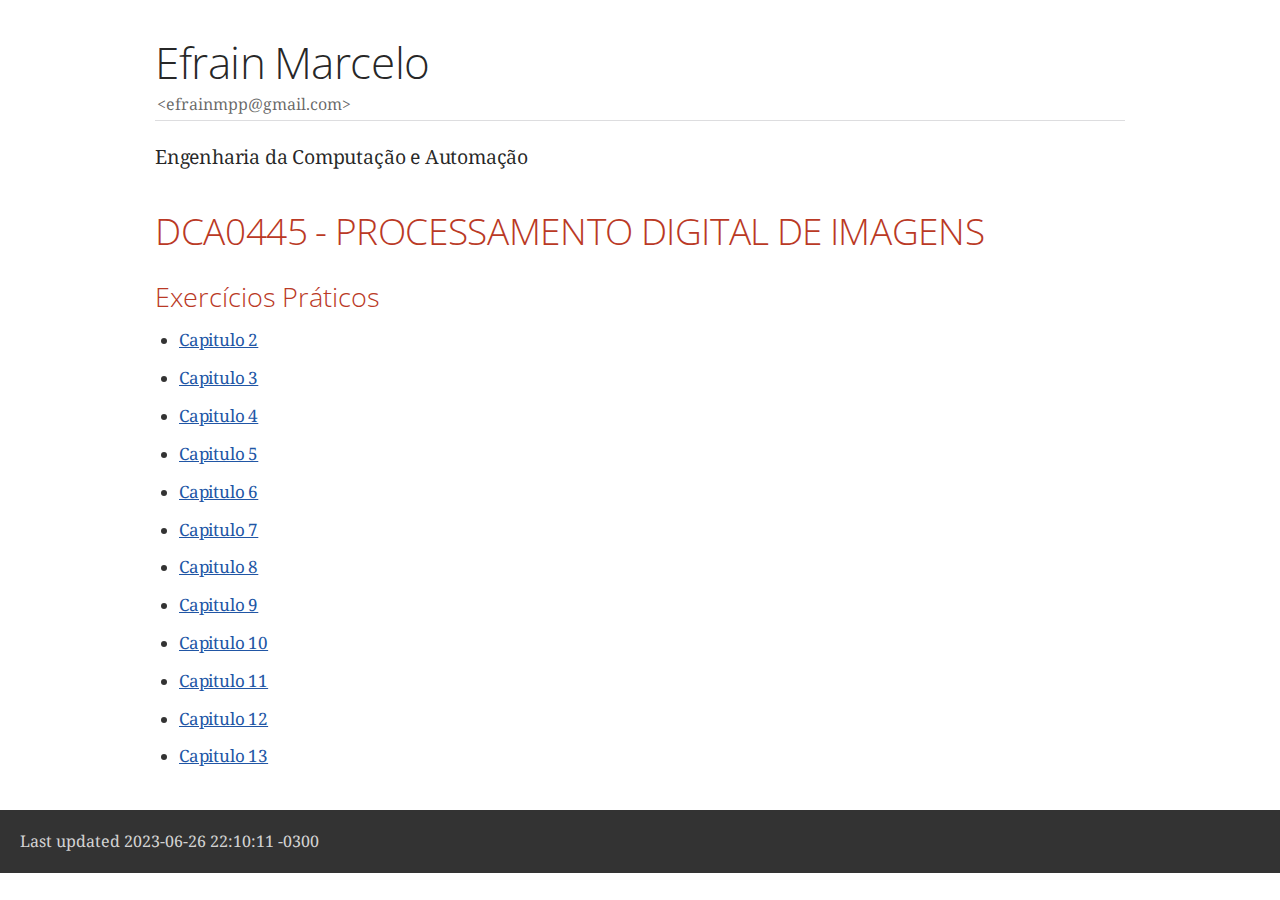
<file: index.html>
<!DOCTYPE html>
<html lang="en">
<head>
<meta charset="UTF-8">
<meta http-equiv="X-UA-Compatible" content="IE=edge">
<meta name="viewport" content="width=device-width, initial-scale=1.0">
<meta name="generator" content="Asciidoctor 2.0.20">
<meta name="author" content="&lt;efrainmpp@gmail.com&gt;">
<title>Efrain Marcelo</title>
<link rel="stylesheet" href="https://fonts.googleapis.com/css?family=Open+Sans:300,300italic,400,400italic,600,600italic%7CNoto+Serif:400,400italic,700,700italic%7CDroid+Sans+Mono:400,700">
<style>
/*! Asciidoctor default stylesheet | MIT License | https://asciidoctor.org */
/* Uncomment the following line when using as a custom stylesheet */
/* @import "https://fonts.googleapis.com/css?family=Open+Sans:300,300italic,400,400italic,600,600italic%7CNoto+Serif:400,400italic,700,700italic%7CDroid+Sans+Mono:400,700"; */
html{font-family:sans-serif;-webkit-text-size-adjust:100%}
a{background:none}
a:focus{outline:thin dotted}
a:active,a:hover{outline:0}
h1{font-size:2em;margin:.67em 0}
b,strong{font-weight:bold}
abbr{font-size:.9em}
abbr[title]{cursor:help;border-bottom:1px dotted #dddddf;text-decoration:none}
dfn{font-style:italic}
hr{height:0}
mark{background:#ff0;color:#000}
code,kbd,pre,samp{font-family:monospace;font-size:1em}
pre{white-space:pre-wrap}
q{quotes:"\201C" "\201D" "\2018" "\2019"}
small{font-size:80%}
sub,sup{font-size:75%;line-height:0;position:relative;vertical-align:baseline}
sup{top:-.5em}
sub{bottom:-.25em}
img{border:0}
svg:not(:root){overflow:hidden}
figure{margin:0}
audio,video{display:inline-block}
audio:not([controls]){display:none;height:0}
fieldset{border:1px solid silver;margin:0 2px;padding:.35em .625em .75em}
legend{border:0;padding:0}
button,input,select,textarea{font-family:inherit;font-size:100%;margin:0}
button,input{line-height:normal}
button,select{text-transform:none}
button,html input[type=button],input[type=reset],input[type=submit]{-webkit-appearance:button;cursor:pointer}
button[disabled],html input[disabled]{cursor:default}
input[type=checkbox],input[type=radio]{padding:0}
button::-moz-focus-inner,input::-moz-focus-inner{border:0;padding:0}
textarea{overflow:auto;vertical-align:top}
table{border-collapse:collapse;border-spacing:0}
*,::before,::after{box-sizing:border-box}
html,body{font-size:100%}
body{background:#fff;color:rgba(0,0,0,.8);padding:0;margin:0;font-family:"Noto Serif","DejaVu Serif",serif;line-height:1;position:relative;cursor:auto;-moz-tab-size:4;-o-tab-size:4;tab-size:4;word-wrap:anywhere;-moz-osx-font-smoothing:grayscale;-webkit-font-smoothing:antialiased}
a:hover{cursor:pointer}
img,object,embed{max-width:100%;height:auto}
object,embed{height:100%}
img{-ms-interpolation-mode:bicubic}
.left{float:left!important}
.right{float:right!important}
.text-left{text-align:left!important}
.text-right{text-align:right!important}
.text-center{text-align:center!important}
.text-justify{text-align:justify!important}
.hide{display:none}
img,object,svg{display:inline-block;vertical-align:middle}
textarea{height:auto;min-height:50px}
select{width:100%}
.subheader,.admonitionblock td.content>.title,.audioblock>.title,.exampleblock>.title,.imageblock>.title,.listingblock>.title,.literalblock>.title,.stemblock>.title,.openblock>.title,.paragraph>.title,.quoteblock>.title,table.tableblock>.title,.verseblock>.title,.videoblock>.title,.dlist>.title,.olist>.title,.ulist>.title,.qlist>.title,.hdlist>.title{line-height:1.45;color:#7a2518;font-weight:400;margin-top:0;margin-bottom:.25em}
div,dl,dt,dd,ul,ol,li,h1,h2,h3,#toctitle,.sidebarblock>.content>.title,h4,h5,h6,pre,form,p,blockquote,th,td{margin:0;padding:0}
a{color:#2156a5;text-decoration:underline;line-height:inherit}
a:hover,a:focus{color:#1d4b8f}
a img{border:0}
p{line-height:1.6;margin-bottom:1.25em;text-rendering:optimizeLegibility}
p aside{font-size:.875em;line-height:1.35;font-style:italic}
h1,h2,h3,#toctitle,.sidebarblock>.content>.title,h4,h5,h6{font-family:"Open Sans","DejaVu Sans",sans-serif;font-weight:300;font-style:normal;color:#ba3925;text-rendering:optimizeLegibility;margin-top:1em;margin-bottom:.5em;line-height:1.0125em}
h1 small,h2 small,h3 small,#toctitle small,.sidebarblock>.content>.title small,h4 small,h5 small,h6 small{font-size:60%;color:#e99b8f;line-height:0}
h1{font-size:2.125em}
h2{font-size:1.6875em}
h3,#toctitle,.sidebarblock>.content>.title{font-size:1.375em}
h4,h5{font-size:1.125em}
h6{font-size:1em}
hr{border:solid #dddddf;border-width:1px 0 0;clear:both;margin:1.25em 0 1.1875em}
em,i{font-style:italic;line-height:inherit}
strong,b{font-weight:bold;line-height:inherit}
small{font-size:60%;line-height:inherit}
code{font-family:"Droid Sans Mono","DejaVu Sans Mono",monospace;font-weight:400;color:rgba(0,0,0,.9)}
ul,ol,dl{line-height:1.6;margin-bottom:1.25em;list-style-position:outside;font-family:inherit}
ul,ol{margin-left:1.5em}
ul li ul,ul li ol{margin-left:1.25em;margin-bottom:0}
ul.circle{list-style-type:circle}
ul.disc{list-style-type:disc}
ul.square{list-style-type:square}
ul.circle ul:not([class]),ul.disc ul:not([class]),ul.square ul:not([class]){list-style:inherit}
ol li ul,ol li ol{margin-left:1.25em;margin-bottom:0}
dl dt{margin-bottom:.3125em;font-weight:bold}
dl dd{margin-bottom:1.25em}
blockquote{margin:0 0 1.25em;padding:.5625em 1.25em 0 1.1875em;border-left:1px solid #ddd}
blockquote,blockquote p{line-height:1.6;color:rgba(0,0,0,.85)}
@media screen and (min-width:768px){h1,h2,h3,#toctitle,.sidebarblock>.content>.title,h4,h5,h6{line-height:1.2}
h1{font-size:2.75em}
h2{font-size:2.3125em}
h3,#toctitle,.sidebarblock>.content>.title{font-size:1.6875em}
h4{font-size:1.4375em}}
table{background:#fff;margin-bottom:1.25em;border:1px solid #dedede;word-wrap:normal}
table thead,table tfoot{background:#f7f8f7}
table thead tr th,table thead tr td,table tfoot tr th,table tfoot tr td{padding:.5em .625em .625em;font-size:inherit;color:rgba(0,0,0,.8);text-align:left}
table tr th,table tr td{padding:.5625em .625em;font-size:inherit;color:rgba(0,0,0,.8)}
table tr.even,table tr.alt{background:#f8f8f7}
table thead tr th,table tfoot tr th,table tbody tr td,table tr td,table tfoot tr td{line-height:1.6}
h1,h2,h3,#toctitle,.sidebarblock>.content>.title,h4,h5,h6{line-height:1.2;word-spacing:-.05em}
h1 strong,h2 strong,h3 strong,#toctitle strong,.sidebarblock>.content>.title strong,h4 strong,h5 strong,h6 strong{font-weight:400}
.center{margin-left:auto;margin-right:auto}
.stretch{width:100%}
.clearfix::before,.clearfix::after,.float-group::before,.float-group::after{content:" ";display:table}
.clearfix::after,.float-group::after{clear:both}
:not(pre).nobreak{word-wrap:normal}
:not(pre).nowrap{white-space:nowrap}
:not(pre).pre-wrap{white-space:pre-wrap}
:not(pre):not([class^=L])>code{font-size:.9375em;font-style:normal!important;letter-spacing:0;padding:.1em .5ex;word-spacing:-.15em;background:#f7f7f8;border-radius:4px;line-height:1.45;text-rendering:optimizeSpeed}
pre{color:rgba(0,0,0,.9);font-family:"Droid Sans Mono","DejaVu Sans Mono",monospace;line-height:1.45;text-rendering:optimizeSpeed}
pre code,pre pre{color:inherit;font-size:inherit;line-height:inherit}
pre>code{display:block}
pre.nowrap,pre.nowrap pre{white-space:pre;word-wrap:normal}
em em{font-style:normal}
strong strong{font-weight:400}
.keyseq{color:rgba(51,51,51,.8)}
kbd{font-family:"Droid Sans Mono","DejaVu Sans Mono",monospace;display:inline-block;color:rgba(0,0,0,.8);font-size:.65em;line-height:1.45;background:#f7f7f7;border:1px solid #ccc;border-radius:3px;box-shadow:0 1px 0 rgba(0,0,0,.2),inset 0 0 0 .1em #fff;margin:0 .15em;padding:.2em .5em;vertical-align:middle;position:relative;top:-.1em;white-space:nowrap}
.keyseq kbd:first-child{margin-left:0}
.keyseq kbd:last-child{margin-right:0}
.menuseq,.menuref{color:#000}
.menuseq b:not(.caret),.menuref{font-weight:inherit}
.menuseq{word-spacing:-.02em}
.menuseq b.caret{font-size:1.25em;line-height:.8}
.menuseq i.caret{font-weight:bold;text-align:center;width:.45em}
b.button::before,b.button::after{position:relative;top:-1px;font-weight:400}
b.button::before{content:"[";padding:0 3px 0 2px}
b.button::after{content:"]";padding:0 2px 0 3px}
p a>code:hover{color:rgba(0,0,0,.9)}
#header,#content,#footnotes,#footer{width:100%;margin:0 auto;max-width:62.5em;*zoom:1;position:relative;padding-left:.9375em;padding-right:.9375em}
#header::before,#header::after,#content::before,#content::after,#footnotes::before,#footnotes::after,#footer::before,#footer::after{content:" ";display:table}
#header::after,#content::after,#footnotes::after,#footer::after{clear:both}
#content{margin-top:1.25em}
#content::before{content:none}
#header>h1:first-child{color:rgba(0,0,0,.85);margin-top:2.25rem;margin-bottom:0}
#header>h1:first-child+#toc{margin-top:8px;border-top:1px solid #dddddf}
#header>h1:only-child,body.toc2 #header>h1:nth-last-child(2){border-bottom:1px solid #dddddf;padding-bottom:8px}
#header .details{border-bottom:1px solid #dddddf;line-height:1.45;padding-top:.25em;padding-bottom:.25em;padding-left:.25em;color:rgba(0,0,0,.6);display:flex;flex-flow:row wrap}
#header .details span:first-child{margin-left:-.125em}
#header .details span.email a{color:rgba(0,0,0,.85)}
#header .details br{display:none}
#header .details br+span::before{content:"\00a0\2013\00a0"}
#header .details br+span.author::before{content:"\00a0\22c5\00a0";color:rgba(0,0,0,.85)}
#header .details br+span#revremark::before{content:"\00a0|\00a0"}
#header #revnumber{text-transform:capitalize}
#header #revnumber::after{content:"\00a0"}
#content>h1:first-child:not([class]){color:rgba(0,0,0,.85);border-bottom:1px solid #dddddf;padding-bottom:8px;margin-top:0;padding-top:1rem;margin-bottom:1.25rem}
#toc{border-bottom:1px solid #e7e7e9;padding-bottom:.5em}
#toc>ul{margin-left:.125em}
#toc ul.sectlevel0>li>a{font-style:italic}
#toc ul.sectlevel0 ul.sectlevel1{margin:.5em 0}
#toc ul{font-family:"Open Sans","DejaVu Sans",sans-serif;list-style-type:none}
#toc li{line-height:1.3334;margin-top:.3334em}
#toc a{text-decoration:none}
#toc a:active{text-decoration:underline}
#toctitle{color:#7a2518;font-size:1.2em}
@media screen and (min-width:768px){#toctitle{font-size:1.375em}
body.toc2{padding-left:15em;padding-right:0}
#toc.toc2{margin-top:0!important;background:#f8f8f7;position:fixed;width:15em;left:0;top:0;border-right:1px solid #e7e7e9;border-top-width:0!important;border-bottom-width:0!important;z-index:1000;padding:1.25em 1em;height:100%;overflow:auto}
#toc.toc2 #toctitle{margin-top:0;margin-bottom:.8rem;font-size:1.2em}
#toc.toc2>ul{font-size:.9em;margin-bottom:0}
#toc.toc2 ul ul{margin-left:0;padding-left:1em}
#toc.toc2 ul.sectlevel0 ul.sectlevel1{padding-left:0;margin-top:.5em;margin-bottom:.5em}
body.toc2.toc-right{padding-left:0;padding-right:15em}
body.toc2.toc-right #toc.toc2{border-right-width:0;border-left:1px solid #e7e7e9;left:auto;right:0}}
@media screen and (min-width:1280px){body.toc2{padding-left:20em;padding-right:0}
#toc.toc2{width:20em}
#toc.toc2 #toctitle{font-size:1.375em}
#toc.toc2>ul{font-size:.95em}
#toc.toc2 ul ul{padding-left:1.25em}
body.toc2.toc-right{padding-left:0;padding-right:20em}}
#content #toc{border:1px solid #e0e0dc;margin-bottom:1.25em;padding:1.25em;background:#f8f8f7;border-radius:4px}
#content #toc>:first-child{margin-top:0}
#content #toc>:last-child{margin-bottom:0}
#footer{max-width:none;background:rgba(0,0,0,.8);padding:1.25em}
#footer-text{color:hsla(0,0%,100%,.8);line-height:1.44}
#content{margin-bottom:.625em}
.sect1{padding-bottom:.625em}
@media screen and (min-width:768px){#content{margin-bottom:1.25em}
.sect1{padding-bottom:1.25em}}
.sect1:last-child{padding-bottom:0}
.sect1+.sect1{border-top:1px solid #e7e7e9}
#content h1>a.anchor,h2>a.anchor,h3>a.anchor,#toctitle>a.anchor,.sidebarblock>.content>.title>a.anchor,h4>a.anchor,h5>a.anchor,h6>a.anchor{position:absolute;z-index:1001;width:1.5ex;margin-left:-1.5ex;display:block;text-decoration:none!important;visibility:hidden;text-align:center;font-weight:400}
#content h1>a.anchor::before,h2>a.anchor::before,h3>a.anchor::before,#toctitle>a.anchor::before,.sidebarblock>.content>.title>a.anchor::before,h4>a.anchor::before,h5>a.anchor::before,h6>a.anchor::before{content:"\00A7";font-size:.85em;display:block;padding-top:.1em}
#content h1:hover>a.anchor,#content h1>a.anchor:hover,h2:hover>a.anchor,h2>a.anchor:hover,h3:hover>a.anchor,#toctitle:hover>a.anchor,.sidebarblock>.content>.title:hover>a.anchor,h3>a.anchor:hover,#toctitle>a.anchor:hover,.sidebarblock>.content>.title>a.anchor:hover,h4:hover>a.anchor,h4>a.anchor:hover,h5:hover>a.anchor,h5>a.anchor:hover,h6:hover>a.anchor,h6>a.anchor:hover{visibility:visible}
#content h1>a.link,h2>a.link,h3>a.link,#toctitle>a.link,.sidebarblock>.content>.title>a.link,h4>a.link,h5>a.link,h6>a.link{color:#ba3925;text-decoration:none}
#content h1>a.link:hover,h2>a.link:hover,h3>a.link:hover,#toctitle>a.link:hover,.sidebarblock>.content>.title>a.link:hover,h4>a.link:hover,h5>a.link:hover,h6>a.link:hover{color:#a53221}
details,.audioblock,.imageblock,.literalblock,.listingblock,.stemblock,.videoblock{margin-bottom:1.25em}
details{margin-left:1.25rem}
details>summary{cursor:pointer;display:block;position:relative;line-height:1.6;margin-bottom:.625rem;outline:none;-webkit-tap-highlight-color:transparent}
details>summary::-webkit-details-marker{display:none}
details>summary::before{content:"";border:solid transparent;border-left:solid;border-width:.3em 0 .3em .5em;position:absolute;top:.5em;left:-1.25rem;transform:translateX(15%)}
details[open]>summary::before{border:solid transparent;border-top:solid;border-width:.5em .3em 0;transform:translateY(15%)}
details>summary::after{content:"";width:1.25rem;height:1em;position:absolute;top:.3em;left:-1.25rem}
.admonitionblock td.content>.title,.audioblock>.title,.exampleblock>.title,.imageblock>.title,.listingblock>.title,.literalblock>.title,.stemblock>.title,.openblock>.title,.paragraph>.title,.quoteblock>.title,table.tableblock>.title,.verseblock>.title,.videoblock>.title,.dlist>.title,.olist>.title,.ulist>.title,.qlist>.title,.hdlist>.title{text-rendering:optimizeLegibility;text-align:left;font-family:"Noto Serif","DejaVu Serif",serif;font-size:1rem;font-style:italic}
table.tableblock.fit-content>caption.title{white-space:nowrap;width:0}
.paragraph.lead>p,#preamble>.sectionbody>[class=paragraph]:first-of-type p{font-size:1.21875em;line-height:1.6;color:rgba(0,0,0,.85)}
.admonitionblock>table{border-collapse:separate;border:0;background:none;width:100%}
.admonitionblock>table td.icon{text-align:center;width:80px}
.admonitionblock>table td.icon img{max-width:none}
.admonitionblock>table td.icon .title{font-weight:bold;font-family:"Open Sans","DejaVu Sans",sans-serif;text-transform:uppercase}
.admonitionblock>table td.content{padding-left:1.125em;padding-right:1.25em;border-left:1px solid #dddddf;color:rgba(0,0,0,.6);word-wrap:anywhere}
.admonitionblock>table td.content>:last-child>:last-child{margin-bottom:0}
.exampleblock>.content{border:1px solid #e6e6e6;margin-bottom:1.25em;padding:1.25em;background:#fff;border-radius:4px}
.sidebarblock{border:1px solid #dbdbd6;margin-bottom:1.25em;padding:1.25em;background:#f3f3f2;border-radius:4px}
.sidebarblock>.content>.title{color:#7a2518;margin-top:0;text-align:center}
.exampleblock>.content>:first-child,.sidebarblock>.content>:first-child{margin-top:0}
.exampleblock>.content>:last-child,.exampleblock>.content>:last-child>:last-child,.exampleblock>.content .olist>ol>li:last-child>:last-child,.exampleblock>.content .ulist>ul>li:last-child>:last-child,.exampleblock>.content .qlist>ol>li:last-child>:last-child,.sidebarblock>.content>:last-child,.sidebarblock>.content>:last-child>:last-child,.sidebarblock>.content .olist>ol>li:last-child>:last-child,.sidebarblock>.content .ulist>ul>li:last-child>:last-child,.sidebarblock>.content .qlist>ol>li:last-child>:last-child{margin-bottom:0}
.literalblock pre,.listingblock>.content>pre{border-radius:4px;overflow-x:auto;padding:1em;font-size:.8125em}
@media screen and (min-width:768px){.literalblock pre,.listingblock>.content>pre{font-size:.90625em}}
@media screen and (min-width:1280px){.literalblock pre,.listingblock>.content>pre{font-size:1em}}
.literalblock pre,.listingblock>.content>pre:not(.highlight),.listingblock>.content>pre[class=highlight],.listingblock>.content>pre[class^="highlight "]{background:#f7f7f8}
.literalblock.output pre{color:#f7f7f8;background:rgba(0,0,0,.9)}
.listingblock>.content{position:relative}
.listingblock code[data-lang]::before{display:none;content:attr(data-lang);position:absolute;font-size:.75em;top:.425rem;right:.5rem;line-height:1;text-transform:uppercase;color:inherit;opacity:.5}
.listingblock:hover code[data-lang]::before{display:block}
.listingblock.terminal pre .command::before{content:attr(data-prompt);padding-right:.5em;color:inherit;opacity:.5}
.listingblock.terminal pre .command:not([data-prompt])::before{content:"$"}
.listingblock pre.highlightjs{padding:0}
.listingblock pre.highlightjs>code{padding:1em;border-radius:4px}
.listingblock pre.prettyprint{border-width:0}
.prettyprint{background:#f7f7f8}
pre.prettyprint .linenums{line-height:1.45;margin-left:2em}
pre.prettyprint li{background:none;list-style-type:inherit;padding-left:0}
pre.prettyprint li code[data-lang]::before{opacity:1}
pre.prettyprint li:not(:first-child) code[data-lang]::before{display:none}
table.linenotable{border-collapse:separate;border:0;margin-bottom:0;background:none}
table.linenotable td[class]{color:inherit;vertical-align:top;padding:0;line-height:inherit;white-space:normal}
table.linenotable td.code{padding-left:.75em}
table.linenotable td.linenos,pre.pygments .linenos{border-right:1px solid;opacity:.35;padding-right:.5em;-webkit-user-select:none;-moz-user-select:none;-ms-user-select:none;user-select:none}
pre.pygments span.linenos{display:inline-block;margin-right:.75em}
.quoteblock{margin:0 1em 1.25em 1.5em;display:table}
.quoteblock:not(.excerpt)>.title{margin-left:-1.5em;margin-bottom:.75em}
.quoteblock blockquote,.quoteblock p{color:rgba(0,0,0,.85);font-size:1.15rem;line-height:1.75;word-spacing:.1em;letter-spacing:0;font-style:italic;text-align:justify}
.quoteblock blockquote{margin:0;padding:0;border:0}
.quoteblock blockquote::before{content:"\201c";float:left;font-size:2.75em;font-weight:bold;line-height:.6em;margin-left:-.6em;color:#7a2518;text-shadow:0 1px 2px rgba(0,0,0,.1)}
.quoteblock blockquote>.paragraph:last-child p{margin-bottom:0}
.quoteblock .attribution{margin-top:.75em;margin-right:.5ex;text-align:right}
.verseblock{margin:0 1em 1.25em}
.verseblock pre{font-family:"Open Sans","DejaVu Sans",sans-serif;font-size:1.15rem;color:rgba(0,0,0,.85);font-weight:300;text-rendering:optimizeLegibility}
.verseblock pre strong{font-weight:400}
.verseblock .attribution{margin-top:1.25rem;margin-left:.5ex}
.quoteblock .attribution,.verseblock .attribution{font-size:.9375em;line-height:1.45;font-style:italic}
.quoteblock .attribution br,.verseblock .attribution br{display:none}
.quoteblock .attribution cite,.verseblock .attribution cite{display:block;letter-spacing:-.025em;color:rgba(0,0,0,.6)}
.quoteblock.abstract blockquote::before,.quoteblock.excerpt blockquote::before,.quoteblock .quoteblock blockquote::before{display:none}
.quoteblock.abstract blockquote,.quoteblock.abstract p,.quoteblock.excerpt blockquote,.quoteblock.excerpt p,.quoteblock .quoteblock blockquote,.quoteblock .quoteblock p{line-height:1.6;word-spacing:0}
.quoteblock.abstract{margin:0 1em 1.25em;display:block}
.quoteblock.abstract>.title{margin:0 0 .375em;font-size:1.15em;text-align:center}
.quoteblock.excerpt>blockquote,.quoteblock .quoteblock{padding:0 0 .25em 1em;border-left:.25em solid #dddddf}
.quoteblock.excerpt,.quoteblock .quoteblock{margin-left:0}
.quoteblock.excerpt blockquote,.quoteblock.excerpt p,.quoteblock .quoteblock blockquote,.quoteblock .quoteblock p{color:inherit;font-size:1.0625rem}
.quoteblock.excerpt .attribution,.quoteblock .quoteblock .attribution{color:inherit;font-size:.85rem;text-align:left;margin-right:0}
p.tableblock:last-child{margin-bottom:0}
td.tableblock>.content{margin-bottom:1.25em;word-wrap:anywhere}
td.tableblock>.content>:last-child{margin-bottom:-1.25em}
table.tableblock,th.tableblock,td.tableblock{border:0 solid #dedede}
table.grid-all>*>tr>*{border-width:1px}
table.grid-cols>*>tr>*{border-width:0 1px}
table.grid-rows>*>tr>*{border-width:1px 0}
table.frame-all{border-width:1px}
table.frame-ends{border-width:1px 0}
table.frame-sides{border-width:0 1px}
table.frame-none>colgroup+*>:first-child>*,table.frame-sides>colgroup+*>:first-child>*{border-top-width:0}
table.frame-none>:last-child>:last-child>*,table.frame-sides>:last-child>:last-child>*{border-bottom-width:0}
table.frame-none>*>tr>:first-child,table.frame-ends>*>tr>:first-child{border-left-width:0}
table.frame-none>*>tr>:last-child,table.frame-ends>*>tr>:last-child{border-right-width:0}
table.stripes-all>*>tr,table.stripes-odd>*>tr:nth-of-type(odd),table.stripes-even>*>tr:nth-of-type(even),table.stripes-hover>*>tr:hover{background:#f8f8f7}
th.halign-left,td.halign-left{text-align:left}
th.halign-right,td.halign-right{text-align:right}
th.halign-center,td.halign-center{text-align:center}
th.valign-top,td.valign-top{vertical-align:top}
th.valign-bottom,td.valign-bottom{vertical-align:bottom}
th.valign-middle,td.valign-middle{vertical-align:middle}
table thead th,table tfoot th{font-weight:bold}
tbody tr th{background:#f7f8f7}
tbody tr th,tbody tr th p,tfoot tr th,tfoot tr th p{color:rgba(0,0,0,.8);font-weight:bold}
p.tableblock>code:only-child{background:none;padding:0}
p.tableblock{font-size:1em}
ol{margin-left:1.75em}
ul li ol{margin-left:1.5em}
dl dd{margin-left:1.125em}
dl dd:last-child,dl dd:last-child>:last-child{margin-bottom:0}
li p,ul dd,ol dd,.olist .olist,.ulist .ulist,.ulist .olist,.olist .ulist{margin-bottom:.625em}
ul.checklist,ul.none,ol.none,ul.no-bullet,ol.no-bullet,ol.unnumbered,ul.unstyled,ol.unstyled{list-style-type:none}
ul.no-bullet,ol.no-bullet,ol.unnumbered{margin-left:.625em}
ul.unstyled,ol.unstyled{margin-left:0}
li>p:empty:only-child::before{content:"";display:inline-block}
ul.checklist>li>p:first-child{margin-left:-1em}
ul.checklist>li>p:first-child>.fa-square-o:first-child,ul.checklist>li>p:first-child>.fa-check-square-o:first-child{width:1.25em;font-size:.8em;position:relative;bottom:.125em}
ul.checklist>li>p:first-child>input[type=checkbox]:first-child{margin-right:.25em}
ul.inline{display:flex;flex-flow:row wrap;list-style:none;margin:0 0 .625em -1.25em}
ul.inline>li{margin-left:1.25em}
.unstyled dl dt{font-weight:400;font-style:normal}
ol.arabic{list-style-type:decimal}
ol.decimal{list-style-type:decimal-leading-zero}
ol.loweralpha{list-style-type:lower-alpha}
ol.upperalpha{list-style-type:upper-alpha}
ol.lowerroman{list-style-type:lower-roman}
ol.upperroman{list-style-type:upper-roman}
ol.lowergreek{list-style-type:lower-greek}
.hdlist>table,.colist>table{border:0;background:none}
.hdlist>table>tbody>tr,.colist>table>tbody>tr{background:none}
td.hdlist1,td.hdlist2{vertical-align:top;padding:0 .625em}
td.hdlist1{font-weight:bold;padding-bottom:1.25em}
td.hdlist2{word-wrap:anywhere}
.literalblock+.colist,.listingblock+.colist{margin-top:-.5em}
.colist td:not([class]):first-child{padding:.4em .75em 0;line-height:1;vertical-align:top}
.colist td:not([class]):first-child img{max-width:none}
.colist td:not([class]):last-child{padding:.25em 0}
.thumb,.th{line-height:0;display:inline-block;border:4px solid #fff;box-shadow:0 0 0 1px #ddd}
.imageblock.left{margin:.25em .625em 1.25em 0}
.imageblock.right{margin:.25em 0 1.25em .625em}
.imageblock>.title{margin-bottom:0}
.imageblock.thumb,.imageblock.th{border-width:6px}
.imageblock.thumb>.title,.imageblock.th>.title{padding:0 .125em}
.image.left,.image.right{margin-top:.25em;margin-bottom:.25em;display:inline-block;line-height:0}
.image.left{margin-right:.625em}
.image.right{margin-left:.625em}
a.image{text-decoration:none;display:inline-block}
a.image object{pointer-events:none}
sup.footnote,sup.footnoteref{font-size:.875em;position:static;vertical-align:super}
sup.footnote a,sup.footnoteref a{text-decoration:none}
sup.footnote a:active,sup.footnoteref a:active{text-decoration:underline}
#footnotes{padding-top:.75em;padding-bottom:.75em;margin-bottom:.625em}
#footnotes hr{width:20%;min-width:6.25em;margin:-.25em 0 .75em;border-width:1px 0 0}
#footnotes .footnote{padding:0 .375em 0 .225em;line-height:1.3334;font-size:.875em;margin-left:1.2em;margin-bottom:.2em}
#footnotes .footnote a:first-of-type{font-weight:bold;text-decoration:none;margin-left:-1.05em}
#footnotes .footnote:last-of-type{margin-bottom:0}
#content #footnotes{margin-top:-.625em;margin-bottom:0;padding:.75em 0}
div.unbreakable{page-break-inside:avoid}
.big{font-size:larger}
.small{font-size:smaller}
.underline{text-decoration:underline}
.overline{text-decoration:overline}
.line-through{text-decoration:line-through}
.aqua{color:#00bfbf}
.aqua-background{background:#00fafa}
.black{color:#000}
.black-background{background:#000}
.blue{color:#0000bf}
.blue-background{background:#0000fa}
.fuchsia{color:#bf00bf}
.fuchsia-background{background:#fa00fa}
.gray{color:#606060}
.gray-background{background:#7d7d7d}
.green{color:#006000}
.green-background{background:#007d00}
.lime{color:#00bf00}
.lime-background{background:#00fa00}
.maroon{color:#600000}
.maroon-background{background:#7d0000}
.navy{color:#000060}
.navy-background{background:#00007d}
.olive{color:#606000}
.olive-background{background:#7d7d00}
.purple{color:#600060}
.purple-background{background:#7d007d}
.red{color:#bf0000}
.red-background{background:#fa0000}
.silver{color:#909090}
.silver-background{background:#bcbcbc}
.teal{color:#006060}
.teal-background{background:#007d7d}
.white{color:#bfbfbf}
.white-background{background:#fafafa}
.yellow{color:#bfbf00}
.yellow-background{background:#fafa00}
span.icon>.fa{cursor:default}
a span.icon>.fa{cursor:inherit}
.admonitionblock td.icon [class^="fa icon-"]{font-size:2.5em;text-shadow:1px 1px 2px rgba(0,0,0,.5);cursor:default}
.admonitionblock td.icon .icon-note::before{content:"\f05a";color:#19407c}
.admonitionblock td.icon .icon-tip::before{content:"\f0eb";text-shadow:1px 1px 2px rgba(155,155,0,.8);color:#111}
.admonitionblock td.icon .icon-warning::before{content:"\f071";color:#bf6900}
.admonitionblock td.icon .icon-caution::before{content:"\f06d";color:#bf3400}
.admonitionblock td.icon .icon-important::before{content:"\f06a";color:#bf0000}
.conum[data-value]{display:inline-block;color:#fff!important;background:rgba(0,0,0,.8);border-radius:50%;text-align:center;font-size:.75em;width:1.67em;height:1.67em;line-height:1.67em;font-family:"Open Sans","DejaVu Sans",sans-serif;font-style:normal;font-weight:bold}
.conum[data-value] *{color:#fff!important}
.conum[data-value]+b{display:none}
.conum[data-value]::after{content:attr(data-value)}
pre .conum[data-value]{position:relative;top:-.125em}
b.conum *{color:inherit!important}
.conum:not([data-value]):empty{display:none}
dt,th.tableblock,td.content,div.footnote{text-rendering:optimizeLegibility}
h1,h2,p,td.content,span.alt,summary{letter-spacing:-.01em}
p strong,td.content strong,div.footnote strong{letter-spacing:-.005em}
p,blockquote,dt,td.content,td.hdlist1,span.alt,summary{font-size:1.0625rem}
p{margin-bottom:1.25rem}
.sidebarblock p,.sidebarblock dt,.sidebarblock td.content,p.tableblock{font-size:1em}
.exampleblock>.content{background:#fffef7;border-color:#e0e0dc;box-shadow:0 1px 4px #e0e0dc}
.print-only{display:none!important}
@page{margin:1.25cm .75cm}
@media print{*{box-shadow:none!important;text-shadow:none!important}
html{font-size:80%}
a{color:inherit!important;text-decoration:underline!important}
a.bare,a[href^="#"],a[href^="mailto:"]{text-decoration:none!important}
a[href^="http:"]:not(.bare)::after,a[href^="https:"]:not(.bare)::after{content:"(" attr(href) ")";display:inline-block;font-size:.875em;padding-left:.25em}
abbr[title]{border-bottom:1px dotted}
abbr[title]::after{content:" (" attr(title) ")"}
pre,blockquote,tr,img,object,svg{page-break-inside:avoid}
thead{display:table-header-group}
svg{max-width:100%}
p,blockquote,dt,td.content{font-size:1em;orphans:3;widows:3}
h2,h3,#toctitle,.sidebarblock>.content>.title{page-break-after:avoid}
#header,#content,#footnotes,#footer{max-width:none}
#toc,.sidebarblock,.exampleblock>.content{background:none!important}
#toc{border-bottom:1px solid #dddddf!important;padding-bottom:0!important}
body.book #header{text-align:center}
body.book #header>h1:first-child{border:0!important;margin:2.5em 0 1em}
body.book #header .details{border:0!important;display:block;padding:0!important}
body.book #header .details span:first-child{margin-left:0!important}
body.book #header .details br{display:block}
body.book #header .details br+span::before{content:none!important}
body.book #toc{border:0!important;text-align:left!important;padding:0!important;margin:0!important}
body.book #toc,body.book #preamble,body.book h1.sect0,body.book .sect1>h2{page-break-before:always}
.listingblock code[data-lang]::before{display:block}
#footer{padding:0 .9375em}
.hide-on-print{display:none!important}
.print-only{display:block!important}
.hide-for-print{display:none!important}
.show-for-print{display:inherit!important}}
@media amzn-kf8,print{#header>h1:first-child{margin-top:1.25rem}
.sect1{padding:0!important}
.sect1+.sect1{border:0}
#footer{background:none}
#footer-text{color:rgba(0,0,0,.6);font-size:.9em}}
@media amzn-kf8{#header,#content,#footnotes,#footer{padding:0}}
</style>
</head>
<body class="article">
<div id="header">
<h1>Efrain Marcelo</h1>
<div class="details">
<span id="author" class="author">&lt;efrainmpp@gmail.com&gt;</span><br>
</div>
</div>
<div id="content">
<div id="preamble">
<div class="sectionbody">
<div class="paragraph">
<p>Engenharia da Computação e Automação</p>
</div>
</div>
</div>
<div class="sect1">
<h2 id="_dca0445_processamento_digital_de_imagens">DCA0445 - PROCESSAMENTO DIGITAL DE IMAGENS</h2>
<div class="sectionbody">
<div class="sect2">
<h3 id="_exercícios_práticos">Exercícios Práticos</h3>
<div class="ulist">
<ul>
<li>
<p><a href="capitulo2.html">Capitulo 2</a></p>
</li>
<li>
<p><a href="capitulo3.html">Capitulo 3</a></p>
</li>
<li>
<p><a href="capitulo4.html">Capitulo 4</a></p>
</li>
<li>
<p><a href="capitulo5.html">Capitulo 5</a></p>
</li>
<li>
<p><a href="capitulo6.html">Capitulo 6</a></p>
</li>
<li>
<p><a href="capitulo7.html">Capitulo 7</a></p>
</li>
<li>
<p><a href="capitulo8.html">Capitulo 8</a></p>
</li>
<li>
<p><a href="capitulo9.html">Capitulo 9</a></p>
</li>
<li>
<p><a href="capitulo10.html">Capitulo 10</a></p>
</li>
<li>
<p><a href="capitulo11.html">Capitulo 11</a></p>
</li>
<li>
<p><a href="capitulo12.html">Capitulo 12</a></p>
</li>
<li>
<p><a href="capitulo13.html">Capitulo 13</a></p>
</li>
</ul>
</div>
</div>
</div>
</div>
</div>
<div id="footer">
<div id="footer-text">
Last updated 2023-06-26 22:10:11 -0300
</div>
</div>
</body>
</html>
</file>
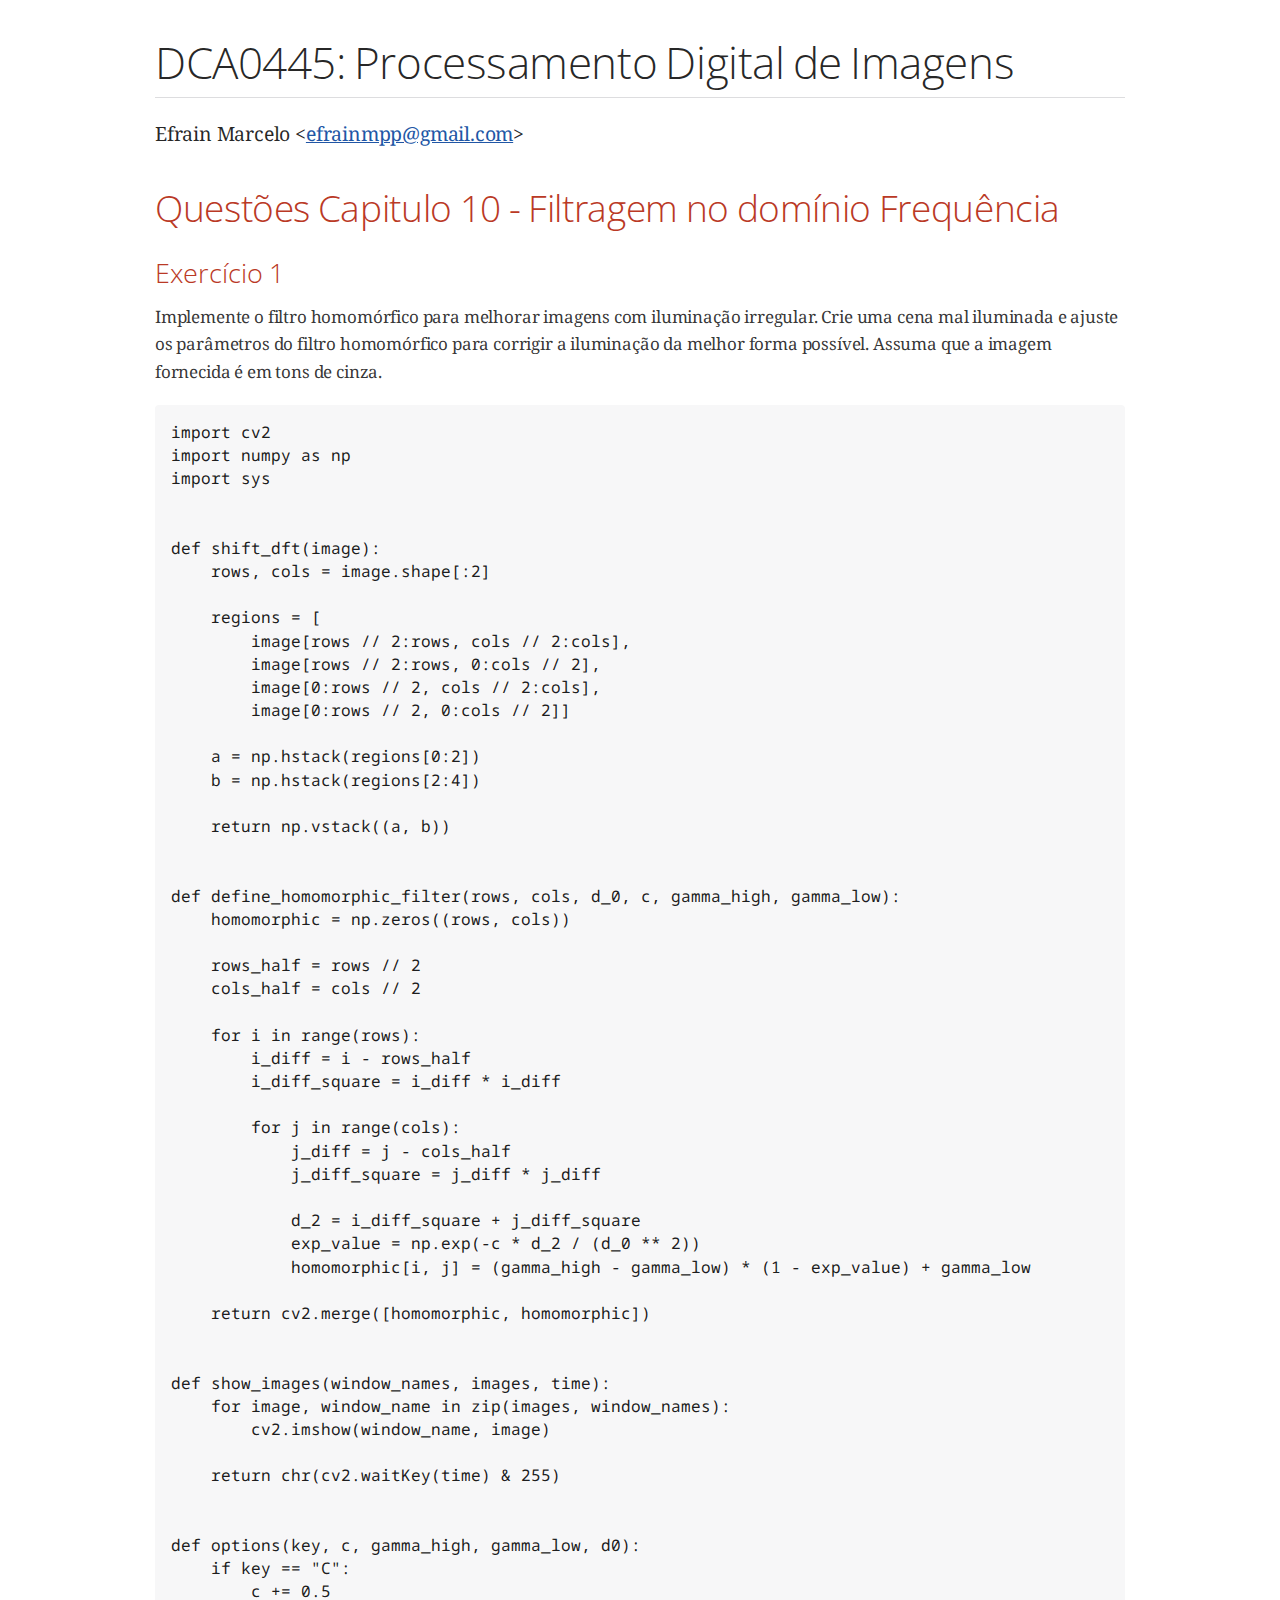
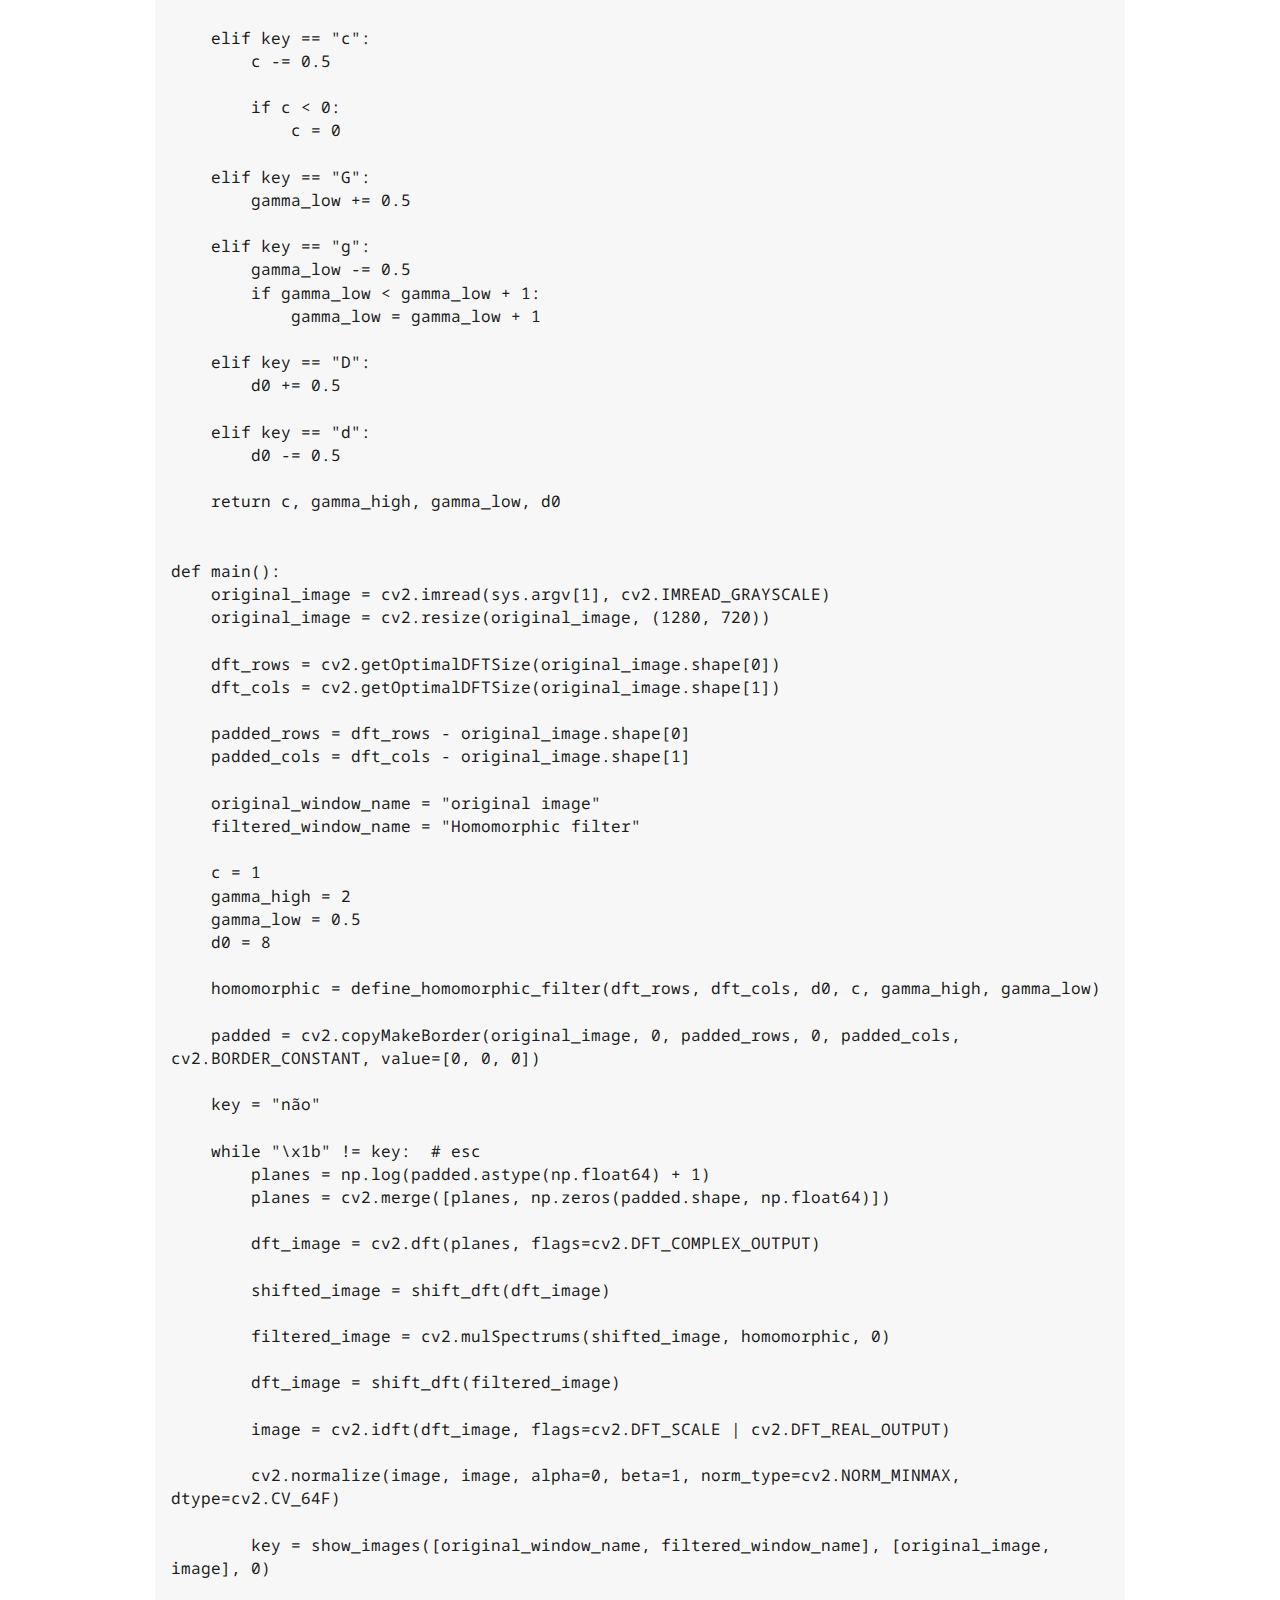
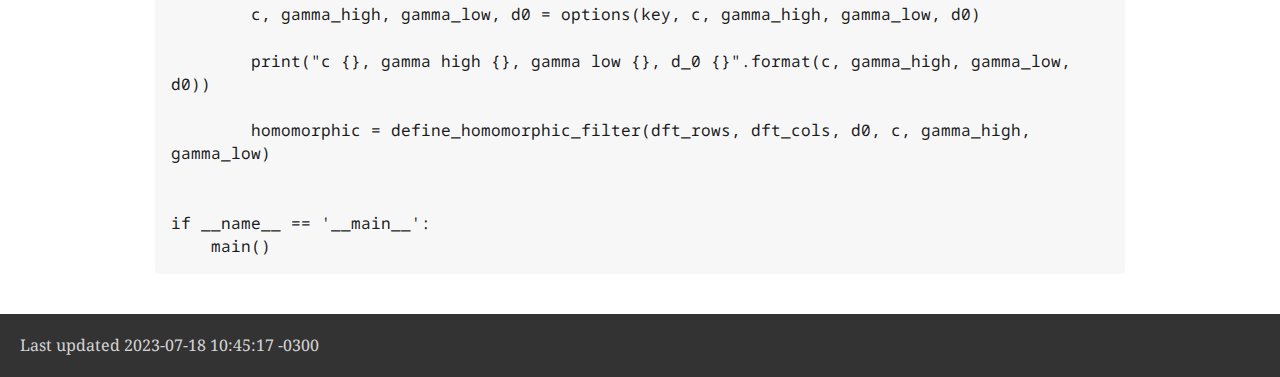
<file: capitulo10.html>
<!DOCTYPE html>
<html lang="en">
<head>
<meta charset="UTF-8">
<meta http-equiv="X-UA-Compatible" content="IE=edge">
<meta name="viewport" content="width=device-width, initial-scale=1.0">
<meta name="generator" content="Asciidoctor 2.0.20">
<title>DCA0445: Processamento Digital de Imagens</title>
<link rel="stylesheet" href="https://fonts.googleapis.com/css?family=Open+Sans:300,300italic,400,400italic,600,600italic%7CNoto+Serif:400,400italic,700,700italic%7CDroid+Sans+Mono:400,700">
<style>
/*! Asciidoctor default stylesheet | MIT License | https://asciidoctor.org */
/* Uncomment the following line when using as a custom stylesheet */
/* @import "https://fonts.googleapis.com/css?family=Open+Sans:300,300italic,400,400italic,600,600italic%7CNoto+Serif:400,400italic,700,700italic%7CDroid+Sans+Mono:400,700"; */
html{font-family:sans-serif;-webkit-text-size-adjust:100%}
a{background:none}
a:focus{outline:thin dotted}
a:active,a:hover{outline:0}
h1{font-size:2em;margin:.67em 0}
b,strong{font-weight:bold}
abbr{font-size:.9em}
abbr[title]{cursor:help;border-bottom:1px dotted #dddddf;text-decoration:none}
dfn{font-style:italic}
hr{height:0}
mark{background:#ff0;color:#000}
code,kbd,pre,samp{font-family:monospace;font-size:1em}
pre{white-space:pre-wrap}
q{quotes:"\201C" "\201D" "\2018" "\2019"}
small{font-size:80%}
sub,sup{font-size:75%;line-height:0;position:relative;vertical-align:baseline}
sup{top:-.5em}
sub{bottom:-.25em}
img{border:0}
svg:not(:root){overflow:hidden}
figure{margin:0}
audio,video{display:inline-block}
audio:not([controls]){display:none;height:0}
fieldset{border:1px solid silver;margin:0 2px;padding:.35em .625em .75em}
legend{border:0;padding:0}
button,input,select,textarea{font-family:inherit;font-size:100%;margin:0}
button,input{line-height:normal}
button,select{text-transform:none}
button,html input[type=button],input[type=reset],input[type=submit]{-webkit-appearance:button;cursor:pointer}
button[disabled],html input[disabled]{cursor:default}
input[type=checkbox],input[type=radio]{padding:0}
button::-moz-focus-inner,input::-moz-focus-inner{border:0;padding:0}
textarea{overflow:auto;vertical-align:top}
table{border-collapse:collapse;border-spacing:0}
*,::before,::after{box-sizing:border-box}
html,body{font-size:100%}
body{background:#fff;color:rgba(0,0,0,.8);padding:0;margin:0;font-family:"Noto Serif","DejaVu Serif",serif;line-height:1;position:relative;cursor:auto;-moz-tab-size:4;-o-tab-size:4;tab-size:4;word-wrap:anywhere;-moz-osx-font-smoothing:grayscale;-webkit-font-smoothing:antialiased}
a:hover{cursor:pointer}
img,object,embed{max-width:100%;height:auto}
object,embed{height:100%}
img{-ms-interpolation-mode:bicubic}
.left{float:left!important}
.right{float:right!important}
.text-left{text-align:left!important}
.text-right{text-align:right!important}
.text-center{text-align:center!important}
.text-justify{text-align:justify!important}
.hide{display:none}
img,object,svg{display:inline-block;vertical-align:middle}
textarea{height:auto;min-height:50px}
select{width:100%}
.subheader,.admonitionblock td.content>.title,.audioblock>.title,.exampleblock>.title,.imageblock>.title,.listingblock>.title,.literalblock>.title,.stemblock>.title,.openblock>.title,.paragraph>.title,.quoteblock>.title,table.tableblock>.title,.verseblock>.title,.videoblock>.title,.dlist>.title,.olist>.title,.ulist>.title,.qlist>.title,.hdlist>.title{line-height:1.45;color:#7a2518;font-weight:400;margin-top:0;margin-bottom:.25em}
div,dl,dt,dd,ul,ol,li,h1,h2,h3,#toctitle,.sidebarblock>.content>.title,h4,h5,h6,pre,form,p,blockquote,th,td{margin:0;padding:0}
a{color:#2156a5;text-decoration:underline;line-height:inherit}
a:hover,a:focus{color:#1d4b8f}
a img{border:0}
p{line-height:1.6;margin-bottom:1.25em;text-rendering:optimizeLegibility}
p aside{font-size:.875em;line-height:1.35;font-style:italic}
h1,h2,h3,#toctitle,.sidebarblock>.content>.title,h4,h5,h6{font-family:"Open Sans","DejaVu Sans",sans-serif;font-weight:300;font-style:normal;color:#ba3925;text-rendering:optimizeLegibility;margin-top:1em;margin-bottom:.5em;line-height:1.0125em}
h1 small,h2 small,h3 small,#toctitle small,.sidebarblock>.content>.title small,h4 small,h5 small,h6 small{font-size:60%;color:#e99b8f;line-height:0}
h1{font-size:2.125em}
h2{font-size:1.6875em}
h3,#toctitle,.sidebarblock>.content>.title{font-size:1.375em}
h4,h5{font-size:1.125em}
h6{font-size:1em}
hr{border:solid #dddddf;border-width:1px 0 0;clear:both;margin:1.25em 0 1.1875em}
em,i{font-style:italic;line-height:inherit}
strong,b{font-weight:bold;line-height:inherit}
small{font-size:60%;line-height:inherit}
code{font-family:"Droid Sans Mono","DejaVu Sans Mono",monospace;font-weight:400;color:rgba(0,0,0,.9)}
ul,ol,dl{line-height:1.6;margin-bottom:1.25em;list-style-position:outside;font-family:inherit}
ul,ol{margin-left:1.5em}
ul li ul,ul li ol{margin-left:1.25em;margin-bottom:0}
ul.circle{list-style-type:circle}
ul.disc{list-style-type:disc}
ul.square{list-style-type:square}
ul.circle ul:not([class]),ul.disc ul:not([class]),ul.square ul:not([class]){list-style:inherit}
ol li ul,ol li ol{margin-left:1.25em;margin-bottom:0}
dl dt{margin-bottom:.3125em;font-weight:bold}
dl dd{margin-bottom:1.25em}
blockquote{margin:0 0 1.25em;padding:.5625em 1.25em 0 1.1875em;border-left:1px solid #ddd}
blockquote,blockquote p{line-height:1.6;color:rgba(0,0,0,.85)}
@media screen and (min-width:768px){h1,h2,h3,#toctitle,.sidebarblock>.content>.title,h4,h5,h6{line-height:1.2}
h1{font-size:2.75em}
h2{font-size:2.3125em}
h3,#toctitle,.sidebarblock>.content>.title{font-size:1.6875em}
h4{font-size:1.4375em}}
table{background:#fff;margin-bottom:1.25em;border:1px solid #dedede;word-wrap:normal}
table thead,table tfoot{background:#f7f8f7}
table thead tr th,table thead tr td,table tfoot tr th,table tfoot tr td{padding:.5em .625em .625em;font-size:inherit;color:rgba(0,0,0,.8);text-align:left}
table tr th,table tr td{padding:.5625em .625em;font-size:inherit;color:rgba(0,0,0,.8)}
table tr.even,table tr.alt{background:#f8f8f7}
table thead tr th,table tfoot tr th,table tbody tr td,table tr td,table tfoot tr td{line-height:1.6}
h1,h2,h3,#toctitle,.sidebarblock>.content>.title,h4,h5,h6{line-height:1.2;word-spacing:-.05em}
h1 strong,h2 strong,h3 strong,#toctitle strong,.sidebarblock>.content>.title strong,h4 strong,h5 strong,h6 strong{font-weight:400}
.center{margin-left:auto;margin-right:auto}
.stretch{width:100%}
.clearfix::before,.clearfix::after,.float-group::before,.float-group::after{content:" ";display:table}
.clearfix::after,.float-group::after{clear:both}
:not(pre).nobreak{word-wrap:normal}
:not(pre).nowrap{white-space:nowrap}
:not(pre).pre-wrap{white-space:pre-wrap}
:not(pre):not([class^=L])>code{font-size:.9375em;font-style:normal!important;letter-spacing:0;padding:.1em .5ex;word-spacing:-.15em;background:#f7f7f8;border-radius:4px;line-height:1.45;text-rendering:optimizeSpeed}
pre{color:rgba(0,0,0,.9);font-family:"Droid Sans Mono","DejaVu Sans Mono",monospace;line-height:1.45;text-rendering:optimizeSpeed}
pre code,pre pre{color:inherit;font-size:inherit;line-height:inherit}
pre>code{display:block}
pre.nowrap,pre.nowrap pre{white-space:pre;word-wrap:normal}
em em{font-style:normal}
strong strong{font-weight:400}
.keyseq{color:rgba(51,51,51,.8)}
kbd{font-family:"Droid Sans Mono","DejaVu Sans Mono",monospace;display:inline-block;color:rgba(0,0,0,.8);font-size:.65em;line-height:1.45;background:#f7f7f7;border:1px solid #ccc;border-radius:3px;box-shadow:0 1px 0 rgba(0,0,0,.2),inset 0 0 0 .1em #fff;margin:0 .15em;padding:.2em .5em;vertical-align:middle;position:relative;top:-.1em;white-space:nowrap}
.keyseq kbd:first-child{margin-left:0}
.keyseq kbd:last-child{margin-right:0}
.menuseq,.menuref{color:#000}
.menuseq b:not(.caret),.menuref{font-weight:inherit}
.menuseq{word-spacing:-.02em}
.menuseq b.caret{font-size:1.25em;line-height:.8}
.menuseq i.caret{font-weight:bold;text-align:center;width:.45em}
b.button::before,b.button::after{position:relative;top:-1px;font-weight:400}
b.button::before{content:"[";padding:0 3px 0 2px}
b.button::after{content:"]";padding:0 2px 0 3px}
p a>code:hover{color:rgba(0,0,0,.9)}
#header,#content,#footnotes,#footer{width:100%;margin:0 auto;max-width:62.5em;*zoom:1;position:relative;padding-left:.9375em;padding-right:.9375em}
#header::before,#header::after,#content::before,#content::after,#footnotes::before,#footnotes::after,#footer::before,#footer::after{content:" ";display:table}
#header::after,#content::after,#footnotes::after,#footer::after{clear:both}
#content{margin-top:1.25em}
#content::before{content:none}
#header>h1:first-child{color:rgba(0,0,0,.85);margin-top:2.25rem;margin-bottom:0}
#header>h1:first-child+#toc{margin-top:8px;border-top:1px solid #dddddf}
#header>h1:only-child,body.toc2 #header>h1:nth-last-child(2){border-bottom:1px solid #dddddf;padding-bottom:8px}
#header .details{border-bottom:1px solid #dddddf;line-height:1.45;padding-top:.25em;padding-bottom:.25em;padding-left:.25em;color:rgba(0,0,0,.6);display:flex;flex-flow:row wrap}
#header .details span:first-child{margin-left:-.125em}
#header .details span.email a{color:rgba(0,0,0,.85)}
#header .details br{display:none}
#header .details br+span::before{content:"\00a0\2013\00a0"}
#header .details br+span.author::before{content:"\00a0\22c5\00a0";color:rgba(0,0,0,.85)}
#header .details br+span#revremark::before{content:"\00a0|\00a0"}
#header #revnumber{text-transform:capitalize}
#header #revnumber::after{content:"\00a0"}
#content>h1:first-child:not([class]){color:rgba(0,0,0,.85);border-bottom:1px solid #dddddf;padding-bottom:8px;margin-top:0;padding-top:1rem;margin-bottom:1.25rem}
#toc{border-bottom:1px solid #e7e7e9;padding-bottom:.5em}
#toc>ul{margin-left:.125em}
#toc ul.sectlevel0>li>a{font-style:italic}
#toc ul.sectlevel0 ul.sectlevel1{margin:.5em 0}
#toc ul{font-family:"Open Sans","DejaVu Sans",sans-serif;list-style-type:none}
#toc li{line-height:1.3334;margin-top:.3334em}
#toc a{text-decoration:none}
#toc a:active{text-decoration:underline}
#toctitle{color:#7a2518;font-size:1.2em}
@media screen and (min-width:768px){#toctitle{font-size:1.375em}
body.toc2{padding-left:15em;padding-right:0}
#toc.toc2{margin-top:0!important;background:#f8f8f7;position:fixed;width:15em;left:0;top:0;border-right:1px solid #e7e7e9;border-top-width:0!important;border-bottom-width:0!important;z-index:1000;padding:1.25em 1em;height:100%;overflow:auto}
#toc.toc2 #toctitle{margin-top:0;margin-bottom:.8rem;font-size:1.2em}
#toc.toc2>ul{font-size:.9em;margin-bottom:0}
#toc.toc2 ul ul{margin-left:0;padding-left:1em}
#toc.toc2 ul.sectlevel0 ul.sectlevel1{padding-left:0;margin-top:.5em;margin-bottom:.5em}
body.toc2.toc-right{padding-left:0;padding-right:15em}
body.toc2.toc-right #toc.toc2{border-right-width:0;border-left:1px solid #e7e7e9;left:auto;right:0}}
@media screen and (min-width:1280px){body.toc2{padding-left:20em;padding-right:0}
#toc.toc2{width:20em}
#toc.toc2 #toctitle{font-size:1.375em}
#toc.toc2>ul{font-size:.95em}
#toc.toc2 ul ul{padding-left:1.25em}
body.toc2.toc-right{padding-left:0;padding-right:20em}}
#content #toc{border:1px solid #e0e0dc;margin-bottom:1.25em;padding:1.25em;background:#f8f8f7;border-radius:4px}
#content #toc>:first-child{margin-top:0}
#content #toc>:last-child{margin-bottom:0}
#footer{max-width:none;background:rgba(0,0,0,.8);padding:1.25em}
#footer-text{color:hsla(0,0%,100%,.8);line-height:1.44}
#content{margin-bottom:.625em}
.sect1{padding-bottom:.625em}
@media screen and (min-width:768px){#content{margin-bottom:1.25em}
.sect1{padding-bottom:1.25em}}
.sect1:last-child{padding-bottom:0}
.sect1+.sect1{border-top:1px solid #e7e7e9}
#content h1>a.anchor,h2>a.anchor,h3>a.anchor,#toctitle>a.anchor,.sidebarblock>.content>.title>a.anchor,h4>a.anchor,h5>a.anchor,h6>a.anchor{position:absolute;z-index:1001;width:1.5ex;margin-left:-1.5ex;display:block;text-decoration:none!important;visibility:hidden;text-align:center;font-weight:400}
#content h1>a.anchor::before,h2>a.anchor::before,h3>a.anchor::before,#toctitle>a.anchor::before,.sidebarblock>.content>.title>a.anchor::before,h4>a.anchor::before,h5>a.anchor::before,h6>a.anchor::before{content:"\00A7";font-size:.85em;display:block;padding-top:.1em}
#content h1:hover>a.anchor,#content h1>a.anchor:hover,h2:hover>a.anchor,h2>a.anchor:hover,h3:hover>a.anchor,#toctitle:hover>a.anchor,.sidebarblock>.content>.title:hover>a.anchor,h3>a.anchor:hover,#toctitle>a.anchor:hover,.sidebarblock>.content>.title>a.anchor:hover,h4:hover>a.anchor,h4>a.anchor:hover,h5:hover>a.anchor,h5>a.anchor:hover,h6:hover>a.anchor,h6>a.anchor:hover{visibility:visible}
#content h1>a.link,h2>a.link,h3>a.link,#toctitle>a.link,.sidebarblock>.content>.title>a.link,h4>a.link,h5>a.link,h6>a.link{color:#ba3925;text-decoration:none}
#content h1>a.link:hover,h2>a.link:hover,h3>a.link:hover,#toctitle>a.link:hover,.sidebarblock>.content>.title>a.link:hover,h4>a.link:hover,h5>a.link:hover,h6>a.link:hover{color:#a53221}
details,.audioblock,.imageblock,.literalblock,.listingblock,.stemblock,.videoblock{margin-bottom:1.25em}
details{margin-left:1.25rem}
details>summary{cursor:pointer;display:block;position:relative;line-height:1.6;margin-bottom:.625rem;outline:none;-webkit-tap-highlight-color:transparent}
details>summary::-webkit-details-marker{display:none}
details>summary::before{content:"";border:solid transparent;border-left:solid;border-width:.3em 0 .3em .5em;position:absolute;top:.5em;left:-1.25rem;transform:translateX(15%)}
details[open]>summary::before{border:solid transparent;border-top:solid;border-width:.5em .3em 0;transform:translateY(15%)}
details>summary::after{content:"";width:1.25rem;height:1em;position:absolute;top:.3em;left:-1.25rem}
.admonitionblock td.content>.title,.audioblock>.title,.exampleblock>.title,.imageblock>.title,.listingblock>.title,.literalblock>.title,.stemblock>.title,.openblock>.title,.paragraph>.title,.quoteblock>.title,table.tableblock>.title,.verseblock>.title,.videoblock>.title,.dlist>.title,.olist>.title,.ulist>.title,.qlist>.title,.hdlist>.title{text-rendering:optimizeLegibility;text-align:left;font-family:"Noto Serif","DejaVu Serif",serif;font-size:1rem;font-style:italic}
table.tableblock.fit-content>caption.title{white-space:nowrap;width:0}
.paragraph.lead>p,#preamble>.sectionbody>[class=paragraph]:first-of-type p{font-size:1.21875em;line-height:1.6;color:rgba(0,0,0,.85)}
.admonitionblock>table{border-collapse:separate;border:0;background:none;width:100%}
.admonitionblock>table td.icon{text-align:center;width:80px}
.admonitionblock>table td.icon img{max-width:none}
.admonitionblock>table td.icon .title{font-weight:bold;font-family:"Open Sans","DejaVu Sans",sans-serif;text-transform:uppercase}
.admonitionblock>table td.content{padding-left:1.125em;padding-right:1.25em;border-left:1px solid #dddddf;color:rgba(0,0,0,.6);word-wrap:anywhere}
.admonitionblock>table td.content>:last-child>:last-child{margin-bottom:0}
.exampleblock>.content{border:1px solid #e6e6e6;margin-bottom:1.25em;padding:1.25em;background:#fff;border-radius:4px}
.sidebarblock{border:1px solid #dbdbd6;margin-bottom:1.25em;padding:1.25em;background:#f3f3f2;border-radius:4px}
.sidebarblock>.content>.title{color:#7a2518;margin-top:0;text-align:center}
.exampleblock>.content>:first-child,.sidebarblock>.content>:first-child{margin-top:0}
.exampleblock>.content>:last-child,.exampleblock>.content>:last-child>:last-child,.exampleblock>.content .olist>ol>li:last-child>:last-child,.exampleblock>.content .ulist>ul>li:last-child>:last-child,.exampleblock>.content .qlist>ol>li:last-child>:last-child,.sidebarblock>.content>:last-child,.sidebarblock>.content>:last-child>:last-child,.sidebarblock>.content .olist>ol>li:last-child>:last-child,.sidebarblock>.content .ulist>ul>li:last-child>:last-child,.sidebarblock>.content .qlist>ol>li:last-child>:last-child{margin-bottom:0}
.literalblock pre,.listingblock>.content>pre{border-radius:4px;overflow-x:auto;padding:1em;font-size:.8125em}
@media screen and (min-width:768px){.literalblock pre,.listingblock>.content>pre{font-size:.90625em}}
@media screen and (min-width:1280px){.literalblock pre,.listingblock>.content>pre{font-size:1em}}
.literalblock pre,.listingblock>.content>pre:not(.highlight),.listingblock>.content>pre[class=highlight],.listingblock>.content>pre[class^="highlight "]{background:#f7f7f8}
.literalblock.output pre{color:#f7f7f8;background:rgba(0,0,0,.9)}
.listingblock>.content{position:relative}
.listingblock code[data-lang]::before{display:none;content:attr(data-lang);position:absolute;font-size:.75em;top:.425rem;right:.5rem;line-height:1;text-transform:uppercase;color:inherit;opacity:.5}
.listingblock:hover code[data-lang]::before{display:block}
.listingblock.terminal pre .command::before{content:attr(data-prompt);padding-right:.5em;color:inherit;opacity:.5}
.listingblock.terminal pre .command:not([data-prompt])::before{content:"$"}
.listingblock pre.highlightjs{padding:0}
.listingblock pre.highlightjs>code{padding:1em;border-radius:4px}
.listingblock pre.prettyprint{border-width:0}
.prettyprint{background:#f7f7f8}
pre.prettyprint .linenums{line-height:1.45;margin-left:2em}
pre.prettyprint li{background:none;list-style-type:inherit;padding-left:0}
pre.prettyprint li code[data-lang]::before{opacity:1}
pre.prettyprint li:not(:first-child) code[data-lang]::before{display:none}
table.linenotable{border-collapse:separate;border:0;margin-bottom:0;background:none}
table.linenotable td[class]{color:inherit;vertical-align:top;padding:0;line-height:inherit;white-space:normal}
table.linenotable td.code{padding-left:.75em}
table.linenotable td.linenos,pre.pygments .linenos{border-right:1px solid;opacity:.35;padding-right:.5em;-webkit-user-select:none;-moz-user-select:none;-ms-user-select:none;user-select:none}
pre.pygments span.linenos{display:inline-block;margin-right:.75em}
.quoteblock{margin:0 1em 1.25em 1.5em;display:table}
.quoteblock:not(.excerpt)>.title{margin-left:-1.5em;margin-bottom:.75em}
.quoteblock blockquote,.quoteblock p{color:rgba(0,0,0,.85);font-size:1.15rem;line-height:1.75;word-spacing:.1em;letter-spacing:0;font-style:italic;text-align:justify}
.quoteblock blockquote{margin:0;padding:0;border:0}
.quoteblock blockquote::before{content:"\201c";float:left;font-size:2.75em;font-weight:bold;line-height:.6em;margin-left:-.6em;color:#7a2518;text-shadow:0 1px 2px rgba(0,0,0,.1)}
.quoteblock blockquote>.paragraph:last-child p{margin-bottom:0}
.quoteblock .attribution{margin-top:.75em;margin-right:.5ex;text-align:right}
.verseblock{margin:0 1em 1.25em}
.verseblock pre{font-family:"Open Sans","DejaVu Sans",sans-serif;font-size:1.15rem;color:rgba(0,0,0,.85);font-weight:300;text-rendering:optimizeLegibility}
.verseblock pre strong{font-weight:400}
.verseblock .attribution{margin-top:1.25rem;margin-left:.5ex}
.quoteblock .attribution,.verseblock .attribution{font-size:.9375em;line-height:1.45;font-style:italic}
.quoteblock .attribution br,.verseblock .attribution br{display:none}
.quoteblock .attribution cite,.verseblock .attribution cite{display:block;letter-spacing:-.025em;color:rgba(0,0,0,.6)}
.quoteblock.abstract blockquote::before,.quoteblock.excerpt blockquote::before,.quoteblock .quoteblock blockquote::before{display:none}
.quoteblock.abstract blockquote,.quoteblock.abstract p,.quoteblock.excerpt blockquote,.quoteblock.excerpt p,.quoteblock .quoteblock blockquote,.quoteblock .quoteblock p{line-height:1.6;word-spacing:0}
.quoteblock.abstract{margin:0 1em 1.25em;display:block}
.quoteblock.abstract>.title{margin:0 0 .375em;font-size:1.15em;text-align:center}
.quoteblock.excerpt>blockquote,.quoteblock .quoteblock{padding:0 0 .25em 1em;border-left:.25em solid #dddddf}
.quoteblock.excerpt,.quoteblock .quoteblock{margin-left:0}
.quoteblock.excerpt blockquote,.quoteblock.excerpt p,.quoteblock .quoteblock blockquote,.quoteblock .quoteblock p{color:inherit;font-size:1.0625rem}
.quoteblock.excerpt .attribution,.quoteblock .quoteblock .attribution{color:inherit;font-size:.85rem;text-align:left;margin-right:0}
p.tableblock:last-child{margin-bottom:0}
td.tableblock>.content{margin-bottom:1.25em;word-wrap:anywhere}
td.tableblock>.content>:last-child{margin-bottom:-1.25em}
table.tableblock,th.tableblock,td.tableblock{border:0 solid #dedede}
table.grid-all>*>tr>*{border-width:1px}
table.grid-cols>*>tr>*{border-width:0 1px}
table.grid-rows>*>tr>*{border-width:1px 0}
table.frame-all{border-width:1px}
table.frame-ends{border-width:1px 0}
table.frame-sides{border-width:0 1px}
table.frame-none>colgroup+*>:first-child>*,table.frame-sides>colgroup+*>:first-child>*{border-top-width:0}
table.frame-none>:last-child>:last-child>*,table.frame-sides>:last-child>:last-child>*{border-bottom-width:0}
table.frame-none>*>tr>:first-child,table.frame-ends>*>tr>:first-child{border-left-width:0}
table.frame-none>*>tr>:last-child,table.frame-ends>*>tr>:last-child{border-right-width:0}
table.stripes-all>*>tr,table.stripes-odd>*>tr:nth-of-type(odd),table.stripes-even>*>tr:nth-of-type(even),table.stripes-hover>*>tr:hover{background:#f8f8f7}
th.halign-left,td.halign-left{text-align:left}
th.halign-right,td.halign-right{text-align:right}
th.halign-center,td.halign-center{text-align:center}
th.valign-top,td.valign-top{vertical-align:top}
th.valign-bottom,td.valign-bottom{vertical-align:bottom}
th.valign-middle,td.valign-middle{vertical-align:middle}
table thead th,table tfoot th{font-weight:bold}
tbody tr th{background:#f7f8f7}
tbody tr th,tbody tr th p,tfoot tr th,tfoot tr th p{color:rgba(0,0,0,.8);font-weight:bold}
p.tableblock>code:only-child{background:none;padding:0}
p.tableblock{font-size:1em}
ol{margin-left:1.75em}
ul li ol{margin-left:1.5em}
dl dd{margin-left:1.125em}
dl dd:last-child,dl dd:last-child>:last-child{margin-bottom:0}
li p,ul dd,ol dd,.olist .olist,.ulist .ulist,.ulist .olist,.olist .ulist{margin-bottom:.625em}
ul.checklist,ul.none,ol.none,ul.no-bullet,ol.no-bullet,ol.unnumbered,ul.unstyled,ol.unstyled{list-style-type:none}
ul.no-bullet,ol.no-bullet,ol.unnumbered{margin-left:.625em}
ul.unstyled,ol.unstyled{margin-left:0}
li>p:empty:only-child::before{content:"";display:inline-block}
ul.checklist>li>p:first-child{margin-left:-1em}
ul.checklist>li>p:first-child>.fa-square-o:first-child,ul.checklist>li>p:first-child>.fa-check-square-o:first-child{width:1.25em;font-size:.8em;position:relative;bottom:.125em}
ul.checklist>li>p:first-child>input[type=checkbox]:first-child{margin-right:.25em}
ul.inline{display:flex;flex-flow:row wrap;list-style:none;margin:0 0 .625em -1.25em}
ul.inline>li{margin-left:1.25em}
.unstyled dl dt{font-weight:400;font-style:normal}
ol.arabic{list-style-type:decimal}
ol.decimal{list-style-type:decimal-leading-zero}
ol.loweralpha{list-style-type:lower-alpha}
ol.upperalpha{list-style-type:upper-alpha}
ol.lowerroman{list-style-type:lower-roman}
ol.upperroman{list-style-type:upper-roman}
ol.lowergreek{list-style-type:lower-greek}
.hdlist>table,.colist>table{border:0;background:none}
.hdlist>table>tbody>tr,.colist>table>tbody>tr{background:none}
td.hdlist1,td.hdlist2{vertical-align:top;padding:0 .625em}
td.hdlist1{font-weight:bold;padding-bottom:1.25em}
td.hdlist2{word-wrap:anywhere}
.literalblock+.colist,.listingblock+.colist{margin-top:-.5em}
.colist td:not([class]):first-child{padding:.4em .75em 0;line-height:1;vertical-align:top}
.colist td:not([class]):first-child img{max-width:none}
.colist td:not([class]):last-child{padding:.25em 0}
.thumb,.th{line-height:0;display:inline-block;border:4px solid #fff;box-shadow:0 0 0 1px #ddd}
.imageblock.left{margin:.25em .625em 1.25em 0}
.imageblock.right{margin:.25em 0 1.25em .625em}
.imageblock>.title{margin-bottom:0}
.imageblock.thumb,.imageblock.th{border-width:6px}
.imageblock.thumb>.title,.imageblock.th>.title{padding:0 .125em}
.image.left,.image.right{margin-top:.25em;margin-bottom:.25em;display:inline-block;line-height:0}
.image.left{margin-right:.625em}
.image.right{margin-left:.625em}
a.image{text-decoration:none;display:inline-block}
a.image object{pointer-events:none}
sup.footnote,sup.footnoteref{font-size:.875em;position:static;vertical-align:super}
sup.footnote a,sup.footnoteref a{text-decoration:none}
sup.footnote a:active,sup.footnoteref a:active{text-decoration:underline}
#footnotes{padding-top:.75em;padding-bottom:.75em;margin-bottom:.625em}
#footnotes hr{width:20%;min-width:6.25em;margin:-.25em 0 .75em;border-width:1px 0 0}
#footnotes .footnote{padding:0 .375em 0 .225em;line-height:1.3334;font-size:.875em;margin-left:1.2em;margin-bottom:.2em}
#footnotes .footnote a:first-of-type{font-weight:bold;text-decoration:none;margin-left:-1.05em}
#footnotes .footnote:last-of-type{margin-bottom:0}
#content #footnotes{margin-top:-.625em;margin-bottom:0;padding:.75em 0}
div.unbreakable{page-break-inside:avoid}
.big{font-size:larger}
.small{font-size:smaller}
.underline{text-decoration:underline}
.overline{text-decoration:overline}
.line-through{text-decoration:line-through}
.aqua{color:#00bfbf}
.aqua-background{background:#00fafa}
.black{color:#000}
.black-background{background:#000}
.blue{color:#0000bf}
.blue-background{background:#0000fa}
.fuchsia{color:#bf00bf}
.fuchsia-background{background:#fa00fa}
.gray{color:#606060}
.gray-background{background:#7d7d7d}
.green{color:#006000}
.green-background{background:#007d00}
.lime{color:#00bf00}
.lime-background{background:#00fa00}
.maroon{color:#600000}
.maroon-background{background:#7d0000}
.navy{color:#000060}
.navy-background{background:#00007d}
.olive{color:#606000}
.olive-background{background:#7d7d00}
.purple{color:#600060}
.purple-background{background:#7d007d}
.red{color:#bf0000}
.red-background{background:#fa0000}
.silver{color:#909090}
.silver-background{background:#bcbcbc}
.teal{color:#006060}
.teal-background{background:#007d7d}
.white{color:#bfbfbf}
.white-background{background:#fafafa}
.yellow{color:#bfbf00}
.yellow-background{background:#fafa00}
span.icon>.fa{cursor:default}
a span.icon>.fa{cursor:inherit}
.admonitionblock td.icon [class^="fa icon-"]{font-size:2.5em;text-shadow:1px 1px 2px rgba(0,0,0,.5);cursor:default}
.admonitionblock td.icon .icon-note::before{content:"\f05a";color:#19407c}
.admonitionblock td.icon .icon-tip::before{content:"\f0eb";text-shadow:1px 1px 2px rgba(155,155,0,.8);color:#111}
.admonitionblock td.icon .icon-warning::before{content:"\f071";color:#bf6900}
.admonitionblock td.icon .icon-caution::before{content:"\f06d";color:#bf3400}
.admonitionblock td.icon .icon-important::before{content:"\f06a";color:#bf0000}
.conum[data-value]{display:inline-block;color:#fff!important;background:rgba(0,0,0,.8);border-radius:50%;text-align:center;font-size:.75em;width:1.67em;height:1.67em;line-height:1.67em;font-family:"Open Sans","DejaVu Sans",sans-serif;font-style:normal;font-weight:bold}
.conum[data-value] *{color:#fff!important}
.conum[data-value]+b{display:none}
.conum[data-value]::after{content:attr(data-value)}
pre .conum[data-value]{position:relative;top:-.125em}
b.conum *{color:inherit!important}
.conum:not([data-value]):empty{display:none}
dt,th.tableblock,td.content,div.footnote{text-rendering:optimizeLegibility}
h1,h2,p,td.content,span.alt,summary{letter-spacing:-.01em}
p strong,td.content strong,div.footnote strong{letter-spacing:-.005em}
p,blockquote,dt,td.content,td.hdlist1,span.alt,summary{font-size:1.0625rem}
p{margin-bottom:1.25rem}
.sidebarblock p,.sidebarblock dt,.sidebarblock td.content,p.tableblock{font-size:1em}
.exampleblock>.content{background:#fffef7;border-color:#e0e0dc;box-shadow:0 1px 4px #e0e0dc}
.print-only{display:none!important}
@page{margin:1.25cm .75cm}
@media print{*{box-shadow:none!important;text-shadow:none!important}
html{font-size:80%}
a{color:inherit!important;text-decoration:underline!important}
a.bare,a[href^="#"],a[href^="mailto:"]{text-decoration:none!important}
a[href^="http:"]:not(.bare)::after,a[href^="https:"]:not(.bare)::after{content:"(" attr(href) ")";display:inline-block;font-size:.875em;padding-left:.25em}
abbr[title]{border-bottom:1px dotted}
abbr[title]::after{content:" (" attr(title) ")"}
pre,blockquote,tr,img,object,svg{page-break-inside:avoid}
thead{display:table-header-group}
svg{max-width:100%}
p,blockquote,dt,td.content{font-size:1em;orphans:3;widows:3}
h2,h3,#toctitle,.sidebarblock>.content>.title{page-break-after:avoid}
#header,#content,#footnotes,#footer{max-width:none}
#toc,.sidebarblock,.exampleblock>.content{background:none!important}
#toc{border-bottom:1px solid #dddddf!important;padding-bottom:0!important}
body.book #header{text-align:center}
body.book #header>h1:first-child{border:0!important;margin:2.5em 0 1em}
body.book #header .details{border:0!important;display:block;padding:0!important}
body.book #header .details span:first-child{margin-left:0!important}
body.book #header .details br{display:block}
body.book #header .details br+span::before{content:none!important}
body.book #toc{border:0!important;text-align:left!important;padding:0!important;margin:0!important}
body.book #toc,body.book #preamble,body.book h1.sect0,body.book .sect1>h2{page-break-before:always}
.listingblock code[data-lang]::before{display:block}
#footer{padding:0 .9375em}
.hide-on-print{display:none!important}
.print-only{display:block!important}
.hide-for-print{display:none!important}
.show-for-print{display:inherit!important}}
@media amzn-kf8,print{#header>h1:first-child{margin-top:1.25rem}
.sect1{padding:0!important}
.sect1+.sect1{border:0}
#footer{background:none}
#footer-text{color:rgba(0,0,0,.6);font-size:.9em}}
@media amzn-kf8{#header,#content,#footnotes,#footer{padding:0}}
</style>
</head>
<body class="article">
<div id="header">
<h1>DCA0445: Processamento Digital de Imagens</h1>
</div>
<div id="content">
<div id="preamble">
<div class="sectionbody">
<div class="paragraph">
<p>Efrain Marcelo &lt;<a href="mailto:efrainmpp@gmail.com">efrainmpp@gmail.com</a>&gt;</p>
</div>
</div>
</div>
<div class="sect1">
<h2 id="_questões_capitulo_10_filtragem_no_domínio_frequência">Questões Capitulo 10 - Filtragem no domínio Frequência</h2>
<div class="sectionbody">
<div class="sect2">
<h3 id="_exercício_1">Exercício 1</h3>
<div class="paragraph">
<p>Implemente o filtro homomórfico para melhorar imagens com iluminação irregular.
Crie uma cena mal iluminada e ajuste os parâmetros do filtro homomórfico para corrigir a
iluminação da melhor forma possível. Assuma que a imagem fornecida é em tons de cinza.</p>
</div>
<div class="listingblock">
<div class="content">
<pre class="highlight"><code class="language-python" data-lang="python">import cv2
import numpy as np
import sys


def shift_dft(image):
    rows, cols = image.shape[:2]

    regions = [
        image[rows // 2:rows, cols // 2:cols],
        image[rows // 2:rows, 0:cols // 2],
        image[0:rows // 2, cols // 2:cols],
        image[0:rows // 2, 0:cols // 2]]

    a = np.hstack(regions[0:2])
    b = np.hstack(regions[2:4])

    return np.vstack((a, b))


def define_homomorphic_filter(rows, cols, d_0, c, gamma_high, gamma_low):
    homomorphic = np.zeros((rows, cols))

    rows_half = rows // 2
    cols_half = cols // 2

    for i in range(rows):
        i_diff = i - rows_half
        i_diff_square = i_diff * i_diff

        for j in range(cols):
            j_diff = j - cols_half
            j_diff_square = j_diff * j_diff

            d_2 = i_diff_square + j_diff_square
            exp_value = np.exp(-c * d_2 / (d_0 ** 2))
            homomorphic[i, j] = (gamma_high - gamma_low) * (1 - exp_value) + gamma_low

    return cv2.merge([homomorphic, homomorphic])


def show_images(window_names, images, time):
    for image, window_name in zip(images, window_names):
        cv2.imshow(window_name, image)

    return chr(cv2.waitKey(time) &amp; 255)


def options(key, c, gamma_high, gamma_low, d0):
    if key == "C":
        c += 0.5

    elif key == "c":
        c -= 0.5

        if c &lt; 0:
            c = 0

    elif key == "G":
        gamma_low += 0.5

    elif key == "g":
        gamma_low -= 0.5
        if gamma_low &lt; gamma_low + 1:
            gamma_low = gamma_low + 1

    elif key == "D":
        d0 += 0.5

    elif key == "d":
        d0 -= 0.5

    return c, gamma_high, gamma_low, d0


def main():
    original_image = cv2.imread(sys.argv[1], cv2.IMREAD_GRAYSCALE)
    original_image = cv2.resize(original_image, (1280, 720))

    dft_rows = cv2.getOptimalDFTSize(original_image.shape[0])
    dft_cols = cv2.getOptimalDFTSize(original_image.shape[1])

    padded_rows = dft_rows - original_image.shape[0]
    padded_cols = dft_cols - original_image.shape[1]

    original_window_name = "original image"
    filtered_window_name = "Homomorphic filter"

    c = 1
    gamma_high = 2
    gamma_low = 0.5
    d0 = 8

    homomorphic = define_homomorphic_filter(dft_rows, dft_cols, d0, c, gamma_high, gamma_low)

    padded = cv2.copyMakeBorder(original_image, 0, padded_rows, 0, padded_cols, cv2.BORDER_CONSTANT, value=[0, 0, 0])

    key = "não"

    while "\x1b" != key:  # esc
        planes = np.log(padded.astype(np.float64) + 1)
        planes = cv2.merge([planes, np.zeros(padded.shape, np.float64)])

        dft_image = cv2.dft(planes, flags=cv2.DFT_COMPLEX_OUTPUT)

        shifted_image = shift_dft(dft_image)

        filtered_image = cv2.mulSpectrums(shifted_image, homomorphic, 0)

        dft_image = shift_dft(filtered_image)

        image = cv2.idft(dft_image, flags=cv2.DFT_SCALE | cv2.DFT_REAL_OUTPUT)

        cv2.normalize(image, image, alpha=0, beta=1, norm_type=cv2.NORM_MINMAX, dtype=cv2.CV_64F)

        key = show_images([original_window_name, filtered_window_name], [original_image, image], 0)

        c, gamma_high, gamma_low, d0 = options(key, c, gamma_high, gamma_low, d0)

        print("c {}, gamma high {}, gamma low {}, d_0 {}".format(c, gamma_high, gamma_low, d0))

        homomorphic = define_homomorphic_filter(dft_rows, dft_cols, d0, c, gamma_high, gamma_low)


if __name__ == '__main__':
    main()</code></pre>
</div>
</div>
</div>
</div>
</div>
</div>
<div id="footer">
<div id="footer-text">
Last updated 2023-07-18 10:45:17 -0300
</div>
</div>
</body>
</html>
</file>
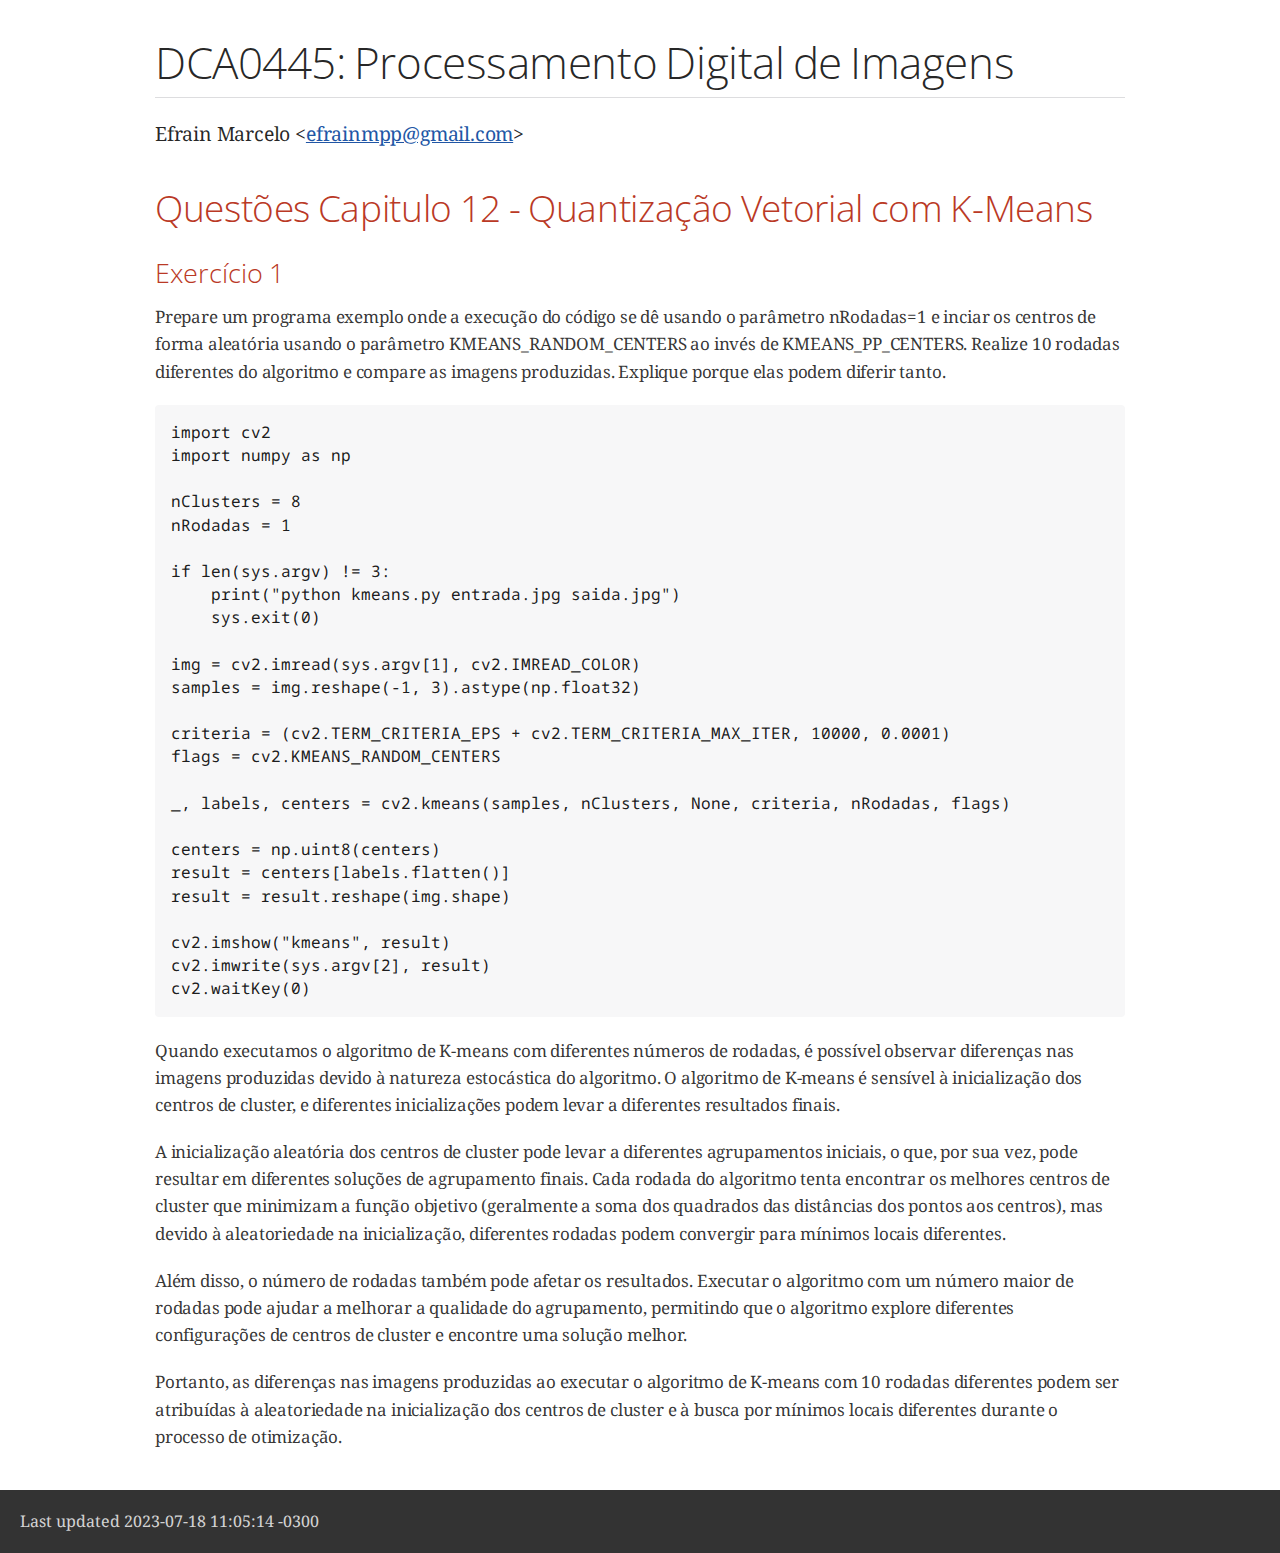
<file: capitulo12.html>
<!DOCTYPE html>
<html lang="en">
<head>
<meta charset="UTF-8">
<meta http-equiv="X-UA-Compatible" content="IE=edge">
<meta name="viewport" content="width=device-width, initial-scale=1.0">
<meta name="generator" content="Asciidoctor 2.0.20">
<title>DCA0445: Processamento Digital de Imagens</title>
<link rel="stylesheet" href="https://fonts.googleapis.com/css?family=Open+Sans:300,300italic,400,400italic,600,600italic%7CNoto+Serif:400,400italic,700,700italic%7CDroid+Sans+Mono:400,700">
<style>
/*! Asciidoctor default stylesheet | MIT License | https://asciidoctor.org */
/* Uncomment the following line when using as a custom stylesheet */
/* @import "https://fonts.googleapis.com/css?family=Open+Sans:300,300italic,400,400italic,600,600italic%7CNoto+Serif:400,400italic,700,700italic%7CDroid+Sans+Mono:400,700"; */
html{font-family:sans-serif;-webkit-text-size-adjust:100%}
a{background:none}
a:focus{outline:thin dotted}
a:active,a:hover{outline:0}
h1{font-size:2em;margin:.67em 0}
b,strong{font-weight:bold}
abbr{font-size:.9em}
abbr[title]{cursor:help;border-bottom:1px dotted #dddddf;text-decoration:none}
dfn{font-style:italic}
hr{height:0}
mark{background:#ff0;color:#000}
code,kbd,pre,samp{font-family:monospace;font-size:1em}
pre{white-space:pre-wrap}
q{quotes:"\201C" "\201D" "\2018" "\2019"}
small{font-size:80%}
sub,sup{font-size:75%;line-height:0;position:relative;vertical-align:baseline}
sup{top:-.5em}
sub{bottom:-.25em}
img{border:0}
svg:not(:root){overflow:hidden}
figure{margin:0}
audio,video{display:inline-block}
audio:not([controls]){display:none;height:0}
fieldset{border:1px solid silver;margin:0 2px;padding:.35em .625em .75em}
legend{border:0;padding:0}
button,input,select,textarea{font-family:inherit;font-size:100%;margin:0}
button,input{line-height:normal}
button,select{text-transform:none}
button,html input[type=button],input[type=reset],input[type=submit]{-webkit-appearance:button;cursor:pointer}
button[disabled],html input[disabled]{cursor:default}
input[type=checkbox],input[type=radio]{padding:0}
button::-moz-focus-inner,input::-moz-focus-inner{border:0;padding:0}
textarea{overflow:auto;vertical-align:top}
table{border-collapse:collapse;border-spacing:0}
*,::before,::after{box-sizing:border-box}
html,body{font-size:100%}
body{background:#fff;color:rgba(0,0,0,.8);padding:0;margin:0;font-family:"Noto Serif","DejaVu Serif",serif;line-height:1;position:relative;cursor:auto;-moz-tab-size:4;-o-tab-size:4;tab-size:4;word-wrap:anywhere;-moz-osx-font-smoothing:grayscale;-webkit-font-smoothing:antialiased}
a:hover{cursor:pointer}
img,object,embed{max-width:100%;height:auto}
object,embed{height:100%}
img{-ms-interpolation-mode:bicubic}
.left{float:left!important}
.right{float:right!important}
.text-left{text-align:left!important}
.text-right{text-align:right!important}
.text-center{text-align:center!important}
.text-justify{text-align:justify!important}
.hide{display:none}
img,object,svg{display:inline-block;vertical-align:middle}
textarea{height:auto;min-height:50px}
select{width:100%}
.subheader,.admonitionblock td.content>.title,.audioblock>.title,.exampleblock>.title,.imageblock>.title,.listingblock>.title,.literalblock>.title,.stemblock>.title,.openblock>.title,.paragraph>.title,.quoteblock>.title,table.tableblock>.title,.verseblock>.title,.videoblock>.title,.dlist>.title,.olist>.title,.ulist>.title,.qlist>.title,.hdlist>.title{line-height:1.45;color:#7a2518;font-weight:400;margin-top:0;margin-bottom:.25em}
div,dl,dt,dd,ul,ol,li,h1,h2,h3,#toctitle,.sidebarblock>.content>.title,h4,h5,h6,pre,form,p,blockquote,th,td{margin:0;padding:0}
a{color:#2156a5;text-decoration:underline;line-height:inherit}
a:hover,a:focus{color:#1d4b8f}
a img{border:0}
p{line-height:1.6;margin-bottom:1.25em;text-rendering:optimizeLegibility}
p aside{font-size:.875em;line-height:1.35;font-style:italic}
h1,h2,h3,#toctitle,.sidebarblock>.content>.title,h4,h5,h6{font-family:"Open Sans","DejaVu Sans",sans-serif;font-weight:300;font-style:normal;color:#ba3925;text-rendering:optimizeLegibility;margin-top:1em;margin-bottom:.5em;line-height:1.0125em}
h1 small,h2 small,h3 small,#toctitle small,.sidebarblock>.content>.title small,h4 small,h5 small,h6 small{font-size:60%;color:#e99b8f;line-height:0}
h1{font-size:2.125em}
h2{font-size:1.6875em}
h3,#toctitle,.sidebarblock>.content>.title{font-size:1.375em}
h4,h5{font-size:1.125em}
h6{font-size:1em}
hr{border:solid #dddddf;border-width:1px 0 0;clear:both;margin:1.25em 0 1.1875em}
em,i{font-style:italic;line-height:inherit}
strong,b{font-weight:bold;line-height:inherit}
small{font-size:60%;line-height:inherit}
code{font-family:"Droid Sans Mono","DejaVu Sans Mono",monospace;font-weight:400;color:rgba(0,0,0,.9)}
ul,ol,dl{line-height:1.6;margin-bottom:1.25em;list-style-position:outside;font-family:inherit}
ul,ol{margin-left:1.5em}
ul li ul,ul li ol{margin-left:1.25em;margin-bottom:0}
ul.circle{list-style-type:circle}
ul.disc{list-style-type:disc}
ul.square{list-style-type:square}
ul.circle ul:not([class]),ul.disc ul:not([class]),ul.square ul:not([class]){list-style:inherit}
ol li ul,ol li ol{margin-left:1.25em;margin-bottom:0}
dl dt{margin-bottom:.3125em;font-weight:bold}
dl dd{margin-bottom:1.25em}
blockquote{margin:0 0 1.25em;padding:.5625em 1.25em 0 1.1875em;border-left:1px solid #ddd}
blockquote,blockquote p{line-height:1.6;color:rgba(0,0,0,.85)}
@media screen and (min-width:768px){h1,h2,h3,#toctitle,.sidebarblock>.content>.title,h4,h5,h6{line-height:1.2}
h1{font-size:2.75em}
h2{font-size:2.3125em}
h3,#toctitle,.sidebarblock>.content>.title{font-size:1.6875em}
h4{font-size:1.4375em}}
table{background:#fff;margin-bottom:1.25em;border:1px solid #dedede;word-wrap:normal}
table thead,table tfoot{background:#f7f8f7}
table thead tr th,table thead tr td,table tfoot tr th,table tfoot tr td{padding:.5em .625em .625em;font-size:inherit;color:rgba(0,0,0,.8);text-align:left}
table tr th,table tr td{padding:.5625em .625em;font-size:inherit;color:rgba(0,0,0,.8)}
table tr.even,table tr.alt{background:#f8f8f7}
table thead tr th,table tfoot tr th,table tbody tr td,table tr td,table tfoot tr td{line-height:1.6}
h1,h2,h3,#toctitle,.sidebarblock>.content>.title,h4,h5,h6{line-height:1.2;word-spacing:-.05em}
h1 strong,h2 strong,h3 strong,#toctitle strong,.sidebarblock>.content>.title strong,h4 strong,h5 strong,h6 strong{font-weight:400}
.center{margin-left:auto;margin-right:auto}
.stretch{width:100%}
.clearfix::before,.clearfix::after,.float-group::before,.float-group::after{content:" ";display:table}
.clearfix::after,.float-group::after{clear:both}
:not(pre).nobreak{word-wrap:normal}
:not(pre).nowrap{white-space:nowrap}
:not(pre).pre-wrap{white-space:pre-wrap}
:not(pre):not([class^=L])>code{font-size:.9375em;font-style:normal!important;letter-spacing:0;padding:.1em .5ex;word-spacing:-.15em;background:#f7f7f8;border-radius:4px;line-height:1.45;text-rendering:optimizeSpeed}
pre{color:rgba(0,0,0,.9);font-family:"Droid Sans Mono","DejaVu Sans Mono",monospace;line-height:1.45;text-rendering:optimizeSpeed}
pre code,pre pre{color:inherit;font-size:inherit;line-height:inherit}
pre>code{display:block}
pre.nowrap,pre.nowrap pre{white-space:pre;word-wrap:normal}
em em{font-style:normal}
strong strong{font-weight:400}
.keyseq{color:rgba(51,51,51,.8)}
kbd{font-family:"Droid Sans Mono","DejaVu Sans Mono",monospace;display:inline-block;color:rgba(0,0,0,.8);font-size:.65em;line-height:1.45;background:#f7f7f7;border:1px solid #ccc;border-radius:3px;box-shadow:0 1px 0 rgba(0,0,0,.2),inset 0 0 0 .1em #fff;margin:0 .15em;padding:.2em .5em;vertical-align:middle;position:relative;top:-.1em;white-space:nowrap}
.keyseq kbd:first-child{margin-left:0}
.keyseq kbd:last-child{margin-right:0}
.menuseq,.menuref{color:#000}
.menuseq b:not(.caret),.menuref{font-weight:inherit}
.menuseq{word-spacing:-.02em}
.menuseq b.caret{font-size:1.25em;line-height:.8}
.menuseq i.caret{font-weight:bold;text-align:center;width:.45em}
b.button::before,b.button::after{position:relative;top:-1px;font-weight:400}
b.button::before{content:"[";padding:0 3px 0 2px}
b.button::after{content:"]";padding:0 2px 0 3px}
p a>code:hover{color:rgba(0,0,0,.9)}
#header,#content,#footnotes,#footer{width:100%;margin:0 auto;max-width:62.5em;*zoom:1;position:relative;padding-left:.9375em;padding-right:.9375em}
#header::before,#header::after,#content::before,#content::after,#footnotes::before,#footnotes::after,#footer::before,#footer::after{content:" ";display:table}
#header::after,#content::after,#footnotes::after,#footer::after{clear:both}
#content{margin-top:1.25em}
#content::before{content:none}
#header>h1:first-child{color:rgba(0,0,0,.85);margin-top:2.25rem;margin-bottom:0}
#header>h1:first-child+#toc{margin-top:8px;border-top:1px solid #dddddf}
#header>h1:only-child,body.toc2 #header>h1:nth-last-child(2){border-bottom:1px solid #dddddf;padding-bottom:8px}
#header .details{border-bottom:1px solid #dddddf;line-height:1.45;padding-top:.25em;padding-bottom:.25em;padding-left:.25em;color:rgba(0,0,0,.6);display:flex;flex-flow:row wrap}
#header .details span:first-child{margin-left:-.125em}
#header .details span.email a{color:rgba(0,0,0,.85)}
#header .details br{display:none}
#header .details br+span::before{content:"\00a0\2013\00a0"}
#header .details br+span.author::before{content:"\00a0\22c5\00a0";color:rgba(0,0,0,.85)}
#header .details br+span#revremark::before{content:"\00a0|\00a0"}
#header #revnumber{text-transform:capitalize}
#header #revnumber::after{content:"\00a0"}
#content>h1:first-child:not([class]){color:rgba(0,0,0,.85);border-bottom:1px solid #dddddf;padding-bottom:8px;margin-top:0;padding-top:1rem;margin-bottom:1.25rem}
#toc{border-bottom:1px solid #e7e7e9;padding-bottom:.5em}
#toc>ul{margin-left:.125em}
#toc ul.sectlevel0>li>a{font-style:italic}
#toc ul.sectlevel0 ul.sectlevel1{margin:.5em 0}
#toc ul{font-family:"Open Sans","DejaVu Sans",sans-serif;list-style-type:none}
#toc li{line-height:1.3334;margin-top:.3334em}
#toc a{text-decoration:none}
#toc a:active{text-decoration:underline}
#toctitle{color:#7a2518;font-size:1.2em}
@media screen and (min-width:768px){#toctitle{font-size:1.375em}
body.toc2{padding-left:15em;padding-right:0}
#toc.toc2{margin-top:0!important;background:#f8f8f7;position:fixed;width:15em;left:0;top:0;border-right:1px solid #e7e7e9;border-top-width:0!important;border-bottom-width:0!important;z-index:1000;padding:1.25em 1em;height:100%;overflow:auto}
#toc.toc2 #toctitle{margin-top:0;margin-bottom:.8rem;font-size:1.2em}
#toc.toc2>ul{font-size:.9em;margin-bottom:0}
#toc.toc2 ul ul{margin-left:0;padding-left:1em}
#toc.toc2 ul.sectlevel0 ul.sectlevel1{padding-left:0;margin-top:.5em;margin-bottom:.5em}
body.toc2.toc-right{padding-left:0;padding-right:15em}
body.toc2.toc-right #toc.toc2{border-right-width:0;border-left:1px solid #e7e7e9;left:auto;right:0}}
@media screen and (min-width:1280px){body.toc2{padding-left:20em;padding-right:0}
#toc.toc2{width:20em}
#toc.toc2 #toctitle{font-size:1.375em}
#toc.toc2>ul{font-size:.95em}
#toc.toc2 ul ul{padding-left:1.25em}
body.toc2.toc-right{padding-left:0;padding-right:20em}}
#content #toc{border:1px solid #e0e0dc;margin-bottom:1.25em;padding:1.25em;background:#f8f8f7;border-radius:4px}
#content #toc>:first-child{margin-top:0}
#content #toc>:last-child{margin-bottom:0}
#footer{max-width:none;background:rgba(0,0,0,.8);padding:1.25em}
#footer-text{color:hsla(0,0%,100%,.8);line-height:1.44}
#content{margin-bottom:.625em}
.sect1{padding-bottom:.625em}
@media screen and (min-width:768px){#content{margin-bottom:1.25em}
.sect1{padding-bottom:1.25em}}
.sect1:last-child{padding-bottom:0}
.sect1+.sect1{border-top:1px solid #e7e7e9}
#content h1>a.anchor,h2>a.anchor,h3>a.anchor,#toctitle>a.anchor,.sidebarblock>.content>.title>a.anchor,h4>a.anchor,h5>a.anchor,h6>a.anchor{position:absolute;z-index:1001;width:1.5ex;margin-left:-1.5ex;display:block;text-decoration:none!important;visibility:hidden;text-align:center;font-weight:400}
#content h1>a.anchor::before,h2>a.anchor::before,h3>a.anchor::before,#toctitle>a.anchor::before,.sidebarblock>.content>.title>a.anchor::before,h4>a.anchor::before,h5>a.anchor::before,h6>a.anchor::before{content:"\00A7";font-size:.85em;display:block;padding-top:.1em}
#content h1:hover>a.anchor,#content h1>a.anchor:hover,h2:hover>a.anchor,h2>a.anchor:hover,h3:hover>a.anchor,#toctitle:hover>a.anchor,.sidebarblock>.content>.title:hover>a.anchor,h3>a.anchor:hover,#toctitle>a.anchor:hover,.sidebarblock>.content>.title>a.anchor:hover,h4:hover>a.anchor,h4>a.anchor:hover,h5:hover>a.anchor,h5>a.anchor:hover,h6:hover>a.anchor,h6>a.anchor:hover{visibility:visible}
#content h1>a.link,h2>a.link,h3>a.link,#toctitle>a.link,.sidebarblock>.content>.title>a.link,h4>a.link,h5>a.link,h6>a.link{color:#ba3925;text-decoration:none}
#content h1>a.link:hover,h2>a.link:hover,h3>a.link:hover,#toctitle>a.link:hover,.sidebarblock>.content>.title>a.link:hover,h4>a.link:hover,h5>a.link:hover,h6>a.link:hover{color:#a53221}
details,.audioblock,.imageblock,.literalblock,.listingblock,.stemblock,.videoblock{margin-bottom:1.25em}
details{margin-left:1.25rem}
details>summary{cursor:pointer;display:block;position:relative;line-height:1.6;margin-bottom:.625rem;outline:none;-webkit-tap-highlight-color:transparent}
details>summary::-webkit-details-marker{display:none}
details>summary::before{content:"";border:solid transparent;border-left:solid;border-width:.3em 0 .3em .5em;position:absolute;top:.5em;left:-1.25rem;transform:translateX(15%)}
details[open]>summary::before{border:solid transparent;border-top:solid;border-width:.5em .3em 0;transform:translateY(15%)}
details>summary::after{content:"";width:1.25rem;height:1em;position:absolute;top:.3em;left:-1.25rem}
.admonitionblock td.content>.title,.audioblock>.title,.exampleblock>.title,.imageblock>.title,.listingblock>.title,.literalblock>.title,.stemblock>.title,.openblock>.title,.paragraph>.title,.quoteblock>.title,table.tableblock>.title,.verseblock>.title,.videoblock>.title,.dlist>.title,.olist>.title,.ulist>.title,.qlist>.title,.hdlist>.title{text-rendering:optimizeLegibility;text-align:left;font-family:"Noto Serif","DejaVu Serif",serif;font-size:1rem;font-style:italic}
table.tableblock.fit-content>caption.title{white-space:nowrap;width:0}
.paragraph.lead>p,#preamble>.sectionbody>[class=paragraph]:first-of-type p{font-size:1.21875em;line-height:1.6;color:rgba(0,0,0,.85)}
.admonitionblock>table{border-collapse:separate;border:0;background:none;width:100%}
.admonitionblock>table td.icon{text-align:center;width:80px}
.admonitionblock>table td.icon img{max-width:none}
.admonitionblock>table td.icon .title{font-weight:bold;font-family:"Open Sans","DejaVu Sans",sans-serif;text-transform:uppercase}
.admonitionblock>table td.content{padding-left:1.125em;padding-right:1.25em;border-left:1px solid #dddddf;color:rgba(0,0,0,.6);word-wrap:anywhere}
.admonitionblock>table td.content>:last-child>:last-child{margin-bottom:0}
.exampleblock>.content{border:1px solid #e6e6e6;margin-bottom:1.25em;padding:1.25em;background:#fff;border-radius:4px}
.sidebarblock{border:1px solid #dbdbd6;margin-bottom:1.25em;padding:1.25em;background:#f3f3f2;border-radius:4px}
.sidebarblock>.content>.title{color:#7a2518;margin-top:0;text-align:center}
.exampleblock>.content>:first-child,.sidebarblock>.content>:first-child{margin-top:0}
.exampleblock>.content>:last-child,.exampleblock>.content>:last-child>:last-child,.exampleblock>.content .olist>ol>li:last-child>:last-child,.exampleblock>.content .ulist>ul>li:last-child>:last-child,.exampleblock>.content .qlist>ol>li:last-child>:last-child,.sidebarblock>.content>:last-child,.sidebarblock>.content>:last-child>:last-child,.sidebarblock>.content .olist>ol>li:last-child>:last-child,.sidebarblock>.content .ulist>ul>li:last-child>:last-child,.sidebarblock>.content .qlist>ol>li:last-child>:last-child{margin-bottom:0}
.literalblock pre,.listingblock>.content>pre{border-radius:4px;overflow-x:auto;padding:1em;font-size:.8125em}
@media screen and (min-width:768px){.literalblock pre,.listingblock>.content>pre{font-size:.90625em}}
@media screen and (min-width:1280px){.literalblock pre,.listingblock>.content>pre{font-size:1em}}
.literalblock pre,.listingblock>.content>pre:not(.highlight),.listingblock>.content>pre[class=highlight],.listingblock>.content>pre[class^="highlight "]{background:#f7f7f8}
.literalblock.output pre{color:#f7f7f8;background:rgba(0,0,0,.9)}
.listingblock>.content{position:relative}
.listingblock code[data-lang]::before{display:none;content:attr(data-lang);position:absolute;font-size:.75em;top:.425rem;right:.5rem;line-height:1;text-transform:uppercase;color:inherit;opacity:.5}
.listingblock:hover code[data-lang]::before{display:block}
.listingblock.terminal pre .command::before{content:attr(data-prompt);padding-right:.5em;color:inherit;opacity:.5}
.listingblock.terminal pre .command:not([data-prompt])::before{content:"$"}
.listingblock pre.highlightjs{padding:0}
.listingblock pre.highlightjs>code{padding:1em;border-radius:4px}
.listingblock pre.prettyprint{border-width:0}
.prettyprint{background:#f7f7f8}
pre.prettyprint .linenums{line-height:1.45;margin-left:2em}
pre.prettyprint li{background:none;list-style-type:inherit;padding-left:0}
pre.prettyprint li code[data-lang]::before{opacity:1}
pre.prettyprint li:not(:first-child) code[data-lang]::before{display:none}
table.linenotable{border-collapse:separate;border:0;margin-bottom:0;background:none}
table.linenotable td[class]{color:inherit;vertical-align:top;padding:0;line-height:inherit;white-space:normal}
table.linenotable td.code{padding-left:.75em}
table.linenotable td.linenos,pre.pygments .linenos{border-right:1px solid;opacity:.35;padding-right:.5em;-webkit-user-select:none;-moz-user-select:none;-ms-user-select:none;user-select:none}
pre.pygments span.linenos{display:inline-block;margin-right:.75em}
.quoteblock{margin:0 1em 1.25em 1.5em;display:table}
.quoteblock:not(.excerpt)>.title{margin-left:-1.5em;margin-bottom:.75em}
.quoteblock blockquote,.quoteblock p{color:rgba(0,0,0,.85);font-size:1.15rem;line-height:1.75;word-spacing:.1em;letter-spacing:0;font-style:italic;text-align:justify}
.quoteblock blockquote{margin:0;padding:0;border:0}
.quoteblock blockquote::before{content:"\201c";float:left;font-size:2.75em;font-weight:bold;line-height:.6em;margin-left:-.6em;color:#7a2518;text-shadow:0 1px 2px rgba(0,0,0,.1)}
.quoteblock blockquote>.paragraph:last-child p{margin-bottom:0}
.quoteblock .attribution{margin-top:.75em;margin-right:.5ex;text-align:right}
.verseblock{margin:0 1em 1.25em}
.verseblock pre{font-family:"Open Sans","DejaVu Sans",sans-serif;font-size:1.15rem;color:rgba(0,0,0,.85);font-weight:300;text-rendering:optimizeLegibility}
.verseblock pre strong{font-weight:400}
.verseblock .attribution{margin-top:1.25rem;margin-left:.5ex}
.quoteblock .attribution,.verseblock .attribution{font-size:.9375em;line-height:1.45;font-style:italic}
.quoteblock .attribution br,.verseblock .attribution br{display:none}
.quoteblock .attribution cite,.verseblock .attribution cite{display:block;letter-spacing:-.025em;color:rgba(0,0,0,.6)}
.quoteblock.abstract blockquote::before,.quoteblock.excerpt blockquote::before,.quoteblock .quoteblock blockquote::before{display:none}
.quoteblock.abstract blockquote,.quoteblock.abstract p,.quoteblock.excerpt blockquote,.quoteblock.excerpt p,.quoteblock .quoteblock blockquote,.quoteblock .quoteblock p{line-height:1.6;word-spacing:0}
.quoteblock.abstract{margin:0 1em 1.25em;display:block}
.quoteblock.abstract>.title{margin:0 0 .375em;font-size:1.15em;text-align:center}
.quoteblock.excerpt>blockquote,.quoteblock .quoteblock{padding:0 0 .25em 1em;border-left:.25em solid #dddddf}
.quoteblock.excerpt,.quoteblock .quoteblock{margin-left:0}
.quoteblock.excerpt blockquote,.quoteblock.excerpt p,.quoteblock .quoteblock blockquote,.quoteblock .quoteblock p{color:inherit;font-size:1.0625rem}
.quoteblock.excerpt .attribution,.quoteblock .quoteblock .attribution{color:inherit;font-size:.85rem;text-align:left;margin-right:0}
p.tableblock:last-child{margin-bottom:0}
td.tableblock>.content{margin-bottom:1.25em;word-wrap:anywhere}
td.tableblock>.content>:last-child{margin-bottom:-1.25em}
table.tableblock,th.tableblock,td.tableblock{border:0 solid #dedede}
table.grid-all>*>tr>*{border-width:1px}
table.grid-cols>*>tr>*{border-width:0 1px}
table.grid-rows>*>tr>*{border-width:1px 0}
table.frame-all{border-width:1px}
table.frame-ends{border-width:1px 0}
table.frame-sides{border-width:0 1px}
table.frame-none>colgroup+*>:first-child>*,table.frame-sides>colgroup+*>:first-child>*{border-top-width:0}
table.frame-none>:last-child>:last-child>*,table.frame-sides>:last-child>:last-child>*{border-bottom-width:0}
table.frame-none>*>tr>:first-child,table.frame-ends>*>tr>:first-child{border-left-width:0}
table.frame-none>*>tr>:last-child,table.frame-ends>*>tr>:last-child{border-right-width:0}
table.stripes-all>*>tr,table.stripes-odd>*>tr:nth-of-type(odd),table.stripes-even>*>tr:nth-of-type(even),table.stripes-hover>*>tr:hover{background:#f8f8f7}
th.halign-left,td.halign-left{text-align:left}
th.halign-right,td.halign-right{text-align:right}
th.halign-center,td.halign-center{text-align:center}
th.valign-top,td.valign-top{vertical-align:top}
th.valign-bottom,td.valign-bottom{vertical-align:bottom}
th.valign-middle,td.valign-middle{vertical-align:middle}
table thead th,table tfoot th{font-weight:bold}
tbody tr th{background:#f7f8f7}
tbody tr th,tbody tr th p,tfoot tr th,tfoot tr th p{color:rgba(0,0,0,.8);font-weight:bold}
p.tableblock>code:only-child{background:none;padding:0}
p.tableblock{font-size:1em}
ol{margin-left:1.75em}
ul li ol{margin-left:1.5em}
dl dd{margin-left:1.125em}
dl dd:last-child,dl dd:last-child>:last-child{margin-bottom:0}
li p,ul dd,ol dd,.olist .olist,.ulist .ulist,.ulist .olist,.olist .ulist{margin-bottom:.625em}
ul.checklist,ul.none,ol.none,ul.no-bullet,ol.no-bullet,ol.unnumbered,ul.unstyled,ol.unstyled{list-style-type:none}
ul.no-bullet,ol.no-bullet,ol.unnumbered{margin-left:.625em}
ul.unstyled,ol.unstyled{margin-left:0}
li>p:empty:only-child::before{content:"";display:inline-block}
ul.checklist>li>p:first-child{margin-left:-1em}
ul.checklist>li>p:first-child>.fa-square-o:first-child,ul.checklist>li>p:first-child>.fa-check-square-o:first-child{width:1.25em;font-size:.8em;position:relative;bottom:.125em}
ul.checklist>li>p:first-child>input[type=checkbox]:first-child{margin-right:.25em}
ul.inline{display:flex;flex-flow:row wrap;list-style:none;margin:0 0 .625em -1.25em}
ul.inline>li{margin-left:1.25em}
.unstyled dl dt{font-weight:400;font-style:normal}
ol.arabic{list-style-type:decimal}
ol.decimal{list-style-type:decimal-leading-zero}
ol.loweralpha{list-style-type:lower-alpha}
ol.upperalpha{list-style-type:upper-alpha}
ol.lowerroman{list-style-type:lower-roman}
ol.upperroman{list-style-type:upper-roman}
ol.lowergreek{list-style-type:lower-greek}
.hdlist>table,.colist>table{border:0;background:none}
.hdlist>table>tbody>tr,.colist>table>tbody>tr{background:none}
td.hdlist1,td.hdlist2{vertical-align:top;padding:0 .625em}
td.hdlist1{font-weight:bold;padding-bottom:1.25em}
td.hdlist2{word-wrap:anywhere}
.literalblock+.colist,.listingblock+.colist{margin-top:-.5em}
.colist td:not([class]):first-child{padding:.4em .75em 0;line-height:1;vertical-align:top}
.colist td:not([class]):first-child img{max-width:none}
.colist td:not([class]):last-child{padding:.25em 0}
.thumb,.th{line-height:0;display:inline-block;border:4px solid #fff;box-shadow:0 0 0 1px #ddd}
.imageblock.left{margin:.25em .625em 1.25em 0}
.imageblock.right{margin:.25em 0 1.25em .625em}
.imageblock>.title{margin-bottom:0}
.imageblock.thumb,.imageblock.th{border-width:6px}
.imageblock.thumb>.title,.imageblock.th>.title{padding:0 .125em}
.image.left,.image.right{margin-top:.25em;margin-bottom:.25em;display:inline-block;line-height:0}
.image.left{margin-right:.625em}
.image.right{margin-left:.625em}
a.image{text-decoration:none;display:inline-block}
a.image object{pointer-events:none}
sup.footnote,sup.footnoteref{font-size:.875em;position:static;vertical-align:super}
sup.footnote a,sup.footnoteref a{text-decoration:none}
sup.footnote a:active,sup.footnoteref a:active{text-decoration:underline}
#footnotes{padding-top:.75em;padding-bottom:.75em;margin-bottom:.625em}
#footnotes hr{width:20%;min-width:6.25em;margin:-.25em 0 .75em;border-width:1px 0 0}
#footnotes .footnote{padding:0 .375em 0 .225em;line-height:1.3334;font-size:.875em;margin-left:1.2em;margin-bottom:.2em}
#footnotes .footnote a:first-of-type{font-weight:bold;text-decoration:none;margin-left:-1.05em}
#footnotes .footnote:last-of-type{margin-bottom:0}
#content #footnotes{margin-top:-.625em;margin-bottom:0;padding:.75em 0}
div.unbreakable{page-break-inside:avoid}
.big{font-size:larger}
.small{font-size:smaller}
.underline{text-decoration:underline}
.overline{text-decoration:overline}
.line-through{text-decoration:line-through}
.aqua{color:#00bfbf}
.aqua-background{background:#00fafa}
.black{color:#000}
.black-background{background:#000}
.blue{color:#0000bf}
.blue-background{background:#0000fa}
.fuchsia{color:#bf00bf}
.fuchsia-background{background:#fa00fa}
.gray{color:#606060}
.gray-background{background:#7d7d7d}
.green{color:#006000}
.green-background{background:#007d00}
.lime{color:#00bf00}
.lime-background{background:#00fa00}
.maroon{color:#600000}
.maroon-background{background:#7d0000}
.navy{color:#000060}
.navy-background{background:#00007d}
.olive{color:#606000}
.olive-background{background:#7d7d00}
.purple{color:#600060}
.purple-background{background:#7d007d}
.red{color:#bf0000}
.red-background{background:#fa0000}
.silver{color:#909090}
.silver-background{background:#bcbcbc}
.teal{color:#006060}
.teal-background{background:#007d7d}
.white{color:#bfbfbf}
.white-background{background:#fafafa}
.yellow{color:#bfbf00}
.yellow-background{background:#fafa00}
span.icon>.fa{cursor:default}
a span.icon>.fa{cursor:inherit}
.admonitionblock td.icon [class^="fa icon-"]{font-size:2.5em;text-shadow:1px 1px 2px rgba(0,0,0,.5);cursor:default}
.admonitionblock td.icon .icon-note::before{content:"\f05a";color:#19407c}
.admonitionblock td.icon .icon-tip::before{content:"\f0eb";text-shadow:1px 1px 2px rgba(155,155,0,.8);color:#111}
.admonitionblock td.icon .icon-warning::before{content:"\f071";color:#bf6900}
.admonitionblock td.icon .icon-caution::before{content:"\f06d";color:#bf3400}
.admonitionblock td.icon .icon-important::before{content:"\f06a";color:#bf0000}
.conum[data-value]{display:inline-block;color:#fff!important;background:rgba(0,0,0,.8);border-radius:50%;text-align:center;font-size:.75em;width:1.67em;height:1.67em;line-height:1.67em;font-family:"Open Sans","DejaVu Sans",sans-serif;font-style:normal;font-weight:bold}
.conum[data-value] *{color:#fff!important}
.conum[data-value]+b{display:none}
.conum[data-value]::after{content:attr(data-value)}
pre .conum[data-value]{position:relative;top:-.125em}
b.conum *{color:inherit!important}
.conum:not([data-value]):empty{display:none}
dt,th.tableblock,td.content,div.footnote{text-rendering:optimizeLegibility}
h1,h2,p,td.content,span.alt,summary{letter-spacing:-.01em}
p strong,td.content strong,div.footnote strong{letter-spacing:-.005em}
p,blockquote,dt,td.content,td.hdlist1,span.alt,summary{font-size:1.0625rem}
p{margin-bottom:1.25rem}
.sidebarblock p,.sidebarblock dt,.sidebarblock td.content,p.tableblock{font-size:1em}
.exampleblock>.content{background:#fffef7;border-color:#e0e0dc;box-shadow:0 1px 4px #e0e0dc}
.print-only{display:none!important}
@page{margin:1.25cm .75cm}
@media print{*{box-shadow:none!important;text-shadow:none!important}
html{font-size:80%}
a{color:inherit!important;text-decoration:underline!important}
a.bare,a[href^="#"],a[href^="mailto:"]{text-decoration:none!important}
a[href^="http:"]:not(.bare)::after,a[href^="https:"]:not(.bare)::after{content:"(" attr(href) ")";display:inline-block;font-size:.875em;padding-left:.25em}
abbr[title]{border-bottom:1px dotted}
abbr[title]::after{content:" (" attr(title) ")"}
pre,blockquote,tr,img,object,svg{page-break-inside:avoid}
thead{display:table-header-group}
svg{max-width:100%}
p,blockquote,dt,td.content{font-size:1em;orphans:3;widows:3}
h2,h3,#toctitle,.sidebarblock>.content>.title{page-break-after:avoid}
#header,#content,#footnotes,#footer{max-width:none}
#toc,.sidebarblock,.exampleblock>.content{background:none!important}
#toc{border-bottom:1px solid #dddddf!important;padding-bottom:0!important}
body.book #header{text-align:center}
body.book #header>h1:first-child{border:0!important;margin:2.5em 0 1em}
body.book #header .details{border:0!important;display:block;padding:0!important}
body.book #header .details span:first-child{margin-left:0!important}
body.book #header .details br{display:block}
body.book #header .details br+span::before{content:none!important}
body.book #toc{border:0!important;text-align:left!important;padding:0!important;margin:0!important}
body.book #toc,body.book #preamble,body.book h1.sect0,body.book .sect1>h2{page-break-before:always}
.listingblock code[data-lang]::before{display:block}
#footer{padding:0 .9375em}
.hide-on-print{display:none!important}
.print-only{display:block!important}
.hide-for-print{display:none!important}
.show-for-print{display:inherit!important}}
@media amzn-kf8,print{#header>h1:first-child{margin-top:1.25rem}
.sect1{padding:0!important}
.sect1+.sect1{border:0}
#footer{background:none}
#footer-text{color:rgba(0,0,0,.6);font-size:.9em}}
@media amzn-kf8{#header,#content,#footnotes,#footer{padding:0}}
</style>
</head>
<body class="article">
<div id="header">
<h1>DCA0445: Processamento Digital de Imagens</h1>
</div>
<div id="content">
<div id="preamble">
<div class="sectionbody">
<div class="paragraph">
<p>Efrain Marcelo &lt;<a href="mailto:efrainmpp@gmail.com">efrainmpp@gmail.com</a>&gt;</p>
</div>
</div>
</div>
<div class="sect1">
<h2 id="_questões_capitulo_12_quantização_vetorial_com_k_means">Questões Capitulo 12 - Quantização Vetorial com K-Means</h2>
<div class="sectionbody">
<div class="sect2">
<h3 id="_exercício_1">Exercício 1</h3>
<div class="paragraph">
<p>Prepare um programa exemplo onde a execução do código se dê usando o parâmetro nRodadas=1 e
inciar os centros de forma aleatória usando o parâmetro KMEANS_RANDOM_CENTERS ao invés de KMEANS_PP_CENTERS.
Realize 10 rodadas diferentes do algoritmo e compare as imagens produzidas. Explique porque elas podem diferir tanto.</p>
</div>
<div class="listingblock">
<div class="content">
<pre class="highlight"><code class="language-python" data-lang="python">import cv2
import numpy as np

nClusters = 8
nRodadas = 1

if len(sys.argv) != 3:
    print("python kmeans.py entrada.jpg saida.jpg")
    sys.exit(0)

img = cv2.imread(sys.argv[1], cv2.IMREAD_COLOR)
samples = img.reshape(-1, 3).astype(np.float32)

criteria = (cv2.TERM_CRITERIA_EPS + cv2.TERM_CRITERIA_MAX_ITER, 10000, 0.0001)
flags = cv2.KMEANS_RANDOM_CENTERS

_, labels, centers = cv2.kmeans(samples, nClusters, None, criteria, nRodadas, flags)

centers = np.uint8(centers)
result = centers[labels.flatten()]
result = result.reshape(img.shape)

cv2.imshow("kmeans", result)
cv2.imwrite(sys.argv[2], result)
cv2.waitKey(0)</code></pre>
</div>
</div>
<div class="paragraph">
<p>Quando executamos o algoritmo de K-means com diferentes números de rodadas, é possível observar diferenças nas imagens produzidas devido à natureza estocástica do algoritmo. O algoritmo de K-means é sensível à inicialização dos centros de cluster, e diferentes inicializações podem levar a diferentes resultados finais.</p>
</div>
<div class="paragraph">
<p>A inicialização aleatória dos centros de cluster pode levar a diferentes agrupamentos iniciais, o que, por sua vez, pode resultar em diferentes soluções de agrupamento finais. Cada rodada do algoritmo tenta encontrar os melhores centros de cluster que minimizam a função objetivo (geralmente a soma dos quadrados das distâncias dos pontos aos centros), mas devido à aleatoriedade na inicialização, diferentes rodadas podem convergir para mínimos locais diferentes.</p>
</div>
<div class="paragraph">
<p>Além disso, o número de rodadas também pode afetar os resultados. Executar o algoritmo com um número maior de rodadas pode ajudar a melhorar a qualidade do agrupamento, permitindo que o algoritmo explore diferentes configurações de centros de cluster e encontre uma solução melhor.</p>
</div>
<div class="paragraph">
<p>Portanto, as diferenças nas imagens produzidas ao executar o algoritmo de K-means com 10 rodadas diferentes podem ser atribuídas à aleatoriedade na inicialização dos centros de cluster e à busca por mínimos locais diferentes durante o processo de otimização.</p>
</div>
</div>
</div>
</div>
</div>
<div id="footer">
<div id="footer-text">
Last updated 2023-07-18 11:05:14 -0300
</div>
</div>
</body>
</html>
</file>
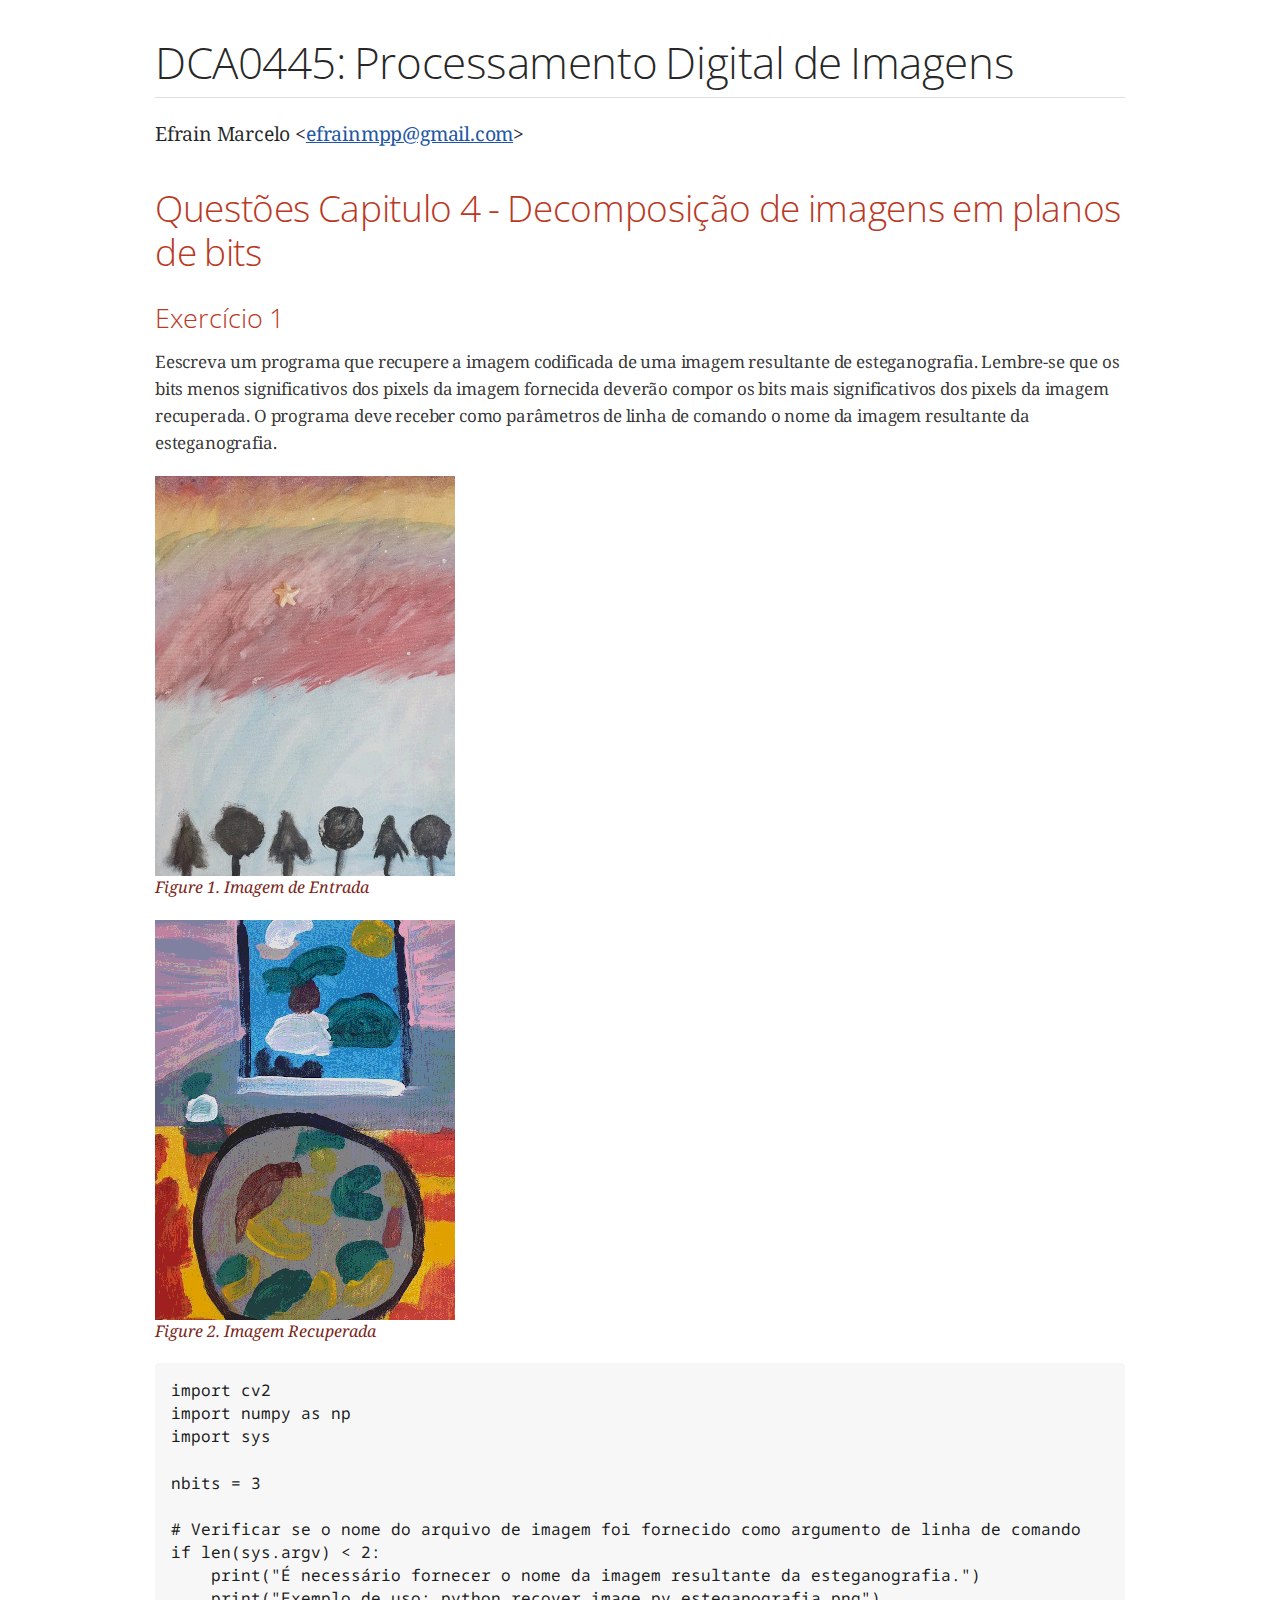
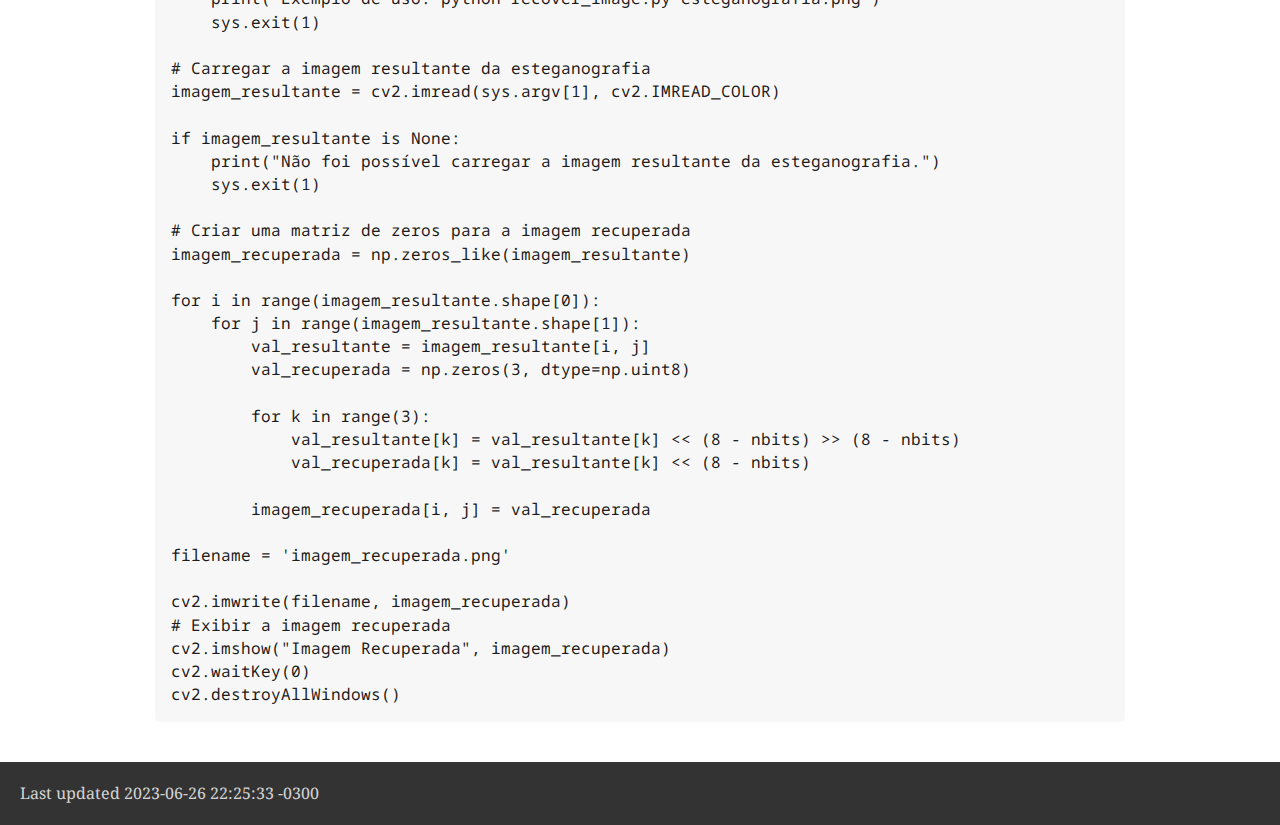
<file: capitulo4.html>
<!DOCTYPE html>
<html lang="en">
<head>
<meta charset="UTF-8">
<meta http-equiv="X-UA-Compatible" content="IE=edge">
<meta name="viewport" content="width=device-width, initial-scale=1.0">
<meta name="generator" content="Asciidoctor 2.0.20">
<title>DCA0445: Processamento Digital de Imagens</title>
<link rel="stylesheet" href="https://fonts.googleapis.com/css?family=Open+Sans:300,300italic,400,400italic,600,600italic%7CNoto+Serif:400,400italic,700,700italic%7CDroid+Sans+Mono:400,700">
<style>
/*! Asciidoctor default stylesheet | MIT License | https://asciidoctor.org */
/* Uncomment the following line when using as a custom stylesheet */
/* @import "https://fonts.googleapis.com/css?family=Open+Sans:300,300italic,400,400italic,600,600italic%7CNoto+Serif:400,400italic,700,700italic%7CDroid+Sans+Mono:400,700"; */
html{font-family:sans-serif;-webkit-text-size-adjust:100%}
a{background:none}
a:focus{outline:thin dotted}
a:active,a:hover{outline:0}
h1{font-size:2em;margin:.67em 0}
b,strong{font-weight:bold}
abbr{font-size:.9em}
abbr[title]{cursor:help;border-bottom:1px dotted #dddddf;text-decoration:none}
dfn{font-style:italic}
hr{height:0}
mark{background:#ff0;color:#000}
code,kbd,pre,samp{font-family:monospace;font-size:1em}
pre{white-space:pre-wrap}
q{quotes:"\201C" "\201D" "\2018" "\2019"}
small{font-size:80%}
sub,sup{font-size:75%;line-height:0;position:relative;vertical-align:baseline}
sup{top:-.5em}
sub{bottom:-.25em}
img{border:0}
svg:not(:root){overflow:hidden}
figure{margin:0}
audio,video{display:inline-block}
audio:not([controls]){display:none;height:0}
fieldset{border:1px solid silver;margin:0 2px;padding:.35em .625em .75em}
legend{border:0;padding:0}
button,input,select,textarea{font-family:inherit;font-size:100%;margin:0}
button,input{line-height:normal}
button,select{text-transform:none}
button,html input[type=button],input[type=reset],input[type=submit]{-webkit-appearance:button;cursor:pointer}
button[disabled],html input[disabled]{cursor:default}
input[type=checkbox],input[type=radio]{padding:0}
button::-moz-focus-inner,input::-moz-focus-inner{border:0;padding:0}
textarea{overflow:auto;vertical-align:top}
table{border-collapse:collapse;border-spacing:0}
*,::before,::after{box-sizing:border-box}
html,body{font-size:100%}
body{background:#fff;color:rgba(0,0,0,.8);padding:0;margin:0;font-family:"Noto Serif","DejaVu Serif",serif;line-height:1;position:relative;cursor:auto;-moz-tab-size:4;-o-tab-size:4;tab-size:4;word-wrap:anywhere;-moz-osx-font-smoothing:grayscale;-webkit-font-smoothing:antialiased}
a:hover{cursor:pointer}
img,object,embed{max-width:100%;height:auto}
object,embed{height:100%}
img{-ms-interpolation-mode:bicubic}
.left{float:left!important}
.right{float:right!important}
.text-left{text-align:left!important}
.text-right{text-align:right!important}
.text-center{text-align:center!important}
.text-justify{text-align:justify!important}
.hide{display:none}
img,object,svg{display:inline-block;vertical-align:middle}
textarea{height:auto;min-height:50px}
select{width:100%}
.subheader,.admonitionblock td.content>.title,.audioblock>.title,.exampleblock>.title,.imageblock>.title,.listingblock>.title,.literalblock>.title,.stemblock>.title,.openblock>.title,.paragraph>.title,.quoteblock>.title,table.tableblock>.title,.verseblock>.title,.videoblock>.title,.dlist>.title,.olist>.title,.ulist>.title,.qlist>.title,.hdlist>.title{line-height:1.45;color:#7a2518;font-weight:400;margin-top:0;margin-bottom:.25em}
div,dl,dt,dd,ul,ol,li,h1,h2,h3,#toctitle,.sidebarblock>.content>.title,h4,h5,h6,pre,form,p,blockquote,th,td{margin:0;padding:0}
a{color:#2156a5;text-decoration:underline;line-height:inherit}
a:hover,a:focus{color:#1d4b8f}
a img{border:0}
p{line-height:1.6;margin-bottom:1.25em;text-rendering:optimizeLegibility}
p aside{font-size:.875em;line-height:1.35;font-style:italic}
h1,h2,h3,#toctitle,.sidebarblock>.content>.title,h4,h5,h6{font-family:"Open Sans","DejaVu Sans",sans-serif;font-weight:300;font-style:normal;color:#ba3925;text-rendering:optimizeLegibility;margin-top:1em;margin-bottom:.5em;line-height:1.0125em}
h1 small,h2 small,h3 small,#toctitle small,.sidebarblock>.content>.title small,h4 small,h5 small,h6 small{font-size:60%;color:#e99b8f;line-height:0}
h1{font-size:2.125em}
h2{font-size:1.6875em}
h3,#toctitle,.sidebarblock>.content>.title{font-size:1.375em}
h4,h5{font-size:1.125em}
h6{font-size:1em}
hr{border:solid #dddddf;border-width:1px 0 0;clear:both;margin:1.25em 0 1.1875em}
em,i{font-style:italic;line-height:inherit}
strong,b{font-weight:bold;line-height:inherit}
small{font-size:60%;line-height:inherit}
code{font-family:"Droid Sans Mono","DejaVu Sans Mono",monospace;font-weight:400;color:rgba(0,0,0,.9)}
ul,ol,dl{line-height:1.6;margin-bottom:1.25em;list-style-position:outside;font-family:inherit}
ul,ol{margin-left:1.5em}
ul li ul,ul li ol{margin-left:1.25em;margin-bottom:0}
ul.circle{list-style-type:circle}
ul.disc{list-style-type:disc}
ul.square{list-style-type:square}
ul.circle ul:not([class]),ul.disc ul:not([class]),ul.square ul:not([class]){list-style:inherit}
ol li ul,ol li ol{margin-left:1.25em;margin-bottom:0}
dl dt{margin-bottom:.3125em;font-weight:bold}
dl dd{margin-bottom:1.25em}
blockquote{margin:0 0 1.25em;padding:.5625em 1.25em 0 1.1875em;border-left:1px solid #ddd}
blockquote,blockquote p{line-height:1.6;color:rgba(0,0,0,.85)}
@media screen and (min-width:768px){h1,h2,h3,#toctitle,.sidebarblock>.content>.title,h4,h5,h6{line-height:1.2}
h1{font-size:2.75em}
h2{font-size:2.3125em}
h3,#toctitle,.sidebarblock>.content>.title{font-size:1.6875em}
h4{font-size:1.4375em}}
table{background:#fff;margin-bottom:1.25em;border:1px solid #dedede;word-wrap:normal}
table thead,table tfoot{background:#f7f8f7}
table thead tr th,table thead tr td,table tfoot tr th,table tfoot tr td{padding:.5em .625em .625em;font-size:inherit;color:rgba(0,0,0,.8);text-align:left}
table tr th,table tr td{padding:.5625em .625em;font-size:inherit;color:rgba(0,0,0,.8)}
table tr.even,table tr.alt{background:#f8f8f7}
table thead tr th,table tfoot tr th,table tbody tr td,table tr td,table tfoot tr td{line-height:1.6}
h1,h2,h3,#toctitle,.sidebarblock>.content>.title,h4,h5,h6{line-height:1.2;word-spacing:-.05em}
h1 strong,h2 strong,h3 strong,#toctitle strong,.sidebarblock>.content>.title strong,h4 strong,h5 strong,h6 strong{font-weight:400}
.center{margin-left:auto;margin-right:auto}
.stretch{width:100%}
.clearfix::before,.clearfix::after,.float-group::before,.float-group::after{content:" ";display:table}
.clearfix::after,.float-group::after{clear:both}
:not(pre).nobreak{word-wrap:normal}
:not(pre).nowrap{white-space:nowrap}
:not(pre).pre-wrap{white-space:pre-wrap}
:not(pre):not([class^=L])>code{font-size:.9375em;font-style:normal!important;letter-spacing:0;padding:.1em .5ex;word-spacing:-.15em;background:#f7f7f8;border-radius:4px;line-height:1.45;text-rendering:optimizeSpeed}
pre{color:rgba(0,0,0,.9);font-family:"Droid Sans Mono","DejaVu Sans Mono",monospace;line-height:1.45;text-rendering:optimizeSpeed}
pre code,pre pre{color:inherit;font-size:inherit;line-height:inherit}
pre>code{display:block}
pre.nowrap,pre.nowrap pre{white-space:pre;word-wrap:normal}
em em{font-style:normal}
strong strong{font-weight:400}
.keyseq{color:rgba(51,51,51,.8)}
kbd{font-family:"Droid Sans Mono","DejaVu Sans Mono",monospace;display:inline-block;color:rgba(0,0,0,.8);font-size:.65em;line-height:1.45;background:#f7f7f7;border:1px solid #ccc;border-radius:3px;box-shadow:0 1px 0 rgba(0,0,0,.2),inset 0 0 0 .1em #fff;margin:0 .15em;padding:.2em .5em;vertical-align:middle;position:relative;top:-.1em;white-space:nowrap}
.keyseq kbd:first-child{margin-left:0}
.keyseq kbd:last-child{margin-right:0}
.menuseq,.menuref{color:#000}
.menuseq b:not(.caret),.menuref{font-weight:inherit}
.menuseq{word-spacing:-.02em}
.menuseq b.caret{font-size:1.25em;line-height:.8}
.menuseq i.caret{font-weight:bold;text-align:center;width:.45em}
b.button::before,b.button::after{position:relative;top:-1px;font-weight:400}
b.button::before{content:"[";padding:0 3px 0 2px}
b.button::after{content:"]";padding:0 2px 0 3px}
p a>code:hover{color:rgba(0,0,0,.9)}
#header,#content,#footnotes,#footer{width:100%;margin:0 auto;max-width:62.5em;*zoom:1;position:relative;padding-left:.9375em;padding-right:.9375em}
#header::before,#header::after,#content::before,#content::after,#footnotes::before,#footnotes::after,#footer::before,#footer::after{content:" ";display:table}
#header::after,#content::after,#footnotes::after,#footer::after{clear:both}
#content{margin-top:1.25em}
#content::before{content:none}
#header>h1:first-child{color:rgba(0,0,0,.85);margin-top:2.25rem;margin-bottom:0}
#header>h1:first-child+#toc{margin-top:8px;border-top:1px solid #dddddf}
#header>h1:only-child,body.toc2 #header>h1:nth-last-child(2){border-bottom:1px solid #dddddf;padding-bottom:8px}
#header .details{border-bottom:1px solid #dddddf;line-height:1.45;padding-top:.25em;padding-bottom:.25em;padding-left:.25em;color:rgba(0,0,0,.6);display:flex;flex-flow:row wrap}
#header .details span:first-child{margin-left:-.125em}
#header .details span.email a{color:rgba(0,0,0,.85)}
#header .details br{display:none}
#header .details br+span::before{content:"\00a0\2013\00a0"}
#header .details br+span.author::before{content:"\00a0\22c5\00a0";color:rgba(0,0,0,.85)}
#header .details br+span#revremark::before{content:"\00a0|\00a0"}
#header #revnumber{text-transform:capitalize}
#header #revnumber::after{content:"\00a0"}
#content>h1:first-child:not([class]){color:rgba(0,0,0,.85);border-bottom:1px solid #dddddf;padding-bottom:8px;margin-top:0;padding-top:1rem;margin-bottom:1.25rem}
#toc{border-bottom:1px solid #e7e7e9;padding-bottom:.5em}
#toc>ul{margin-left:.125em}
#toc ul.sectlevel0>li>a{font-style:italic}
#toc ul.sectlevel0 ul.sectlevel1{margin:.5em 0}
#toc ul{font-family:"Open Sans","DejaVu Sans",sans-serif;list-style-type:none}
#toc li{line-height:1.3334;margin-top:.3334em}
#toc a{text-decoration:none}
#toc a:active{text-decoration:underline}
#toctitle{color:#7a2518;font-size:1.2em}
@media screen and (min-width:768px){#toctitle{font-size:1.375em}
body.toc2{padding-left:15em;padding-right:0}
#toc.toc2{margin-top:0!important;background:#f8f8f7;position:fixed;width:15em;left:0;top:0;border-right:1px solid #e7e7e9;border-top-width:0!important;border-bottom-width:0!important;z-index:1000;padding:1.25em 1em;height:100%;overflow:auto}
#toc.toc2 #toctitle{margin-top:0;margin-bottom:.8rem;font-size:1.2em}
#toc.toc2>ul{font-size:.9em;margin-bottom:0}
#toc.toc2 ul ul{margin-left:0;padding-left:1em}
#toc.toc2 ul.sectlevel0 ul.sectlevel1{padding-left:0;margin-top:.5em;margin-bottom:.5em}
body.toc2.toc-right{padding-left:0;padding-right:15em}
body.toc2.toc-right #toc.toc2{border-right-width:0;border-left:1px solid #e7e7e9;left:auto;right:0}}
@media screen and (min-width:1280px){body.toc2{padding-left:20em;padding-right:0}
#toc.toc2{width:20em}
#toc.toc2 #toctitle{font-size:1.375em}
#toc.toc2>ul{font-size:.95em}
#toc.toc2 ul ul{padding-left:1.25em}
body.toc2.toc-right{padding-left:0;padding-right:20em}}
#content #toc{border:1px solid #e0e0dc;margin-bottom:1.25em;padding:1.25em;background:#f8f8f7;border-radius:4px}
#content #toc>:first-child{margin-top:0}
#content #toc>:last-child{margin-bottom:0}
#footer{max-width:none;background:rgba(0,0,0,.8);padding:1.25em}
#footer-text{color:hsla(0,0%,100%,.8);line-height:1.44}
#content{margin-bottom:.625em}
.sect1{padding-bottom:.625em}
@media screen and (min-width:768px){#content{margin-bottom:1.25em}
.sect1{padding-bottom:1.25em}}
.sect1:last-child{padding-bottom:0}
.sect1+.sect1{border-top:1px solid #e7e7e9}
#content h1>a.anchor,h2>a.anchor,h3>a.anchor,#toctitle>a.anchor,.sidebarblock>.content>.title>a.anchor,h4>a.anchor,h5>a.anchor,h6>a.anchor{position:absolute;z-index:1001;width:1.5ex;margin-left:-1.5ex;display:block;text-decoration:none!important;visibility:hidden;text-align:center;font-weight:400}
#content h1>a.anchor::before,h2>a.anchor::before,h3>a.anchor::before,#toctitle>a.anchor::before,.sidebarblock>.content>.title>a.anchor::before,h4>a.anchor::before,h5>a.anchor::before,h6>a.anchor::before{content:"\00A7";font-size:.85em;display:block;padding-top:.1em}
#content h1:hover>a.anchor,#content h1>a.anchor:hover,h2:hover>a.anchor,h2>a.anchor:hover,h3:hover>a.anchor,#toctitle:hover>a.anchor,.sidebarblock>.content>.title:hover>a.anchor,h3>a.anchor:hover,#toctitle>a.anchor:hover,.sidebarblock>.content>.title>a.anchor:hover,h4:hover>a.anchor,h4>a.anchor:hover,h5:hover>a.anchor,h5>a.anchor:hover,h6:hover>a.anchor,h6>a.anchor:hover{visibility:visible}
#content h1>a.link,h2>a.link,h3>a.link,#toctitle>a.link,.sidebarblock>.content>.title>a.link,h4>a.link,h5>a.link,h6>a.link{color:#ba3925;text-decoration:none}
#content h1>a.link:hover,h2>a.link:hover,h3>a.link:hover,#toctitle>a.link:hover,.sidebarblock>.content>.title>a.link:hover,h4>a.link:hover,h5>a.link:hover,h6>a.link:hover{color:#a53221}
details,.audioblock,.imageblock,.literalblock,.listingblock,.stemblock,.videoblock{margin-bottom:1.25em}
details{margin-left:1.25rem}
details>summary{cursor:pointer;display:block;position:relative;line-height:1.6;margin-bottom:.625rem;outline:none;-webkit-tap-highlight-color:transparent}
details>summary::-webkit-details-marker{display:none}
details>summary::before{content:"";border:solid transparent;border-left:solid;border-width:.3em 0 .3em .5em;position:absolute;top:.5em;left:-1.25rem;transform:translateX(15%)}
details[open]>summary::before{border:solid transparent;border-top:solid;border-width:.5em .3em 0;transform:translateY(15%)}
details>summary::after{content:"";width:1.25rem;height:1em;position:absolute;top:.3em;left:-1.25rem}
.admonitionblock td.content>.title,.audioblock>.title,.exampleblock>.title,.imageblock>.title,.listingblock>.title,.literalblock>.title,.stemblock>.title,.openblock>.title,.paragraph>.title,.quoteblock>.title,table.tableblock>.title,.verseblock>.title,.videoblock>.title,.dlist>.title,.olist>.title,.ulist>.title,.qlist>.title,.hdlist>.title{text-rendering:optimizeLegibility;text-align:left;font-family:"Noto Serif","DejaVu Serif",serif;font-size:1rem;font-style:italic}
table.tableblock.fit-content>caption.title{white-space:nowrap;width:0}
.paragraph.lead>p,#preamble>.sectionbody>[class=paragraph]:first-of-type p{font-size:1.21875em;line-height:1.6;color:rgba(0,0,0,.85)}
.admonitionblock>table{border-collapse:separate;border:0;background:none;width:100%}
.admonitionblock>table td.icon{text-align:center;width:80px}
.admonitionblock>table td.icon img{max-width:none}
.admonitionblock>table td.icon .title{font-weight:bold;font-family:"Open Sans","DejaVu Sans",sans-serif;text-transform:uppercase}
.admonitionblock>table td.content{padding-left:1.125em;padding-right:1.25em;border-left:1px solid #dddddf;color:rgba(0,0,0,.6);word-wrap:anywhere}
.admonitionblock>table td.content>:last-child>:last-child{margin-bottom:0}
.exampleblock>.content{border:1px solid #e6e6e6;margin-bottom:1.25em;padding:1.25em;background:#fff;border-radius:4px}
.sidebarblock{border:1px solid #dbdbd6;margin-bottom:1.25em;padding:1.25em;background:#f3f3f2;border-radius:4px}
.sidebarblock>.content>.title{color:#7a2518;margin-top:0;text-align:center}
.exampleblock>.content>:first-child,.sidebarblock>.content>:first-child{margin-top:0}
.exampleblock>.content>:last-child,.exampleblock>.content>:last-child>:last-child,.exampleblock>.content .olist>ol>li:last-child>:last-child,.exampleblock>.content .ulist>ul>li:last-child>:last-child,.exampleblock>.content .qlist>ol>li:last-child>:last-child,.sidebarblock>.content>:last-child,.sidebarblock>.content>:last-child>:last-child,.sidebarblock>.content .olist>ol>li:last-child>:last-child,.sidebarblock>.content .ulist>ul>li:last-child>:last-child,.sidebarblock>.content .qlist>ol>li:last-child>:last-child{margin-bottom:0}
.literalblock pre,.listingblock>.content>pre{border-radius:4px;overflow-x:auto;padding:1em;font-size:.8125em}
@media screen and (min-width:768px){.literalblock pre,.listingblock>.content>pre{font-size:.90625em}}
@media screen and (min-width:1280px){.literalblock pre,.listingblock>.content>pre{font-size:1em}}
.literalblock pre,.listingblock>.content>pre:not(.highlight),.listingblock>.content>pre[class=highlight],.listingblock>.content>pre[class^="highlight "]{background:#f7f7f8}
.literalblock.output pre{color:#f7f7f8;background:rgba(0,0,0,.9)}
.listingblock>.content{position:relative}
.listingblock code[data-lang]::before{display:none;content:attr(data-lang);position:absolute;font-size:.75em;top:.425rem;right:.5rem;line-height:1;text-transform:uppercase;color:inherit;opacity:.5}
.listingblock:hover code[data-lang]::before{display:block}
.listingblock.terminal pre .command::before{content:attr(data-prompt);padding-right:.5em;color:inherit;opacity:.5}
.listingblock.terminal pre .command:not([data-prompt])::before{content:"$"}
.listingblock pre.highlightjs{padding:0}
.listingblock pre.highlightjs>code{padding:1em;border-radius:4px}
.listingblock pre.prettyprint{border-width:0}
.prettyprint{background:#f7f7f8}
pre.prettyprint .linenums{line-height:1.45;margin-left:2em}
pre.prettyprint li{background:none;list-style-type:inherit;padding-left:0}
pre.prettyprint li code[data-lang]::before{opacity:1}
pre.prettyprint li:not(:first-child) code[data-lang]::before{display:none}
table.linenotable{border-collapse:separate;border:0;margin-bottom:0;background:none}
table.linenotable td[class]{color:inherit;vertical-align:top;padding:0;line-height:inherit;white-space:normal}
table.linenotable td.code{padding-left:.75em}
table.linenotable td.linenos,pre.pygments .linenos{border-right:1px solid;opacity:.35;padding-right:.5em;-webkit-user-select:none;-moz-user-select:none;-ms-user-select:none;user-select:none}
pre.pygments span.linenos{display:inline-block;margin-right:.75em}
.quoteblock{margin:0 1em 1.25em 1.5em;display:table}
.quoteblock:not(.excerpt)>.title{margin-left:-1.5em;margin-bottom:.75em}
.quoteblock blockquote,.quoteblock p{color:rgba(0,0,0,.85);font-size:1.15rem;line-height:1.75;word-spacing:.1em;letter-spacing:0;font-style:italic;text-align:justify}
.quoteblock blockquote{margin:0;padding:0;border:0}
.quoteblock blockquote::before{content:"\201c";float:left;font-size:2.75em;font-weight:bold;line-height:.6em;margin-left:-.6em;color:#7a2518;text-shadow:0 1px 2px rgba(0,0,0,.1)}
.quoteblock blockquote>.paragraph:last-child p{margin-bottom:0}
.quoteblock .attribution{margin-top:.75em;margin-right:.5ex;text-align:right}
.verseblock{margin:0 1em 1.25em}
.verseblock pre{font-family:"Open Sans","DejaVu Sans",sans-serif;font-size:1.15rem;color:rgba(0,0,0,.85);font-weight:300;text-rendering:optimizeLegibility}
.verseblock pre strong{font-weight:400}
.verseblock .attribution{margin-top:1.25rem;margin-left:.5ex}
.quoteblock .attribution,.verseblock .attribution{font-size:.9375em;line-height:1.45;font-style:italic}
.quoteblock .attribution br,.verseblock .attribution br{display:none}
.quoteblock .attribution cite,.verseblock .attribution cite{display:block;letter-spacing:-.025em;color:rgba(0,0,0,.6)}
.quoteblock.abstract blockquote::before,.quoteblock.excerpt blockquote::before,.quoteblock .quoteblock blockquote::before{display:none}
.quoteblock.abstract blockquote,.quoteblock.abstract p,.quoteblock.excerpt blockquote,.quoteblock.excerpt p,.quoteblock .quoteblock blockquote,.quoteblock .quoteblock p{line-height:1.6;word-spacing:0}
.quoteblock.abstract{margin:0 1em 1.25em;display:block}
.quoteblock.abstract>.title{margin:0 0 .375em;font-size:1.15em;text-align:center}
.quoteblock.excerpt>blockquote,.quoteblock .quoteblock{padding:0 0 .25em 1em;border-left:.25em solid #dddddf}
.quoteblock.excerpt,.quoteblock .quoteblock{margin-left:0}
.quoteblock.excerpt blockquote,.quoteblock.excerpt p,.quoteblock .quoteblock blockquote,.quoteblock .quoteblock p{color:inherit;font-size:1.0625rem}
.quoteblock.excerpt .attribution,.quoteblock .quoteblock .attribution{color:inherit;font-size:.85rem;text-align:left;margin-right:0}
p.tableblock:last-child{margin-bottom:0}
td.tableblock>.content{margin-bottom:1.25em;word-wrap:anywhere}
td.tableblock>.content>:last-child{margin-bottom:-1.25em}
table.tableblock,th.tableblock,td.tableblock{border:0 solid #dedede}
table.grid-all>*>tr>*{border-width:1px}
table.grid-cols>*>tr>*{border-width:0 1px}
table.grid-rows>*>tr>*{border-width:1px 0}
table.frame-all{border-width:1px}
table.frame-ends{border-width:1px 0}
table.frame-sides{border-width:0 1px}
table.frame-none>colgroup+*>:first-child>*,table.frame-sides>colgroup+*>:first-child>*{border-top-width:0}
table.frame-none>:last-child>:last-child>*,table.frame-sides>:last-child>:last-child>*{border-bottom-width:0}
table.frame-none>*>tr>:first-child,table.frame-ends>*>tr>:first-child{border-left-width:0}
table.frame-none>*>tr>:last-child,table.frame-ends>*>tr>:last-child{border-right-width:0}
table.stripes-all>*>tr,table.stripes-odd>*>tr:nth-of-type(odd),table.stripes-even>*>tr:nth-of-type(even),table.stripes-hover>*>tr:hover{background:#f8f8f7}
th.halign-left,td.halign-left{text-align:left}
th.halign-right,td.halign-right{text-align:right}
th.halign-center,td.halign-center{text-align:center}
th.valign-top,td.valign-top{vertical-align:top}
th.valign-bottom,td.valign-bottom{vertical-align:bottom}
th.valign-middle,td.valign-middle{vertical-align:middle}
table thead th,table tfoot th{font-weight:bold}
tbody tr th{background:#f7f8f7}
tbody tr th,tbody tr th p,tfoot tr th,tfoot tr th p{color:rgba(0,0,0,.8);font-weight:bold}
p.tableblock>code:only-child{background:none;padding:0}
p.tableblock{font-size:1em}
ol{margin-left:1.75em}
ul li ol{margin-left:1.5em}
dl dd{margin-left:1.125em}
dl dd:last-child,dl dd:last-child>:last-child{margin-bottom:0}
li p,ul dd,ol dd,.olist .olist,.ulist .ulist,.ulist .olist,.olist .ulist{margin-bottom:.625em}
ul.checklist,ul.none,ol.none,ul.no-bullet,ol.no-bullet,ol.unnumbered,ul.unstyled,ol.unstyled{list-style-type:none}
ul.no-bullet,ol.no-bullet,ol.unnumbered{margin-left:.625em}
ul.unstyled,ol.unstyled{margin-left:0}
li>p:empty:only-child::before{content:"";display:inline-block}
ul.checklist>li>p:first-child{margin-left:-1em}
ul.checklist>li>p:first-child>.fa-square-o:first-child,ul.checklist>li>p:first-child>.fa-check-square-o:first-child{width:1.25em;font-size:.8em;position:relative;bottom:.125em}
ul.checklist>li>p:first-child>input[type=checkbox]:first-child{margin-right:.25em}
ul.inline{display:flex;flex-flow:row wrap;list-style:none;margin:0 0 .625em -1.25em}
ul.inline>li{margin-left:1.25em}
.unstyled dl dt{font-weight:400;font-style:normal}
ol.arabic{list-style-type:decimal}
ol.decimal{list-style-type:decimal-leading-zero}
ol.loweralpha{list-style-type:lower-alpha}
ol.upperalpha{list-style-type:upper-alpha}
ol.lowerroman{list-style-type:lower-roman}
ol.upperroman{list-style-type:upper-roman}
ol.lowergreek{list-style-type:lower-greek}
.hdlist>table,.colist>table{border:0;background:none}
.hdlist>table>tbody>tr,.colist>table>tbody>tr{background:none}
td.hdlist1,td.hdlist2{vertical-align:top;padding:0 .625em}
td.hdlist1{font-weight:bold;padding-bottom:1.25em}
td.hdlist2{word-wrap:anywhere}
.literalblock+.colist,.listingblock+.colist{margin-top:-.5em}
.colist td:not([class]):first-child{padding:.4em .75em 0;line-height:1;vertical-align:top}
.colist td:not([class]):first-child img{max-width:none}
.colist td:not([class]):last-child{padding:.25em 0}
.thumb,.th{line-height:0;display:inline-block;border:4px solid #fff;box-shadow:0 0 0 1px #ddd}
.imageblock.left{margin:.25em .625em 1.25em 0}
.imageblock.right{margin:.25em 0 1.25em .625em}
.imageblock>.title{margin-bottom:0}
.imageblock.thumb,.imageblock.th{border-width:6px}
.imageblock.thumb>.title,.imageblock.th>.title{padding:0 .125em}
.image.left,.image.right{margin-top:.25em;margin-bottom:.25em;display:inline-block;line-height:0}
.image.left{margin-right:.625em}
.image.right{margin-left:.625em}
a.image{text-decoration:none;display:inline-block}
a.image object{pointer-events:none}
sup.footnote,sup.footnoteref{font-size:.875em;position:static;vertical-align:super}
sup.footnote a,sup.footnoteref a{text-decoration:none}
sup.footnote a:active,sup.footnoteref a:active{text-decoration:underline}
#footnotes{padding-top:.75em;padding-bottom:.75em;margin-bottom:.625em}
#footnotes hr{width:20%;min-width:6.25em;margin:-.25em 0 .75em;border-width:1px 0 0}
#footnotes .footnote{padding:0 .375em 0 .225em;line-height:1.3334;font-size:.875em;margin-left:1.2em;margin-bottom:.2em}
#footnotes .footnote a:first-of-type{font-weight:bold;text-decoration:none;margin-left:-1.05em}
#footnotes .footnote:last-of-type{margin-bottom:0}
#content #footnotes{margin-top:-.625em;margin-bottom:0;padding:.75em 0}
div.unbreakable{page-break-inside:avoid}
.big{font-size:larger}
.small{font-size:smaller}
.underline{text-decoration:underline}
.overline{text-decoration:overline}
.line-through{text-decoration:line-through}
.aqua{color:#00bfbf}
.aqua-background{background:#00fafa}
.black{color:#000}
.black-background{background:#000}
.blue{color:#0000bf}
.blue-background{background:#0000fa}
.fuchsia{color:#bf00bf}
.fuchsia-background{background:#fa00fa}
.gray{color:#606060}
.gray-background{background:#7d7d7d}
.green{color:#006000}
.green-background{background:#007d00}
.lime{color:#00bf00}
.lime-background{background:#00fa00}
.maroon{color:#600000}
.maroon-background{background:#7d0000}
.navy{color:#000060}
.navy-background{background:#00007d}
.olive{color:#606000}
.olive-background{background:#7d7d00}
.purple{color:#600060}
.purple-background{background:#7d007d}
.red{color:#bf0000}
.red-background{background:#fa0000}
.silver{color:#909090}
.silver-background{background:#bcbcbc}
.teal{color:#006060}
.teal-background{background:#007d7d}
.white{color:#bfbfbf}
.white-background{background:#fafafa}
.yellow{color:#bfbf00}
.yellow-background{background:#fafa00}
span.icon>.fa{cursor:default}
a span.icon>.fa{cursor:inherit}
.admonitionblock td.icon [class^="fa icon-"]{font-size:2.5em;text-shadow:1px 1px 2px rgba(0,0,0,.5);cursor:default}
.admonitionblock td.icon .icon-note::before{content:"\f05a";color:#19407c}
.admonitionblock td.icon .icon-tip::before{content:"\f0eb";text-shadow:1px 1px 2px rgba(155,155,0,.8);color:#111}
.admonitionblock td.icon .icon-warning::before{content:"\f071";color:#bf6900}
.admonitionblock td.icon .icon-caution::before{content:"\f06d";color:#bf3400}
.admonitionblock td.icon .icon-important::before{content:"\f06a";color:#bf0000}
.conum[data-value]{display:inline-block;color:#fff!important;background:rgba(0,0,0,.8);border-radius:50%;text-align:center;font-size:.75em;width:1.67em;height:1.67em;line-height:1.67em;font-family:"Open Sans","DejaVu Sans",sans-serif;font-style:normal;font-weight:bold}
.conum[data-value] *{color:#fff!important}
.conum[data-value]+b{display:none}
.conum[data-value]::after{content:attr(data-value)}
pre .conum[data-value]{position:relative;top:-.125em}
b.conum *{color:inherit!important}
.conum:not([data-value]):empty{display:none}
dt,th.tableblock,td.content,div.footnote{text-rendering:optimizeLegibility}
h1,h2,p,td.content,span.alt,summary{letter-spacing:-.01em}
p strong,td.content strong,div.footnote strong{letter-spacing:-.005em}
p,blockquote,dt,td.content,td.hdlist1,span.alt,summary{font-size:1.0625rem}
p{margin-bottom:1.25rem}
.sidebarblock p,.sidebarblock dt,.sidebarblock td.content,p.tableblock{font-size:1em}
.exampleblock>.content{background:#fffef7;border-color:#e0e0dc;box-shadow:0 1px 4px #e0e0dc}
.print-only{display:none!important}
@page{margin:1.25cm .75cm}
@media print{*{box-shadow:none!important;text-shadow:none!important}
html{font-size:80%}
a{color:inherit!important;text-decoration:underline!important}
a.bare,a[href^="#"],a[href^="mailto:"]{text-decoration:none!important}
a[href^="http:"]:not(.bare)::after,a[href^="https:"]:not(.bare)::after{content:"(" attr(href) ")";display:inline-block;font-size:.875em;padding-left:.25em}
abbr[title]{border-bottom:1px dotted}
abbr[title]::after{content:" (" attr(title) ")"}
pre,blockquote,tr,img,object,svg{page-break-inside:avoid}
thead{display:table-header-group}
svg{max-width:100%}
p,blockquote,dt,td.content{font-size:1em;orphans:3;widows:3}
h2,h3,#toctitle,.sidebarblock>.content>.title{page-break-after:avoid}
#header,#content,#footnotes,#footer{max-width:none}
#toc,.sidebarblock,.exampleblock>.content{background:none!important}
#toc{border-bottom:1px solid #dddddf!important;padding-bottom:0!important}
body.book #header{text-align:center}
body.book #header>h1:first-child{border:0!important;margin:2.5em 0 1em}
body.book #header .details{border:0!important;display:block;padding:0!important}
body.book #header .details span:first-child{margin-left:0!important}
body.book #header .details br{display:block}
body.book #header .details br+span::before{content:none!important}
body.book #toc{border:0!important;text-align:left!important;padding:0!important;margin:0!important}
body.book #toc,body.book #preamble,body.book h1.sect0,body.book .sect1>h2{page-break-before:always}
.listingblock code[data-lang]::before{display:block}
#footer{padding:0 .9375em}
.hide-on-print{display:none!important}
.print-only{display:block!important}
.hide-for-print{display:none!important}
.show-for-print{display:inherit!important}}
@media amzn-kf8,print{#header>h1:first-child{margin-top:1.25rem}
.sect1{padding:0!important}
.sect1+.sect1{border:0}
#footer{background:none}
#footer-text{color:rgba(0,0,0,.6);font-size:.9em}}
@media amzn-kf8{#header,#content,#footnotes,#footer{padding:0}}
</style>
</head>
<body class="article">
<div id="header">
<h1>DCA0445: Processamento Digital de Imagens</h1>
</div>
<div id="content">
<div id="preamble">
<div class="sectionbody">
<div class="paragraph">
<p>Efrain Marcelo &lt;<a href="mailto:efrainmpp@gmail.com">efrainmpp@gmail.com</a>&gt;</p>
</div>
</div>
</div>
<div class="sect1">
<h2 id="_questões_capitulo_4_decomposição_de_imagens_em_planos_de_bits">Questões Capitulo 4 - Decomposição de imagens em planos de bits</h2>
<div class="sectionbody">
<div class="sect2">
<h3 id="_exercício_1">Exercício 1</h3>
<div class="paragraph">
<p>Eescreva um programa que recupere a imagem codificada de uma imagem resultante de esteganografia. Lembre-se que os bits menos significativos dos pixels da imagem fornecida deverão compor os bits mais significativos dos pixels da imagem recuperada. O programa deve receber como parâmetros de linha de comando o nome da imagem resultante da esteganografia.</p>
</div>
<div class="imageblock">
<div class="content">
<img src="code/chapter_04/esteganografia.png" alt="esteganografia">
</div>
<div class="title">Figure 1. Imagem de Entrada</div>
</div>
<div class="imageblock">
<div class="content">
<img src="code/chapter_04/imagem_recuperada.png" alt="imagem recuperada">
</div>
<div class="title">Figure 2. Imagem Recuperada</div>
</div>
<div class="listingblock">
<div class="content">
<pre class="highlight"><code class="language-python" data-lang="python">import cv2
import numpy as np
import sys

nbits = 3

# Verificar se o nome do arquivo de imagem foi fornecido como argumento de linha de comando
if len(sys.argv) &lt; 2:
    print("É necessário fornecer o nome da imagem resultante da esteganografia.")
    print("Exemplo de uso: python recover_image.py esteganografia.png")
    sys.exit(1)

# Carregar a imagem resultante da esteganografia
imagem_resultante = cv2.imread(sys.argv[1], cv2.IMREAD_COLOR)

if imagem_resultante is None:
    print("Não foi possível carregar a imagem resultante da esteganografia.")
    sys.exit(1)

# Criar uma matriz de zeros para a imagem recuperada
imagem_recuperada = np.zeros_like(imagem_resultante)

for i in range(imagem_resultante.shape[0]):
    for j in range(imagem_resultante.shape[1]):
        val_resultante = imagem_resultante[i, j]
        val_recuperada = np.zeros(3, dtype=np.uint8)

        for k in range(3):
            val_resultante[k] = val_resultante[k] &lt;&lt; (8 - nbits) &gt;&gt; (8 - nbits)
            val_recuperada[k] = val_resultante[k] &lt;&lt; (8 - nbits)

        imagem_recuperada[i, j] = val_recuperada

filename = 'imagem_recuperada.png'

cv2.imwrite(filename, imagem_recuperada)
# Exibir a imagem recuperada
cv2.imshow("Imagem Recuperada", imagem_recuperada)
cv2.waitKey(0)
cv2.destroyAllWindows()</code></pre>
</div>
</div>
</div>
</div>
</div>
</div>
<div id="footer">
<div id="footer-text">
Last updated 2023-06-26 22:25:33 -0300
</div>
</div>
</body>
</html>
</file>
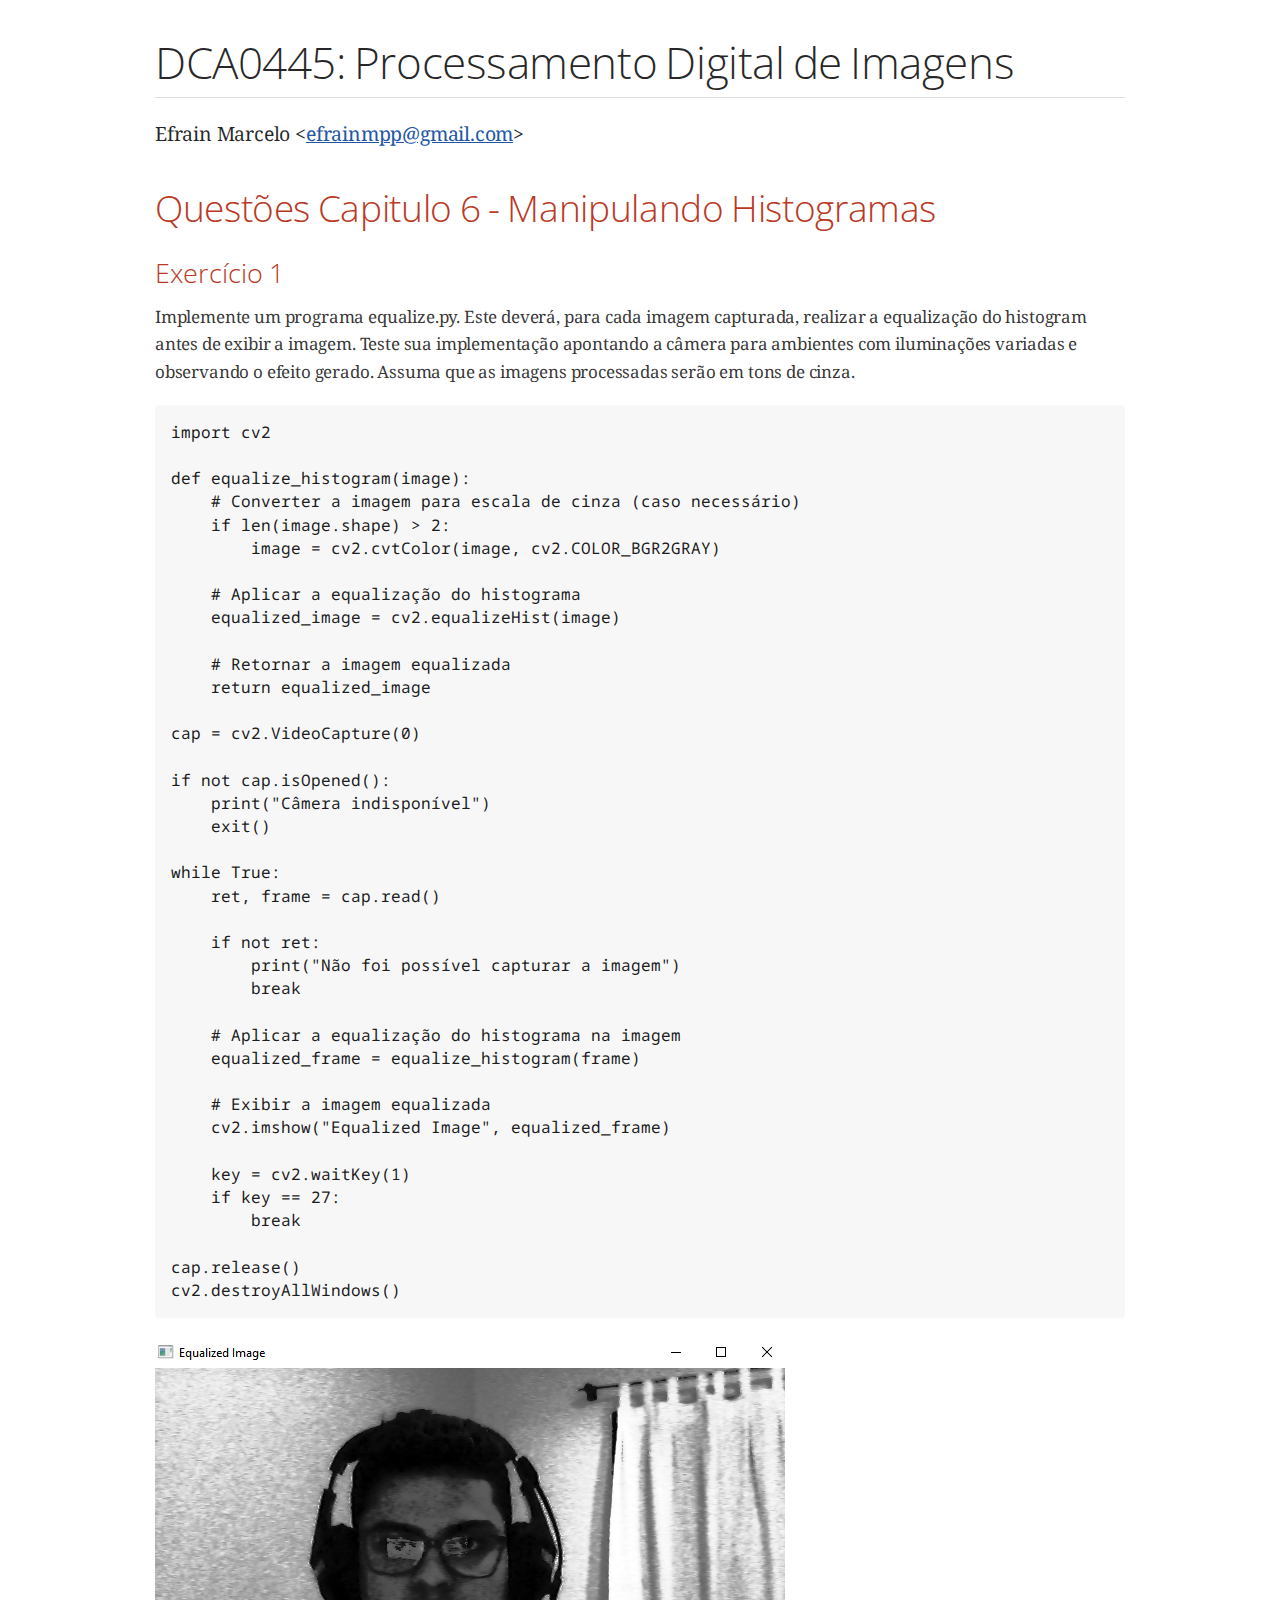
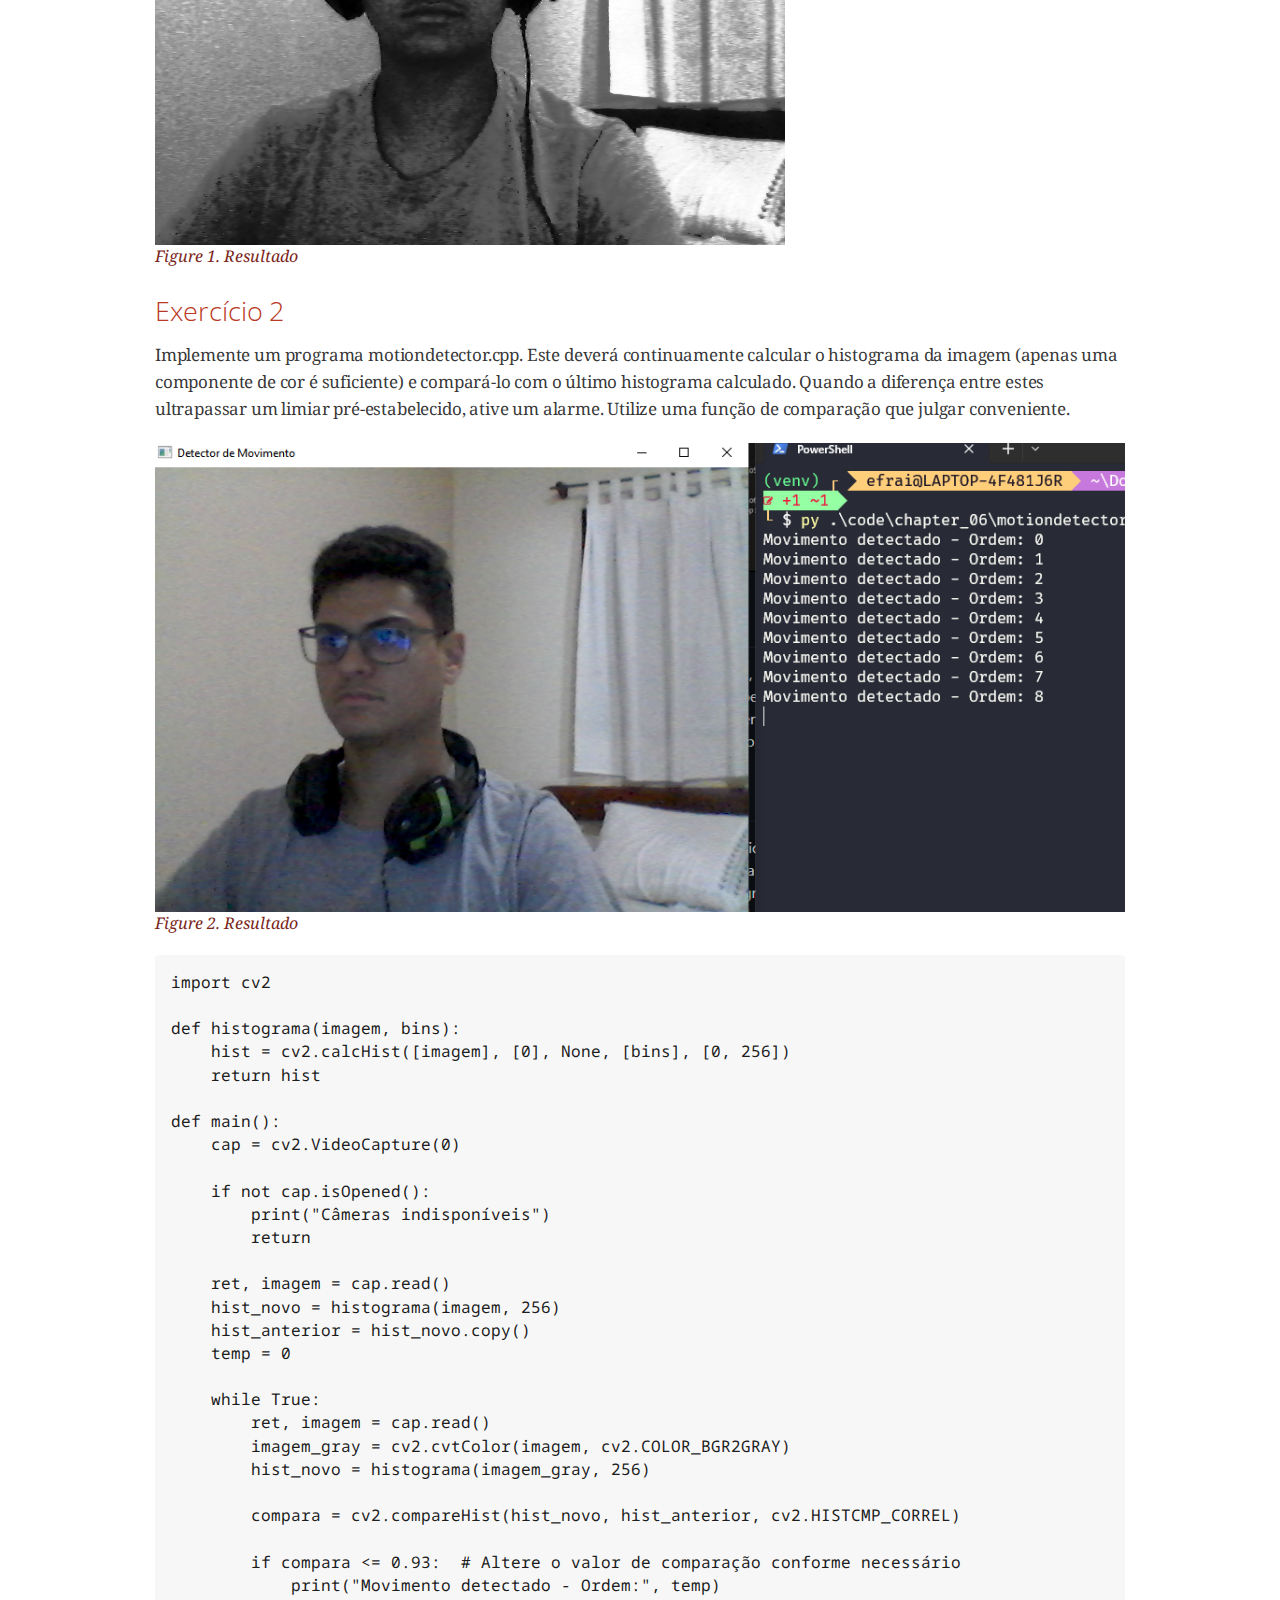
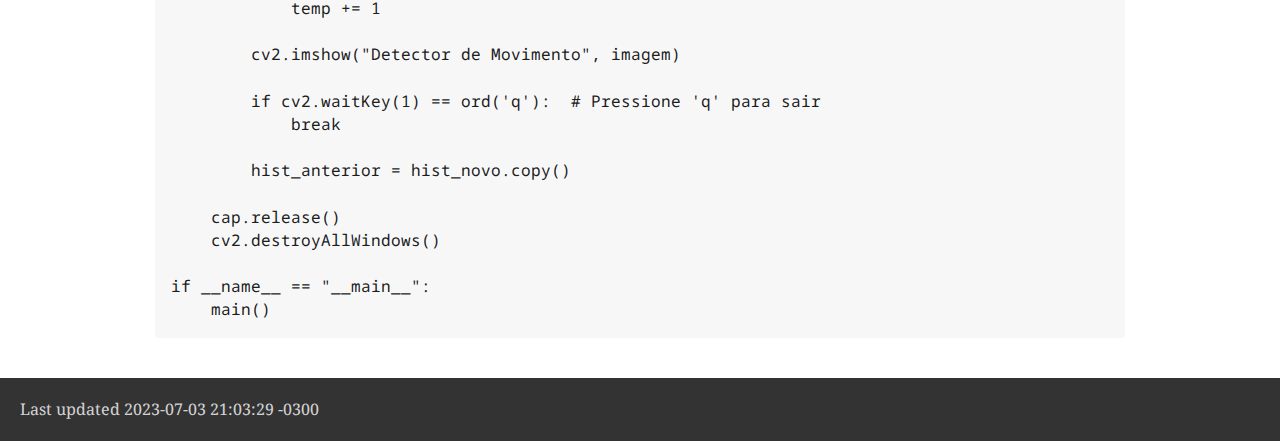
<file: capitulo6.html>
<!DOCTYPE html>
<html lang="en">
<head>
<meta charset="UTF-8">
<meta http-equiv="X-UA-Compatible" content="IE=edge">
<meta name="viewport" content="width=device-width, initial-scale=1.0">
<meta name="generator" content="Asciidoctor 2.0.20">
<title>DCA0445: Processamento Digital de Imagens</title>
<link rel="stylesheet" href="https://fonts.googleapis.com/css?family=Open+Sans:300,300italic,400,400italic,600,600italic%7CNoto+Serif:400,400italic,700,700italic%7CDroid+Sans+Mono:400,700">
<style>
/*! Asciidoctor default stylesheet | MIT License | https://asciidoctor.org */
/* Uncomment the following line when using as a custom stylesheet */
/* @import "https://fonts.googleapis.com/css?family=Open+Sans:300,300italic,400,400italic,600,600italic%7CNoto+Serif:400,400italic,700,700italic%7CDroid+Sans+Mono:400,700"; */
html{font-family:sans-serif;-webkit-text-size-adjust:100%}
a{background:none}
a:focus{outline:thin dotted}
a:active,a:hover{outline:0}
h1{font-size:2em;margin:.67em 0}
b,strong{font-weight:bold}
abbr{font-size:.9em}
abbr[title]{cursor:help;border-bottom:1px dotted #dddddf;text-decoration:none}
dfn{font-style:italic}
hr{height:0}
mark{background:#ff0;color:#000}
code,kbd,pre,samp{font-family:monospace;font-size:1em}
pre{white-space:pre-wrap}
q{quotes:"\201C" "\201D" "\2018" "\2019"}
small{font-size:80%}
sub,sup{font-size:75%;line-height:0;position:relative;vertical-align:baseline}
sup{top:-.5em}
sub{bottom:-.25em}
img{border:0}
svg:not(:root){overflow:hidden}
figure{margin:0}
audio,video{display:inline-block}
audio:not([controls]){display:none;height:0}
fieldset{border:1px solid silver;margin:0 2px;padding:.35em .625em .75em}
legend{border:0;padding:0}
button,input,select,textarea{font-family:inherit;font-size:100%;margin:0}
button,input{line-height:normal}
button,select{text-transform:none}
button,html input[type=button],input[type=reset],input[type=submit]{-webkit-appearance:button;cursor:pointer}
button[disabled],html input[disabled]{cursor:default}
input[type=checkbox],input[type=radio]{padding:0}
button::-moz-focus-inner,input::-moz-focus-inner{border:0;padding:0}
textarea{overflow:auto;vertical-align:top}
table{border-collapse:collapse;border-spacing:0}
*,::before,::after{box-sizing:border-box}
html,body{font-size:100%}
body{background:#fff;color:rgba(0,0,0,.8);padding:0;margin:0;font-family:"Noto Serif","DejaVu Serif",serif;line-height:1;position:relative;cursor:auto;-moz-tab-size:4;-o-tab-size:4;tab-size:4;word-wrap:anywhere;-moz-osx-font-smoothing:grayscale;-webkit-font-smoothing:antialiased}
a:hover{cursor:pointer}
img,object,embed{max-width:100%;height:auto}
object,embed{height:100%}
img{-ms-interpolation-mode:bicubic}
.left{float:left!important}
.right{float:right!important}
.text-left{text-align:left!important}
.text-right{text-align:right!important}
.text-center{text-align:center!important}
.text-justify{text-align:justify!important}
.hide{display:none}
img,object,svg{display:inline-block;vertical-align:middle}
textarea{height:auto;min-height:50px}
select{width:100%}
.subheader,.admonitionblock td.content>.title,.audioblock>.title,.exampleblock>.title,.imageblock>.title,.listingblock>.title,.literalblock>.title,.stemblock>.title,.openblock>.title,.paragraph>.title,.quoteblock>.title,table.tableblock>.title,.verseblock>.title,.videoblock>.title,.dlist>.title,.olist>.title,.ulist>.title,.qlist>.title,.hdlist>.title{line-height:1.45;color:#7a2518;font-weight:400;margin-top:0;margin-bottom:.25em}
div,dl,dt,dd,ul,ol,li,h1,h2,h3,#toctitle,.sidebarblock>.content>.title,h4,h5,h6,pre,form,p,blockquote,th,td{margin:0;padding:0}
a{color:#2156a5;text-decoration:underline;line-height:inherit}
a:hover,a:focus{color:#1d4b8f}
a img{border:0}
p{line-height:1.6;margin-bottom:1.25em;text-rendering:optimizeLegibility}
p aside{font-size:.875em;line-height:1.35;font-style:italic}
h1,h2,h3,#toctitle,.sidebarblock>.content>.title,h4,h5,h6{font-family:"Open Sans","DejaVu Sans",sans-serif;font-weight:300;font-style:normal;color:#ba3925;text-rendering:optimizeLegibility;margin-top:1em;margin-bottom:.5em;line-height:1.0125em}
h1 small,h2 small,h3 small,#toctitle small,.sidebarblock>.content>.title small,h4 small,h5 small,h6 small{font-size:60%;color:#e99b8f;line-height:0}
h1{font-size:2.125em}
h2{font-size:1.6875em}
h3,#toctitle,.sidebarblock>.content>.title{font-size:1.375em}
h4,h5{font-size:1.125em}
h6{font-size:1em}
hr{border:solid #dddddf;border-width:1px 0 0;clear:both;margin:1.25em 0 1.1875em}
em,i{font-style:italic;line-height:inherit}
strong,b{font-weight:bold;line-height:inherit}
small{font-size:60%;line-height:inherit}
code{font-family:"Droid Sans Mono","DejaVu Sans Mono",monospace;font-weight:400;color:rgba(0,0,0,.9)}
ul,ol,dl{line-height:1.6;margin-bottom:1.25em;list-style-position:outside;font-family:inherit}
ul,ol{margin-left:1.5em}
ul li ul,ul li ol{margin-left:1.25em;margin-bottom:0}
ul.circle{list-style-type:circle}
ul.disc{list-style-type:disc}
ul.square{list-style-type:square}
ul.circle ul:not([class]),ul.disc ul:not([class]),ul.square ul:not([class]){list-style:inherit}
ol li ul,ol li ol{margin-left:1.25em;margin-bottom:0}
dl dt{margin-bottom:.3125em;font-weight:bold}
dl dd{margin-bottom:1.25em}
blockquote{margin:0 0 1.25em;padding:.5625em 1.25em 0 1.1875em;border-left:1px solid #ddd}
blockquote,blockquote p{line-height:1.6;color:rgba(0,0,0,.85)}
@media screen and (min-width:768px){h1,h2,h3,#toctitle,.sidebarblock>.content>.title,h4,h5,h6{line-height:1.2}
h1{font-size:2.75em}
h2{font-size:2.3125em}
h3,#toctitle,.sidebarblock>.content>.title{font-size:1.6875em}
h4{font-size:1.4375em}}
table{background:#fff;margin-bottom:1.25em;border:1px solid #dedede;word-wrap:normal}
table thead,table tfoot{background:#f7f8f7}
table thead tr th,table thead tr td,table tfoot tr th,table tfoot tr td{padding:.5em .625em .625em;font-size:inherit;color:rgba(0,0,0,.8);text-align:left}
table tr th,table tr td{padding:.5625em .625em;font-size:inherit;color:rgba(0,0,0,.8)}
table tr.even,table tr.alt{background:#f8f8f7}
table thead tr th,table tfoot tr th,table tbody tr td,table tr td,table tfoot tr td{line-height:1.6}
h1,h2,h3,#toctitle,.sidebarblock>.content>.title,h4,h5,h6{line-height:1.2;word-spacing:-.05em}
h1 strong,h2 strong,h3 strong,#toctitle strong,.sidebarblock>.content>.title strong,h4 strong,h5 strong,h6 strong{font-weight:400}
.center{margin-left:auto;margin-right:auto}
.stretch{width:100%}
.clearfix::before,.clearfix::after,.float-group::before,.float-group::after{content:" ";display:table}
.clearfix::after,.float-group::after{clear:both}
:not(pre).nobreak{word-wrap:normal}
:not(pre).nowrap{white-space:nowrap}
:not(pre).pre-wrap{white-space:pre-wrap}
:not(pre):not([class^=L])>code{font-size:.9375em;font-style:normal!important;letter-spacing:0;padding:.1em .5ex;word-spacing:-.15em;background:#f7f7f8;border-radius:4px;line-height:1.45;text-rendering:optimizeSpeed}
pre{color:rgba(0,0,0,.9);font-family:"Droid Sans Mono","DejaVu Sans Mono",monospace;line-height:1.45;text-rendering:optimizeSpeed}
pre code,pre pre{color:inherit;font-size:inherit;line-height:inherit}
pre>code{display:block}
pre.nowrap,pre.nowrap pre{white-space:pre;word-wrap:normal}
em em{font-style:normal}
strong strong{font-weight:400}
.keyseq{color:rgba(51,51,51,.8)}
kbd{font-family:"Droid Sans Mono","DejaVu Sans Mono",monospace;display:inline-block;color:rgba(0,0,0,.8);font-size:.65em;line-height:1.45;background:#f7f7f7;border:1px solid #ccc;border-radius:3px;box-shadow:0 1px 0 rgba(0,0,0,.2),inset 0 0 0 .1em #fff;margin:0 .15em;padding:.2em .5em;vertical-align:middle;position:relative;top:-.1em;white-space:nowrap}
.keyseq kbd:first-child{margin-left:0}
.keyseq kbd:last-child{margin-right:0}
.menuseq,.menuref{color:#000}
.menuseq b:not(.caret),.menuref{font-weight:inherit}
.menuseq{word-spacing:-.02em}
.menuseq b.caret{font-size:1.25em;line-height:.8}
.menuseq i.caret{font-weight:bold;text-align:center;width:.45em}
b.button::before,b.button::after{position:relative;top:-1px;font-weight:400}
b.button::before{content:"[";padding:0 3px 0 2px}
b.button::after{content:"]";padding:0 2px 0 3px}
p a>code:hover{color:rgba(0,0,0,.9)}
#header,#content,#footnotes,#footer{width:100%;margin:0 auto;max-width:62.5em;*zoom:1;position:relative;padding-left:.9375em;padding-right:.9375em}
#header::before,#header::after,#content::before,#content::after,#footnotes::before,#footnotes::after,#footer::before,#footer::after{content:" ";display:table}
#header::after,#content::after,#footnotes::after,#footer::after{clear:both}
#content{margin-top:1.25em}
#content::before{content:none}
#header>h1:first-child{color:rgba(0,0,0,.85);margin-top:2.25rem;margin-bottom:0}
#header>h1:first-child+#toc{margin-top:8px;border-top:1px solid #dddddf}
#header>h1:only-child,body.toc2 #header>h1:nth-last-child(2){border-bottom:1px solid #dddddf;padding-bottom:8px}
#header .details{border-bottom:1px solid #dddddf;line-height:1.45;padding-top:.25em;padding-bottom:.25em;padding-left:.25em;color:rgba(0,0,0,.6);display:flex;flex-flow:row wrap}
#header .details span:first-child{margin-left:-.125em}
#header .details span.email a{color:rgba(0,0,0,.85)}
#header .details br{display:none}
#header .details br+span::before{content:"\00a0\2013\00a0"}
#header .details br+span.author::before{content:"\00a0\22c5\00a0";color:rgba(0,0,0,.85)}
#header .details br+span#revremark::before{content:"\00a0|\00a0"}
#header #revnumber{text-transform:capitalize}
#header #revnumber::after{content:"\00a0"}
#content>h1:first-child:not([class]){color:rgba(0,0,0,.85);border-bottom:1px solid #dddddf;padding-bottom:8px;margin-top:0;padding-top:1rem;margin-bottom:1.25rem}
#toc{border-bottom:1px solid #e7e7e9;padding-bottom:.5em}
#toc>ul{margin-left:.125em}
#toc ul.sectlevel0>li>a{font-style:italic}
#toc ul.sectlevel0 ul.sectlevel1{margin:.5em 0}
#toc ul{font-family:"Open Sans","DejaVu Sans",sans-serif;list-style-type:none}
#toc li{line-height:1.3334;margin-top:.3334em}
#toc a{text-decoration:none}
#toc a:active{text-decoration:underline}
#toctitle{color:#7a2518;font-size:1.2em}
@media screen and (min-width:768px){#toctitle{font-size:1.375em}
body.toc2{padding-left:15em;padding-right:0}
#toc.toc2{margin-top:0!important;background:#f8f8f7;position:fixed;width:15em;left:0;top:0;border-right:1px solid #e7e7e9;border-top-width:0!important;border-bottom-width:0!important;z-index:1000;padding:1.25em 1em;height:100%;overflow:auto}
#toc.toc2 #toctitle{margin-top:0;margin-bottom:.8rem;font-size:1.2em}
#toc.toc2>ul{font-size:.9em;margin-bottom:0}
#toc.toc2 ul ul{margin-left:0;padding-left:1em}
#toc.toc2 ul.sectlevel0 ul.sectlevel1{padding-left:0;margin-top:.5em;margin-bottom:.5em}
body.toc2.toc-right{padding-left:0;padding-right:15em}
body.toc2.toc-right #toc.toc2{border-right-width:0;border-left:1px solid #e7e7e9;left:auto;right:0}}
@media screen and (min-width:1280px){body.toc2{padding-left:20em;padding-right:0}
#toc.toc2{width:20em}
#toc.toc2 #toctitle{font-size:1.375em}
#toc.toc2>ul{font-size:.95em}
#toc.toc2 ul ul{padding-left:1.25em}
body.toc2.toc-right{padding-left:0;padding-right:20em}}
#content #toc{border:1px solid #e0e0dc;margin-bottom:1.25em;padding:1.25em;background:#f8f8f7;border-radius:4px}
#content #toc>:first-child{margin-top:0}
#content #toc>:last-child{margin-bottom:0}
#footer{max-width:none;background:rgba(0,0,0,.8);padding:1.25em}
#footer-text{color:hsla(0,0%,100%,.8);line-height:1.44}
#content{margin-bottom:.625em}
.sect1{padding-bottom:.625em}
@media screen and (min-width:768px){#content{margin-bottom:1.25em}
.sect1{padding-bottom:1.25em}}
.sect1:last-child{padding-bottom:0}
.sect1+.sect1{border-top:1px solid #e7e7e9}
#content h1>a.anchor,h2>a.anchor,h3>a.anchor,#toctitle>a.anchor,.sidebarblock>.content>.title>a.anchor,h4>a.anchor,h5>a.anchor,h6>a.anchor{position:absolute;z-index:1001;width:1.5ex;margin-left:-1.5ex;display:block;text-decoration:none!important;visibility:hidden;text-align:center;font-weight:400}
#content h1>a.anchor::before,h2>a.anchor::before,h3>a.anchor::before,#toctitle>a.anchor::before,.sidebarblock>.content>.title>a.anchor::before,h4>a.anchor::before,h5>a.anchor::before,h6>a.anchor::before{content:"\00A7";font-size:.85em;display:block;padding-top:.1em}
#content h1:hover>a.anchor,#content h1>a.anchor:hover,h2:hover>a.anchor,h2>a.anchor:hover,h3:hover>a.anchor,#toctitle:hover>a.anchor,.sidebarblock>.content>.title:hover>a.anchor,h3>a.anchor:hover,#toctitle>a.anchor:hover,.sidebarblock>.content>.title>a.anchor:hover,h4:hover>a.anchor,h4>a.anchor:hover,h5:hover>a.anchor,h5>a.anchor:hover,h6:hover>a.anchor,h6>a.anchor:hover{visibility:visible}
#content h1>a.link,h2>a.link,h3>a.link,#toctitle>a.link,.sidebarblock>.content>.title>a.link,h4>a.link,h5>a.link,h6>a.link{color:#ba3925;text-decoration:none}
#content h1>a.link:hover,h2>a.link:hover,h3>a.link:hover,#toctitle>a.link:hover,.sidebarblock>.content>.title>a.link:hover,h4>a.link:hover,h5>a.link:hover,h6>a.link:hover{color:#a53221}
details,.audioblock,.imageblock,.literalblock,.listingblock,.stemblock,.videoblock{margin-bottom:1.25em}
details{margin-left:1.25rem}
details>summary{cursor:pointer;display:block;position:relative;line-height:1.6;margin-bottom:.625rem;outline:none;-webkit-tap-highlight-color:transparent}
details>summary::-webkit-details-marker{display:none}
details>summary::before{content:"";border:solid transparent;border-left:solid;border-width:.3em 0 .3em .5em;position:absolute;top:.5em;left:-1.25rem;transform:translateX(15%)}
details[open]>summary::before{border:solid transparent;border-top:solid;border-width:.5em .3em 0;transform:translateY(15%)}
details>summary::after{content:"";width:1.25rem;height:1em;position:absolute;top:.3em;left:-1.25rem}
.admonitionblock td.content>.title,.audioblock>.title,.exampleblock>.title,.imageblock>.title,.listingblock>.title,.literalblock>.title,.stemblock>.title,.openblock>.title,.paragraph>.title,.quoteblock>.title,table.tableblock>.title,.verseblock>.title,.videoblock>.title,.dlist>.title,.olist>.title,.ulist>.title,.qlist>.title,.hdlist>.title{text-rendering:optimizeLegibility;text-align:left;font-family:"Noto Serif","DejaVu Serif",serif;font-size:1rem;font-style:italic}
table.tableblock.fit-content>caption.title{white-space:nowrap;width:0}
.paragraph.lead>p,#preamble>.sectionbody>[class=paragraph]:first-of-type p{font-size:1.21875em;line-height:1.6;color:rgba(0,0,0,.85)}
.admonitionblock>table{border-collapse:separate;border:0;background:none;width:100%}
.admonitionblock>table td.icon{text-align:center;width:80px}
.admonitionblock>table td.icon img{max-width:none}
.admonitionblock>table td.icon .title{font-weight:bold;font-family:"Open Sans","DejaVu Sans",sans-serif;text-transform:uppercase}
.admonitionblock>table td.content{padding-left:1.125em;padding-right:1.25em;border-left:1px solid #dddddf;color:rgba(0,0,0,.6);word-wrap:anywhere}
.admonitionblock>table td.content>:last-child>:last-child{margin-bottom:0}
.exampleblock>.content{border:1px solid #e6e6e6;margin-bottom:1.25em;padding:1.25em;background:#fff;border-radius:4px}
.sidebarblock{border:1px solid #dbdbd6;margin-bottom:1.25em;padding:1.25em;background:#f3f3f2;border-radius:4px}
.sidebarblock>.content>.title{color:#7a2518;margin-top:0;text-align:center}
.exampleblock>.content>:first-child,.sidebarblock>.content>:first-child{margin-top:0}
.exampleblock>.content>:last-child,.exampleblock>.content>:last-child>:last-child,.exampleblock>.content .olist>ol>li:last-child>:last-child,.exampleblock>.content .ulist>ul>li:last-child>:last-child,.exampleblock>.content .qlist>ol>li:last-child>:last-child,.sidebarblock>.content>:last-child,.sidebarblock>.content>:last-child>:last-child,.sidebarblock>.content .olist>ol>li:last-child>:last-child,.sidebarblock>.content .ulist>ul>li:last-child>:last-child,.sidebarblock>.content .qlist>ol>li:last-child>:last-child{margin-bottom:0}
.literalblock pre,.listingblock>.content>pre{border-radius:4px;overflow-x:auto;padding:1em;font-size:.8125em}
@media screen and (min-width:768px){.literalblock pre,.listingblock>.content>pre{font-size:.90625em}}
@media screen and (min-width:1280px){.literalblock pre,.listingblock>.content>pre{font-size:1em}}
.literalblock pre,.listingblock>.content>pre:not(.highlight),.listingblock>.content>pre[class=highlight],.listingblock>.content>pre[class^="highlight "]{background:#f7f7f8}
.literalblock.output pre{color:#f7f7f8;background:rgba(0,0,0,.9)}
.listingblock>.content{position:relative}
.listingblock code[data-lang]::before{display:none;content:attr(data-lang);position:absolute;font-size:.75em;top:.425rem;right:.5rem;line-height:1;text-transform:uppercase;color:inherit;opacity:.5}
.listingblock:hover code[data-lang]::before{display:block}
.listingblock.terminal pre .command::before{content:attr(data-prompt);padding-right:.5em;color:inherit;opacity:.5}
.listingblock.terminal pre .command:not([data-prompt])::before{content:"$"}
.listingblock pre.highlightjs{padding:0}
.listingblock pre.highlightjs>code{padding:1em;border-radius:4px}
.listingblock pre.prettyprint{border-width:0}
.prettyprint{background:#f7f7f8}
pre.prettyprint .linenums{line-height:1.45;margin-left:2em}
pre.prettyprint li{background:none;list-style-type:inherit;padding-left:0}
pre.prettyprint li code[data-lang]::before{opacity:1}
pre.prettyprint li:not(:first-child) code[data-lang]::before{display:none}
table.linenotable{border-collapse:separate;border:0;margin-bottom:0;background:none}
table.linenotable td[class]{color:inherit;vertical-align:top;padding:0;line-height:inherit;white-space:normal}
table.linenotable td.code{padding-left:.75em}
table.linenotable td.linenos,pre.pygments .linenos{border-right:1px solid;opacity:.35;padding-right:.5em;-webkit-user-select:none;-moz-user-select:none;-ms-user-select:none;user-select:none}
pre.pygments span.linenos{display:inline-block;margin-right:.75em}
.quoteblock{margin:0 1em 1.25em 1.5em;display:table}
.quoteblock:not(.excerpt)>.title{margin-left:-1.5em;margin-bottom:.75em}
.quoteblock blockquote,.quoteblock p{color:rgba(0,0,0,.85);font-size:1.15rem;line-height:1.75;word-spacing:.1em;letter-spacing:0;font-style:italic;text-align:justify}
.quoteblock blockquote{margin:0;padding:0;border:0}
.quoteblock blockquote::before{content:"\201c";float:left;font-size:2.75em;font-weight:bold;line-height:.6em;margin-left:-.6em;color:#7a2518;text-shadow:0 1px 2px rgba(0,0,0,.1)}
.quoteblock blockquote>.paragraph:last-child p{margin-bottom:0}
.quoteblock .attribution{margin-top:.75em;margin-right:.5ex;text-align:right}
.verseblock{margin:0 1em 1.25em}
.verseblock pre{font-family:"Open Sans","DejaVu Sans",sans-serif;font-size:1.15rem;color:rgba(0,0,0,.85);font-weight:300;text-rendering:optimizeLegibility}
.verseblock pre strong{font-weight:400}
.verseblock .attribution{margin-top:1.25rem;margin-left:.5ex}
.quoteblock .attribution,.verseblock .attribution{font-size:.9375em;line-height:1.45;font-style:italic}
.quoteblock .attribution br,.verseblock .attribution br{display:none}
.quoteblock .attribution cite,.verseblock .attribution cite{display:block;letter-spacing:-.025em;color:rgba(0,0,0,.6)}
.quoteblock.abstract blockquote::before,.quoteblock.excerpt blockquote::before,.quoteblock .quoteblock blockquote::before{display:none}
.quoteblock.abstract blockquote,.quoteblock.abstract p,.quoteblock.excerpt blockquote,.quoteblock.excerpt p,.quoteblock .quoteblock blockquote,.quoteblock .quoteblock p{line-height:1.6;word-spacing:0}
.quoteblock.abstract{margin:0 1em 1.25em;display:block}
.quoteblock.abstract>.title{margin:0 0 .375em;font-size:1.15em;text-align:center}
.quoteblock.excerpt>blockquote,.quoteblock .quoteblock{padding:0 0 .25em 1em;border-left:.25em solid #dddddf}
.quoteblock.excerpt,.quoteblock .quoteblock{margin-left:0}
.quoteblock.excerpt blockquote,.quoteblock.excerpt p,.quoteblock .quoteblock blockquote,.quoteblock .quoteblock p{color:inherit;font-size:1.0625rem}
.quoteblock.excerpt .attribution,.quoteblock .quoteblock .attribution{color:inherit;font-size:.85rem;text-align:left;margin-right:0}
p.tableblock:last-child{margin-bottom:0}
td.tableblock>.content{margin-bottom:1.25em;word-wrap:anywhere}
td.tableblock>.content>:last-child{margin-bottom:-1.25em}
table.tableblock,th.tableblock,td.tableblock{border:0 solid #dedede}
table.grid-all>*>tr>*{border-width:1px}
table.grid-cols>*>tr>*{border-width:0 1px}
table.grid-rows>*>tr>*{border-width:1px 0}
table.frame-all{border-width:1px}
table.frame-ends{border-width:1px 0}
table.frame-sides{border-width:0 1px}
table.frame-none>colgroup+*>:first-child>*,table.frame-sides>colgroup+*>:first-child>*{border-top-width:0}
table.frame-none>:last-child>:last-child>*,table.frame-sides>:last-child>:last-child>*{border-bottom-width:0}
table.frame-none>*>tr>:first-child,table.frame-ends>*>tr>:first-child{border-left-width:0}
table.frame-none>*>tr>:last-child,table.frame-ends>*>tr>:last-child{border-right-width:0}
table.stripes-all>*>tr,table.stripes-odd>*>tr:nth-of-type(odd),table.stripes-even>*>tr:nth-of-type(even),table.stripes-hover>*>tr:hover{background:#f8f8f7}
th.halign-left,td.halign-left{text-align:left}
th.halign-right,td.halign-right{text-align:right}
th.halign-center,td.halign-center{text-align:center}
th.valign-top,td.valign-top{vertical-align:top}
th.valign-bottom,td.valign-bottom{vertical-align:bottom}
th.valign-middle,td.valign-middle{vertical-align:middle}
table thead th,table tfoot th{font-weight:bold}
tbody tr th{background:#f7f8f7}
tbody tr th,tbody tr th p,tfoot tr th,tfoot tr th p{color:rgba(0,0,0,.8);font-weight:bold}
p.tableblock>code:only-child{background:none;padding:0}
p.tableblock{font-size:1em}
ol{margin-left:1.75em}
ul li ol{margin-left:1.5em}
dl dd{margin-left:1.125em}
dl dd:last-child,dl dd:last-child>:last-child{margin-bottom:0}
li p,ul dd,ol dd,.olist .olist,.ulist .ulist,.ulist .olist,.olist .ulist{margin-bottom:.625em}
ul.checklist,ul.none,ol.none,ul.no-bullet,ol.no-bullet,ol.unnumbered,ul.unstyled,ol.unstyled{list-style-type:none}
ul.no-bullet,ol.no-bullet,ol.unnumbered{margin-left:.625em}
ul.unstyled,ol.unstyled{margin-left:0}
li>p:empty:only-child::before{content:"";display:inline-block}
ul.checklist>li>p:first-child{margin-left:-1em}
ul.checklist>li>p:first-child>.fa-square-o:first-child,ul.checklist>li>p:first-child>.fa-check-square-o:first-child{width:1.25em;font-size:.8em;position:relative;bottom:.125em}
ul.checklist>li>p:first-child>input[type=checkbox]:first-child{margin-right:.25em}
ul.inline{display:flex;flex-flow:row wrap;list-style:none;margin:0 0 .625em -1.25em}
ul.inline>li{margin-left:1.25em}
.unstyled dl dt{font-weight:400;font-style:normal}
ol.arabic{list-style-type:decimal}
ol.decimal{list-style-type:decimal-leading-zero}
ol.loweralpha{list-style-type:lower-alpha}
ol.upperalpha{list-style-type:upper-alpha}
ol.lowerroman{list-style-type:lower-roman}
ol.upperroman{list-style-type:upper-roman}
ol.lowergreek{list-style-type:lower-greek}
.hdlist>table,.colist>table{border:0;background:none}
.hdlist>table>tbody>tr,.colist>table>tbody>tr{background:none}
td.hdlist1,td.hdlist2{vertical-align:top;padding:0 .625em}
td.hdlist1{font-weight:bold;padding-bottom:1.25em}
td.hdlist2{word-wrap:anywhere}
.literalblock+.colist,.listingblock+.colist{margin-top:-.5em}
.colist td:not([class]):first-child{padding:.4em .75em 0;line-height:1;vertical-align:top}
.colist td:not([class]):first-child img{max-width:none}
.colist td:not([class]):last-child{padding:.25em 0}
.thumb,.th{line-height:0;display:inline-block;border:4px solid #fff;box-shadow:0 0 0 1px #ddd}
.imageblock.left{margin:.25em .625em 1.25em 0}
.imageblock.right{margin:.25em 0 1.25em .625em}
.imageblock>.title{margin-bottom:0}
.imageblock.thumb,.imageblock.th{border-width:6px}
.imageblock.thumb>.title,.imageblock.th>.title{padding:0 .125em}
.image.left,.image.right{margin-top:.25em;margin-bottom:.25em;display:inline-block;line-height:0}
.image.left{margin-right:.625em}
.image.right{margin-left:.625em}
a.image{text-decoration:none;display:inline-block}
a.image object{pointer-events:none}
sup.footnote,sup.footnoteref{font-size:.875em;position:static;vertical-align:super}
sup.footnote a,sup.footnoteref a{text-decoration:none}
sup.footnote a:active,sup.footnoteref a:active{text-decoration:underline}
#footnotes{padding-top:.75em;padding-bottom:.75em;margin-bottom:.625em}
#footnotes hr{width:20%;min-width:6.25em;margin:-.25em 0 .75em;border-width:1px 0 0}
#footnotes .footnote{padding:0 .375em 0 .225em;line-height:1.3334;font-size:.875em;margin-left:1.2em;margin-bottom:.2em}
#footnotes .footnote a:first-of-type{font-weight:bold;text-decoration:none;margin-left:-1.05em}
#footnotes .footnote:last-of-type{margin-bottom:0}
#content #footnotes{margin-top:-.625em;margin-bottom:0;padding:.75em 0}
div.unbreakable{page-break-inside:avoid}
.big{font-size:larger}
.small{font-size:smaller}
.underline{text-decoration:underline}
.overline{text-decoration:overline}
.line-through{text-decoration:line-through}
.aqua{color:#00bfbf}
.aqua-background{background:#00fafa}
.black{color:#000}
.black-background{background:#000}
.blue{color:#0000bf}
.blue-background{background:#0000fa}
.fuchsia{color:#bf00bf}
.fuchsia-background{background:#fa00fa}
.gray{color:#606060}
.gray-background{background:#7d7d7d}
.green{color:#006000}
.green-background{background:#007d00}
.lime{color:#00bf00}
.lime-background{background:#00fa00}
.maroon{color:#600000}
.maroon-background{background:#7d0000}
.navy{color:#000060}
.navy-background{background:#00007d}
.olive{color:#606000}
.olive-background{background:#7d7d00}
.purple{color:#600060}
.purple-background{background:#7d007d}
.red{color:#bf0000}
.red-background{background:#fa0000}
.silver{color:#909090}
.silver-background{background:#bcbcbc}
.teal{color:#006060}
.teal-background{background:#007d7d}
.white{color:#bfbfbf}
.white-background{background:#fafafa}
.yellow{color:#bfbf00}
.yellow-background{background:#fafa00}
span.icon>.fa{cursor:default}
a span.icon>.fa{cursor:inherit}
.admonitionblock td.icon [class^="fa icon-"]{font-size:2.5em;text-shadow:1px 1px 2px rgba(0,0,0,.5);cursor:default}
.admonitionblock td.icon .icon-note::before{content:"\f05a";color:#19407c}
.admonitionblock td.icon .icon-tip::before{content:"\f0eb";text-shadow:1px 1px 2px rgba(155,155,0,.8);color:#111}
.admonitionblock td.icon .icon-warning::before{content:"\f071";color:#bf6900}
.admonitionblock td.icon .icon-caution::before{content:"\f06d";color:#bf3400}
.admonitionblock td.icon .icon-important::before{content:"\f06a";color:#bf0000}
.conum[data-value]{display:inline-block;color:#fff!important;background:rgba(0,0,0,.8);border-radius:50%;text-align:center;font-size:.75em;width:1.67em;height:1.67em;line-height:1.67em;font-family:"Open Sans","DejaVu Sans",sans-serif;font-style:normal;font-weight:bold}
.conum[data-value] *{color:#fff!important}
.conum[data-value]+b{display:none}
.conum[data-value]::after{content:attr(data-value)}
pre .conum[data-value]{position:relative;top:-.125em}
b.conum *{color:inherit!important}
.conum:not([data-value]):empty{display:none}
dt,th.tableblock,td.content,div.footnote{text-rendering:optimizeLegibility}
h1,h2,p,td.content,span.alt,summary{letter-spacing:-.01em}
p strong,td.content strong,div.footnote strong{letter-spacing:-.005em}
p,blockquote,dt,td.content,td.hdlist1,span.alt,summary{font-size:1.0625rem}
p{margin-bottom:1.25rem}
.sidebarblock p,.sidebarblock dt,.sidebarblock td.content,p.tableblock{font-size:1em}
.exampleblock>.content{background:#fffef7;border-color:#e0e0dc;box-shadow:0 1px 4px #e0e0dc}
.print-only{display:none!important}
@page{margin:1.25cm .75cm}
@media print{*{box-shadow:none!important;text-shadow:none!important}
html{font-size:80%}
a{color:inherit!important;text-decoration:underline!important}
a.bare,a[href^="#"],a[href^="mailto:"]{text-decoration:none!important}
a[href^="http:"]:not(.bare)::after,a[href^="https:"]:not(.bare)::after{content:"(" attr(href) ")";display:inline-block;font-size:.875em;padding-left:.25em}
abbr[title]{border-bottom:1px dotted}
abbr[title]::after{content:" (" attr(title) ")"}
pre,blockquote,tr,img,object,svg{page-break-inside:avoid}
thead{display:table-header-group}
svg{max-width:100%}
p,blockquote,dt,td.content{font-size:1em;orphans:3;widows:3}
h2,h3,#toctitle,.sidebarblock>.content>.title{page-break-after:avoid}
#header,#content,#footnotes,#footer{max-width:none}
#toc,.sidebarblock,.exampleblock>.content{background:none!important}
#toc{border-bottom:1px solid #dddddf!important;padding-bottom:0!important}
body.book #header{text-align:center}
body.book #header>h1:first-child{border:0!important;margin:2.5em 0 1em}
body.book #header .details{border:0!important;display:block;padding:0!important}
body.book #header .details span:first-child{margin-left:0!important}
body.book #header .details br{display:block}
body.book #header .details br+span::before{content:none!important}
body.book #toc{border:0!important;text-align:left!important;padding:0!important;margin:0!important}
body.book #toc,body.book #preamble,body.book h1.sect0,body.book .sect1>h2{page-break-before:always}
.listingblock code[data-lang]::before{display:block}
#footer{padding:0 .9375em}
.hide-on-print{display:none!important}
.print-only{display:block!important}
.hide-for-print{display:none!important}
.show-for-print{display:inherit!important}}
@media amzn-kf8,print{#header>h1:first-child{margin-top:1.25rem}
.sect1{padding:0!important}
.sect1+.sect1{border:0}
#footer{background:none}
#footer-text{color:rgba(0,0,0,.6);font-size:.9em}}
@media amzn-kf8{#header,#content,#footnotes,#footer{padding:0}}
</style>
</head>
<body class="article">
<div id="header">
<h1>DCA0445: Processamento Digital de Imagens</h1>
</div>
<div id="content">
<div id="preamble">
<div class="sectionbody">
<div class="paragraph">
<p>Efrain Marcelo &lt;<a href="mailto:efrainmpp@gmail.com">efrainmpp@gmail.com</a>&gt;</p>
</div>
</div>
</div>
<div class="sect1">
<h2 id="_questões_capitulo_6_manipulando_histogramas">Questões Capitulo 6 - Manipulando Histogramas</h2>
<div class="sectionbody">
<div class="sect2">
<h3 id="_exercício_1">Exercício 1</h3>
<div class="paragraph">
<p>Implemente um programa equalize.py. Este deverá, para cada imagem capturada, realizar a
equalização do histogram antes de exibir a imagem. Teste sua implementação apontando a
câmera para ambientes com iluminações variadas e observando o efeito gerado. Assuma que as
imagens processadas serão em tons de cinza.</p>
</div>
<div class="listingblock">
<div class="content">
<pre class="highlight"><code class="language-python" data-lang="python">import cv2

def equalize_histogram(image):
    # Converter a imagem para escala de cinza (caso necessário)
    if len(image.shape) &gt; 2:
        image = cv2.cvtColor(image, cv2.COLOR_BGR2GRAY)

    # Aplicar a equalização do histograma
    equalized_image = cv2.equalizeHist(image)

    # Retornar a imagem equalizada
    return equalized_image

cap = cv2.VideoCapture(0)

if not cap.isOpened():
    print("Câmera indisponível")
    exit()

while True:
    ret, frame = cap.read()

    if not ret:
        print("Não foi possível capturar a imagem")
        break

    # Aplicar a equalização do histograma na imagem
    equalized_frame = equalize_histogram(frame)

    # Exibir a imagem equalizada
    cv2.imshow("Equalized Image", equalized_frame)

    key = cv2.waitKey(1)
    if key == 27:
        break

cap.release()
cv2.destroyAllWindows()</code></pre>
</div>
</div>
<div class="imageblock">
<div class="content">
<img src="code/chapter_06/video_capture_equalized.png" alt="video capture equalized">
</div>
<div class="title">Figure 1. Resultado</div>
</div>
</div>
<div class="sect2">
<h3 id="_exercício_2">Exercício 2</h3>
<div class="paragraph">
<p>Implemente um programa motiondetector.cpp. Este deverá continuamente calcular o histograma
da imagem (apenas uma componente de cor é suficiente) e compará-lo com o último histograma
calculado. Quando a diferença entre estes ultrapassar um limiar pré-estabelecido, ative um
alarme. Utilize uma função de comparação que julgar conveniente.</p>
</div>
<div class="imageblock">
<div class="content">
<img src="code/chapter_06/motiondetector.png" alt="motiondetector">
</div>
<div class="title">Figure 2. Resultado</div>
</div>
<div class="listingblock">
<div class="content">
<pre class="highlight"><code class="language-python" data-lang="python">import cv2

def histograma(imagem, bins):
    hist = cv2.calcHist([imagem], [0], None, [bins], [0, 256])
    return hist

def main():
    cap = cv2.VideoCapture(0)

    if not cap.isOpened():
        print("Câmeras indisponíveis")
        return

    ret, imagem = cap.read()
    hist_novo = histograma(imagem, 256)
    hist_anterior = hist_novo.copy()
    temp = 0

    while True:
        ret, imagem = cap.read()
        imagem_gray = cv2.cvtColor(imagem, cv2.COLOR_BGR2GRAY)
        hist_novo = histograma(imagem_gray, 256)

        compara = cv2.compareHist(hist_novo, hist_anterior, cv2.HISTCMP_CORREL)

        if compara &lt;= 0.93:  # Altere o valor de comparação conforme necessário
            print("Movimento detectado - Ordem:", temp)
            temp += 1

        cv2.imshow("Detector de Movimento", imagem)
        
        if cv2.waitKey(1) == ord('q'):  # Pressione 'q' para sair
            break

        hist_anterior = hist_novo.copy()

    cap.release()
    cv2.destroyAllWindows()

if __name__ == "__main__":
    main()</code></pre>
</div>
</div>
</div>
</div>
</div>
</div>
<div id="footer">
<div id="footer-text">
Last updated 2023-07-03 21:03:29 -0300
</div>
</div>
</body>
</html>
</file>
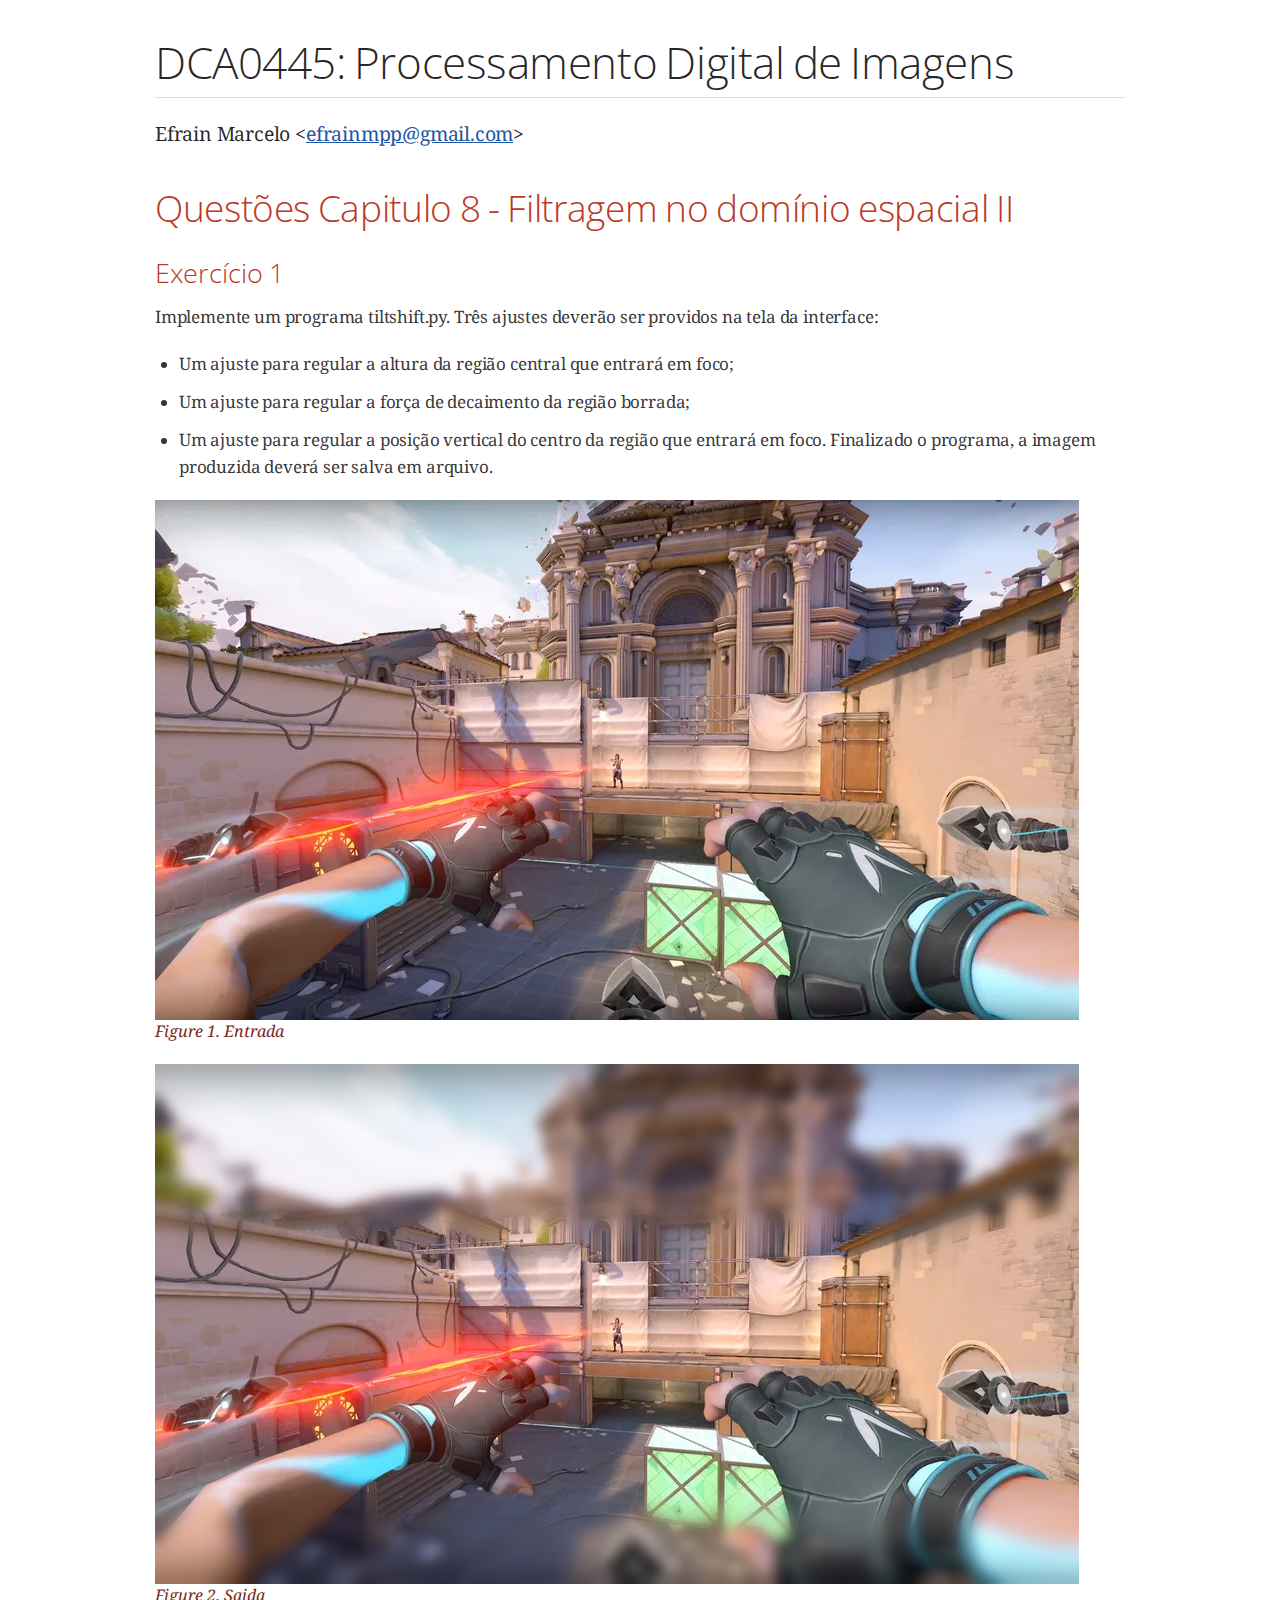
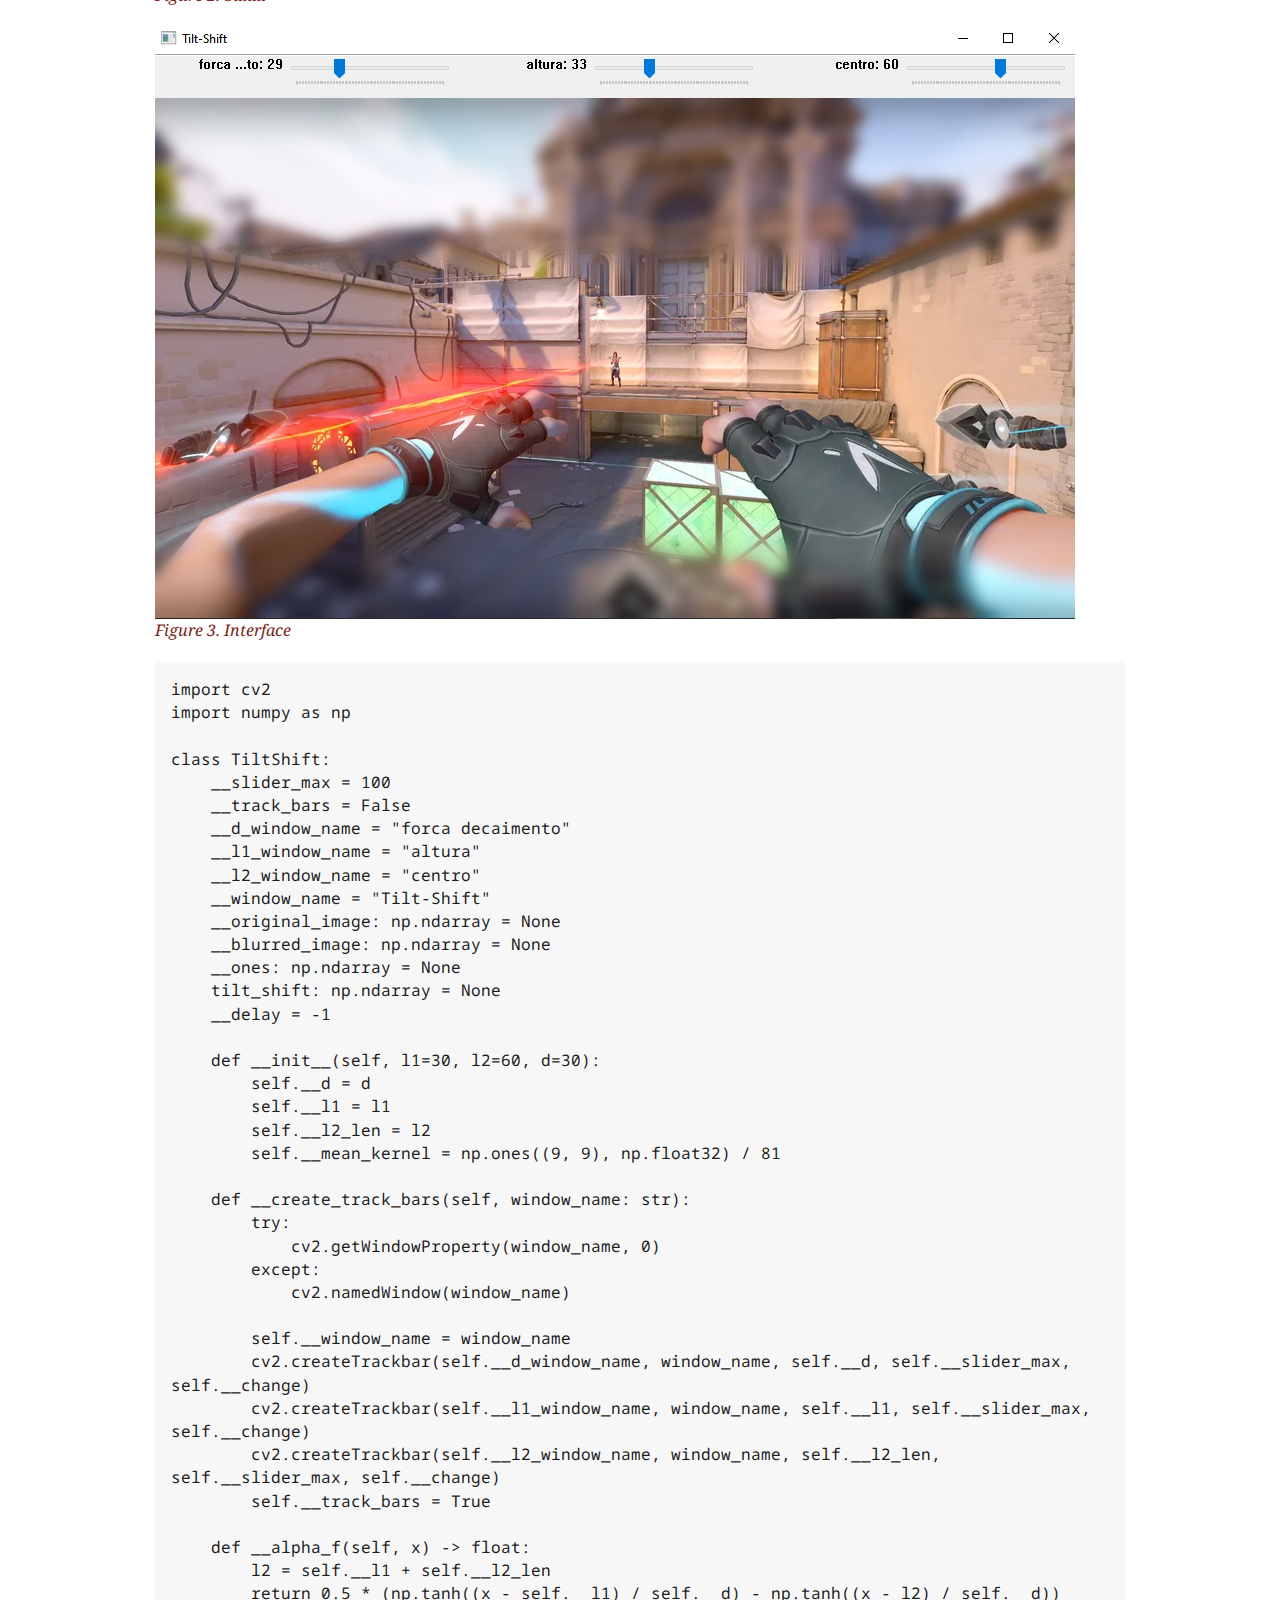
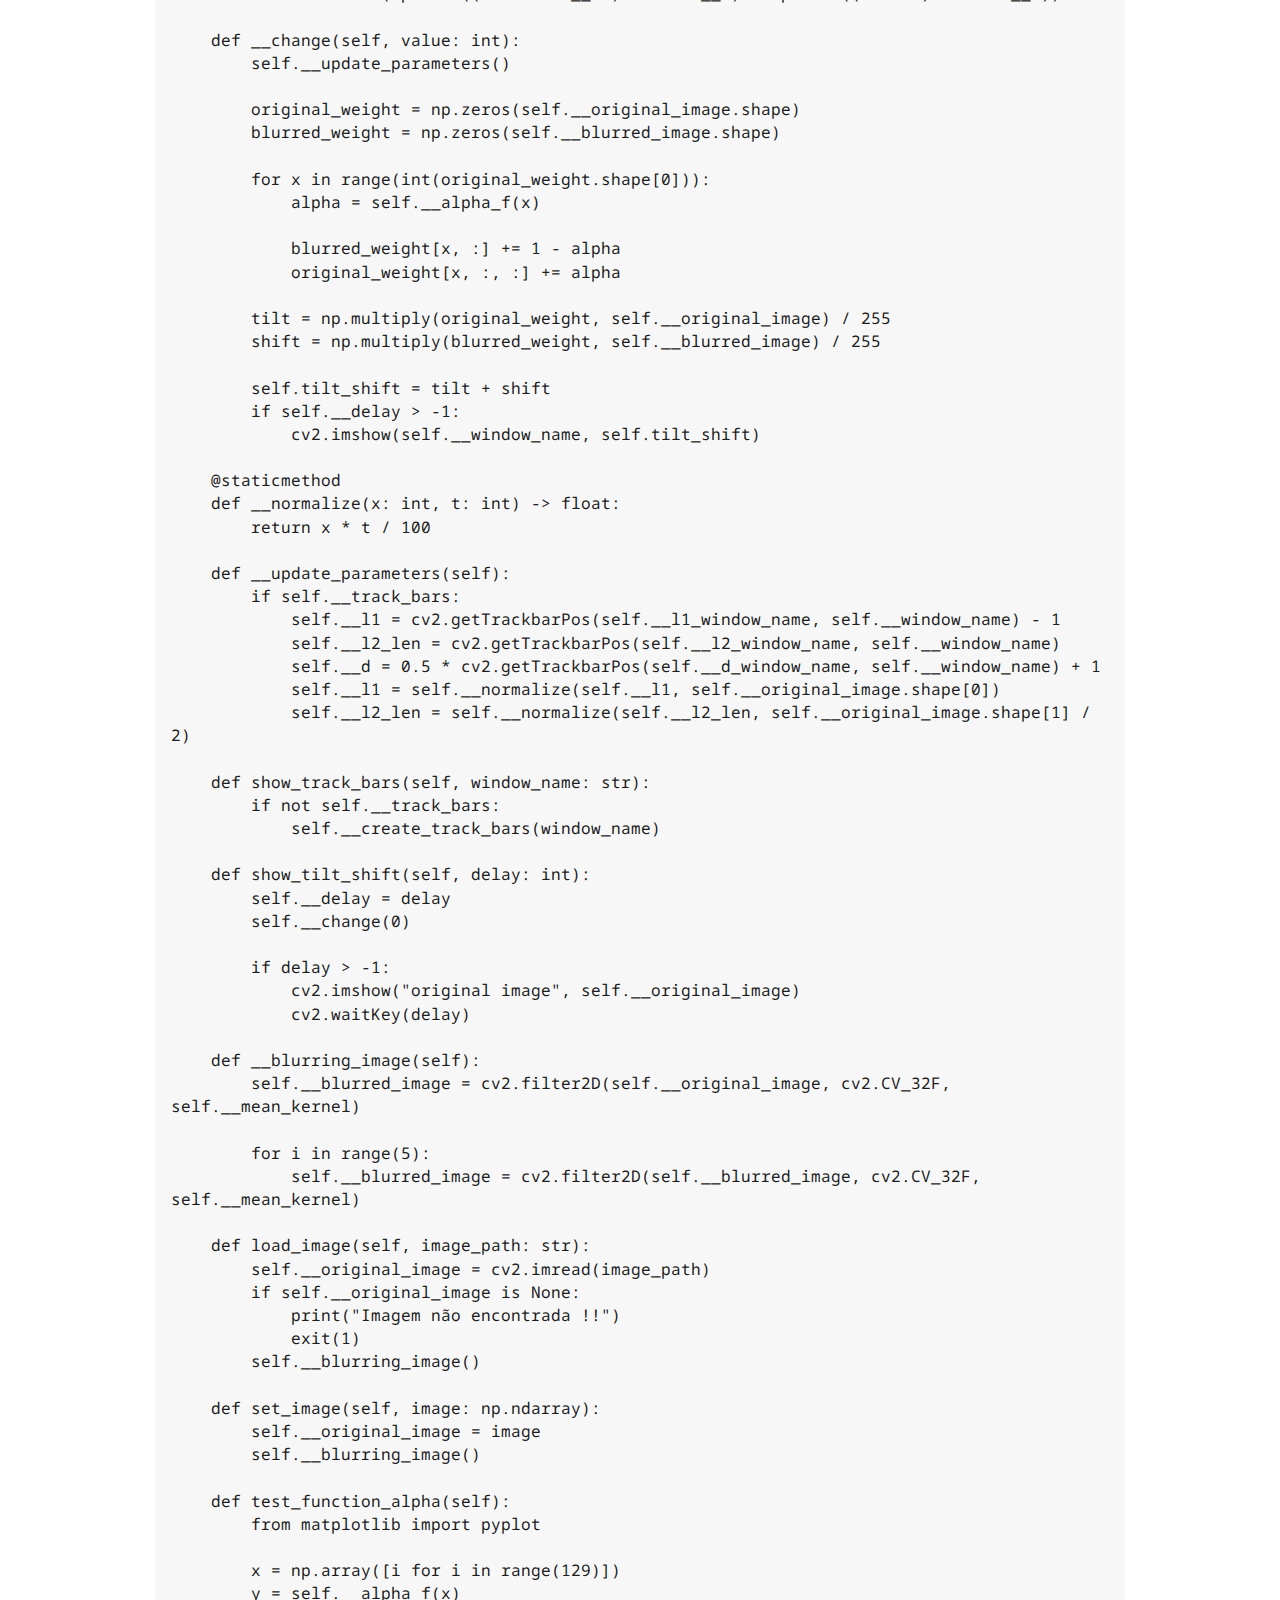
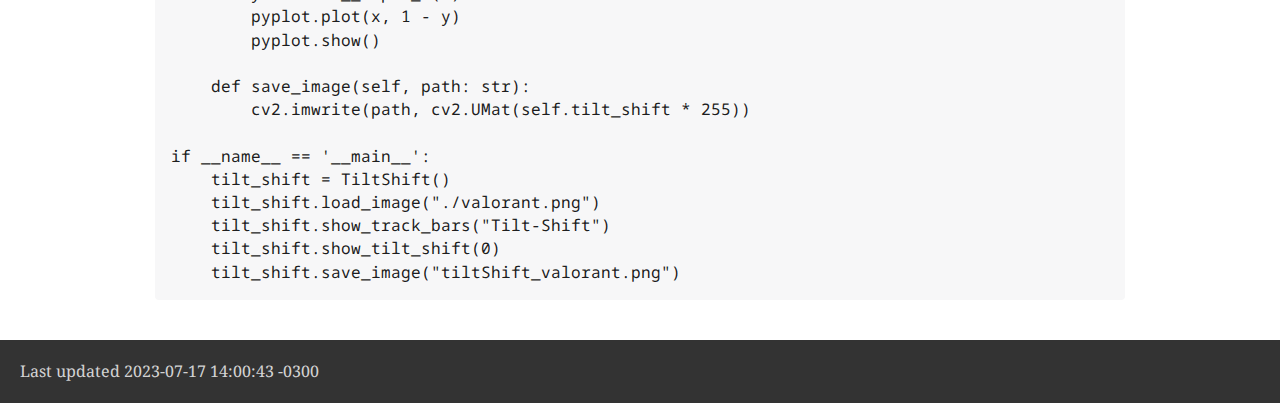
<file: capitulo8.html>
<!DOCTYPE html>
<html lang="en">
<head>
<meta charset="UTF-8">
<meta http-equiv="X-UA-Compatible" content="IE=edge">
<meta name="viewport" content="width=device-width, initial-scale=1.0">
<meta name="generator" content="Asciidoctor 2.0.20">
<title>DCA0445: Processamento Digital de Imagens</title>
<link rel="stylesheet" href="https://fonts.googleapis.com/css?family=Open+Sans:300,300italic,400,400italic,600,600italic%7CNoto+Serif:400,400italic,700,700italic%7CDroid+Sans+Mono:400,700">
<style>
/*! Asciidoctor default stylesheet | MIT License | https://asciidoctor.org */
/* Uncomment the following line when using as a custom stylesheet */
/* @import "https://fonts.googleapis.com/css?family=Open+Sans:300,300italic,400,400italic,600,600italic%7CNoto+Serif:400,400italic,700,700italic%7CDroid+Sans+Mono:400,700"; */
html{font-family:sans-serif;-webkit-text-size-adjust:100%}
a{background:none}
a:focus{outline:thin dotted}
a:active,a:hover{outline:0}
h1{font-size:2em;margin:.67em 0}
b,strong{font-weight:bold}
abbr{font-size:.9em}
abbr[title]{cursor:help;border-bottom:1px dotted #dddddf;text-decoration:none}
dfn{font-style:italic}
hr{height:0}
mark{background:#ff0;color:#000}
code,kbd,pre,samp{font-family:monospace;font-size:1em}
pre{white-space:pre-wrap}
q{quotes:"\201C" "\201D" "\2018" "\2019"}
small{font-size:80%}
sub,sup{font-size:75%;line-height:0;position:relative;vertical-align:baseline}
sup{top:-.5em}
sub{bottom:-.25em}
img{border:0}
svg:not(:root){overflow:hidden}
figure{margin:0}
audio,video{display:inline-block}
audio:not([controls]){display:none;height:0}
fieldset{border:1px solid silver;margin:0 2px;padding:.35em .625em .75em}
legend{border:0;padding:0}
button,input,select,textarea{font-family:inherit;font-size:100%;margin:0}
button,input{line-height:normal}
button,select{text-transform:none}
button,html input[type=button],input[type=reset],input[type=submit]{-webkit-appearance:button;cursor:pointer}
button[disabled],html input[disabled]{cursor:default}
input[type=checkbox],input[type=radio]{padding:0}
button::-moz-focus-inner,input::-moz-focus-inner{border:0;padding:0}
textarea{overflow:auto;vertical-align:top}
table{border-collapse:collapse;border-spacing:0}
*,::before,::after{box-sizing:border-box}
html,body{font-size:100%}
body{background:#fff;color:rgba(0,0,0,.8);padding:0;margin:0;font-family:"Noto Serif","DejaVu Serif",serif;line-height:1;position:relative;cursor:auto;-moz-tab-size:4;-o-tab-size:4;tab-size:4;word-wrap:anywhere;-moz-osx-font-smoothing:grayscale;-webkit-font-smoothing:antialiased}
a:hover{cursor:pointer}
img,object,embed{max-width:100%;height:auto}
object,embed{height:100%}
img{-ms-interpolation-mode:bicubic}
.left{float:left!important}
.right{float:right!important}
.text-left{text-align:left!important}
.text-right{text-align:right!important}
.text-center{text-align:center!important}
.text-justify{text-align:justify!important}
.hide{display:none}
img,object,svg{display:inline-block;vertical-align:middle}
textarea{height:auto;min-height:50px}
select{width:100%}
.subheader,.admonitionblock td.content>.title,.audioblock>.title,.exampleblock>.title,.imageblock>.title,.listingblock>.title,.literalblock>.title,.stemblock>.title,.openblock>.title,.paragraph>.title,.quoteblock>.title,table.tableblock>.title,.verseblock>.title,.videoblock>.title,.dlist>.title,.olist>.title,.ulist>.title,.qlist>.title,.hdlist>.title{line-height:1.45;color:#7a2518;font-weight:400;margin-top:0;margin-bottom:.25em}
div,dl,dt,dd,ul,ol,li,h1,h2,h3,#toctitle,.sidebarblock>.content>.title,h4,h5,h6,pre,form,p,blockquote,th,td{margin:0;padding:0}
a{color:#2156a5;text-decoration:underline;line-height:inherit}
a:hover,a:focus{color:#1d4b8f}
a img{border:0}
p{line-height:1.6;margin-bottom:1.25em;text-rendering:optimizeLegibility}
p aside{font-size:.875em;line-height:1.35;font-style:italic}
h1,h2,h3,#toctitle,.sidebarblock>.content>.title,h4,h5,h6{font-family:"Open Sans","DejaVu Sans",sans-serif;font-weight:300;font-style:normal;color:#ba3925;text-rendering:optimizeLegibility;margin-top:1em;margin-bottom:.5em;line-height:1.0125em}
h1 small,h2 small,h3 small,#toctitle small,.sidebarblock>.content>.title small,h4 small,h5 small,h6 small{font-size:60%;color:#e99b8f;line-height:0}
h1{font-size:2.125em}
h2{font-size:1.6875em}
h3,#toctitle,.sidebarblock>.content>.title{font-size:1.375em}
h4,h5{font-size:1.125em}
h6{font-size:1em}
hr{border:solid #dddddf;border-width:1px 0 0;clear:both;margin:1.25em 0 1.1875em}
em,i{font-style:italic;line-height:inherit}
strong,b{font-weight:bold;line-height:inherit}
small{font-size:60%;line-height:inherit}
code{font-family:"Droid Sans Mono","DejaVu Sans Mono",monospace;font-weight:400;color:rgba(0,0,0,.9)}
ul,ol,dl{line-height:1.6;margin-bottom:1.25em;list-style-position:outside;font-family:inherit}
ul,ol{margin-left:1.5em}
ul li ul,ul li ol{margin-left:1.25em;margin-bottom:0}
ul.circle{list-style-type:circle}
ul.disc{list-style-type:disc}
ul.square{list-style-type:square}
ul.circle ul:not([class]),ul.disc ul:not([class]),ul.square ul:not([class]){list-style:inherit}
ol li ul,ol li ol{margin-left:1.25em;margin-bottom:0}
dl dt{margin-bottom:.3125em;font-weight:bold}
dl dd{margin-bottom:1.25em}
blockquote{margin:0 0 1.25em;padding:.5625em 1.25em 0 1.1875em;border-left:1px solid #ddd}
blockquote,blockquote p{line-height:1.6;color:rgba(0,0,0,.85)}
@media screen and (min-width:768px){h1,h2,h3,#toctitle,.sidebarblock>.content>.title,h4,h5,h6{line-height:1.2}
h1{font-size:2.75em}
h2{font-size:2.3125em}
h3,#toctitle,.sidebarblock>.content>.title{font-size:1.6875em}
h4{font-size:1.4375em}}
table{background:#fff;margin-bottom:1.25em;border:1px solid #dedede;word-wrap:normal}
table thead,table tfoot{background:#f7f8f7}
table thead tr th,table thead tr td,table tfoot tr th,table tfoot tr td{padding:.5em .625em .625em;font-size:inherit;color:rgba(0,0,0,.8);text-align:left}
table tr th,table tr td{padding:.5625em .625em;font-size:inherit;color:rgba(0,0,0,.8)}
table tr.even,table tr.alt{background:#f8f8f7}
table thead tr th,table tfoot tr th,table tbody tr td,table tr td,table tfoot tr td{line-height:1.6}
h1,h2,h3,#toctitle,.sidebarblock>.content>.title,h4,h5,h6{line-height:1.2;word-spacing:-.05em}
h1 strong,h2 strong,h3 strong,#toctitle strong,.sidebarblock>.content>.title strong,h4 strong,h5 strong,h6 strong{font-weight:400}
.center{margin-left:auto;margin-right:auto}
.stretch{width:100%}
.clearfix::before,.clearfix::after,.float-group::before,.float-group::after{content:" ";display:table}
.clearfix::after,.float-group::after{clear:both}
:not(pre).nobreak{word-wrap:normal}
:not(pre).nowrap{white-space:nowrap}
:not(pre).pre-wrap{white-space:pre-wrap}
:not(pre):not([class^=L])>code{font-size:.9375em;font-style:normal!important;letter-spacing:0;padding:.1em .5ex;word-spacing:-.15em;background:#f7f7f8;border-radius:4px;line-height:1.45;text-rendering:optimizeSpeed}
pre{color:rgba(0,0,0,.9);font-family:"Droid Sans Mono","DejaVu Sans Mono",monospace;line-height:1.45;text-rendering:optimizeSpeed}
pre code,pre pre{color:inherit;font-size:inherit;line-height:inherit}
pre>code{display:block}
pre.nowrap,pre.nowrap pre{white-space:pre;word-wrap:normal}
em em{font-style:normal}
strong strong{font-weight:400}
.keyseq{color:rgba(51,51,51,.8)}
kbd{font-family:"Droid Sans Mono","DejaVu Sans Mono",monospace;display:inline-block;color:rgba(0,0,0,.8);font-size:.65em;line-height:1.45;background:#f7f7f7;border:1px solid #ccc;border-radius:3px;box-shadow:0 1px 0 rgba(0,0,0,.2),inset 0 0 0 .1em #fff;margin:0 .15em;padding:.2em .5em;vertical-align:middle;position:relative;top:-.1em;white-space:nowrap}
.keyseq kbd:first-child{margin-left:0}
.keyseq kbd:last-child{margin-right:0}
.menuseq,.menuref{color:#000}
.menuseq b:not(.caret),.menuref{font-weight:inherit}
.menuseq{word-spacing:-.02em}
.menuseq b.caret{font-size:1.25em;line-height:.8}
.menuseq i.caret{font-weight:bold;text-align:center;width:.45em}
b.button::before,b.button::after{position:relative;top:-1px;font-weight:400}
b.button::before{content:"[";padding:0 3px 0 2px}
b.button::after{content:"]";padding:0 2px 0 3px}
p a>code:hover{color:rgba(0,0,0,.9)}
#header,#content,#footnotes,#footer{width:100%;margin:0 auto;max-width:62.5em;*zoom:1;position:relative;padding-left:.9375em;padding-right:.9375em}
#header::before,#header::after,#content::before,#content::after,#footnotes::before,#footnotes::after,#footer::before,#footer::after{content:" ";display:table}
#header::after,#content::after,#footnotes::after,#footer::after{clear:both}
#content{margin-top:1.25em}
#content::before{content:none}
#header>h1:first-child{color:rgba(0,0,0,.85);margin-top:2.25rem;margin-bottom:0}
#header>h1:first-child+#toc{margin-top:8px;border-top:1px solid #dddddf}
#header>h1:only-child,body.toc2 #header>h1:nth-last-child(2){border-bottom:1px solid #dddddf;padding-bottom:8px}
#header .details{border-bottom:1px solid #dddddf;line-height:1.45;padding-top:.25em;padding-bottom:.25em;padding-left:.25em;color:rgba(0,0,0,.6);display:flex;flex-flow:row wrap}
#header .details span:first-child{margin-left:-.125em}
#header .details span.email a{color:rgba(0,0,0,.85)}
#header .details br{display:none}
#header .details br+span::before{content:"\00a0\2013\00a0"}
#header .details br+span.author::before{content:"\00a0\22c5\00a0";color:rgba(0,0,0,.85)}
#header .details br+span#revremark::before{content:"\00a0|\00a0"}
#header #revnumber{text-transform:capitalize}
#header #revnumber::after{content:"\00a0"}
#content>h1:first-child:not([class]){color:rgba(0,0,0,.85);border-bottom:1px solid #dddddf;padding-bottom:8px;margin-top:0;padding-top:1rem;margin-bottom:1.25rem}
#toc{border-bottom:1px solid #e7e7e9;padding-bottom:.5em}
#toc>ul{margin-left:.125em}
#toc ul.sectlevel0>li>a{font-style:italic}
#toc ul.sectlevel0 ul.sectlevel1{margin:.5em 0}
#toc ul{font-family:"Open Sans","DejaVu Sans",sans-serif;list-style-type:none}
#toc li{line-height:1.3334;margin-top:.3334em}
#toc a{text-decoration:none}
#toc a:active{text-decoration:underline}
#toctitle{color:#7a2518;font-size:1.2em}
@media screen and (min-width:768px){#toctitle{font-size:1.375em}
body.toc2{padding-left:15em;padding-right:0}
#toc.toc2{margin-top:0!important;background:#f8f8f7;position:fixed;width:15em;left:0;top:0;border-right:1px solid #e7e7e9;border-top-width:0!important;border-bottom-width:0!important;z-index:1000;padding:1.25em 1em;height:100%;overflow:auto}
#toc.toc2 #toctitle{margin-top:0;margin-bottom:.8rem;font-size:1.2em}
#toc.toc2>ul{font-size:.9em;margin-bottom:0}
#toc.toc2 ul ul{margin-left:0;padding-left:1em}
#toc.toc2 ul.sectlevel0 ul.sectlevel1{padding-left:0;margin-top:.5em;margin-bottom:.5em}
body.toc2.toc-right{padding-left:0;padding-right:15em}
body.toc2.toc-right #toc.toc2{border-right-width:0;border-left:1px solid #e7e7e9;left:auto;right:0}}
@media screen and (min-width:1280px){body.toc2{padding-left:20em;padding-right:0}
#toc.toc2{width:20em}
#toc.toc2 #toctitle{font-size:1.375em}
#toc.toc2>ul{font-size:.95em}
#toc.toc2 ul ul{padding-left:1.25em}
body.toc2.toc-right{padding-left:0;padding-right:20em}}
#content #toc{border:1px solid #e0e0dc;margin-bottom:1.25em;padding:1.25em;background:#f8f8f7;border-radius:4px}
#content #toc>:first-child{margin-top:0}
#content #toc>:last-child{margin-bottom:0}
#footer{max-width:none;background:rgba(0,0,0,.8);padding:1.25em}
#footer-text{color:hsla(0,0%,100%,.8);line-height:1.44}
#content{margin-bottom:.625em}
.sect1{padding-bottom:.625em}
@media screen and (min-width:768px){#content{margin-bottom:1.25em}
.sect1{padding-bottom:1.25em}}
.sect1:last-child{padding-bottom:0}
.sect1+.sect1{border-top:1px solid #e7e7e9}
#content h1>a.anchor,h2>a.anchor,h3>a.anchor,#toctitle>a.anchor,.sidebarblock>.content>.title>a.anchor,h4>a.anchor,h5>a.anchor,h6>a.anchor{position:absolute;z-index:1001;width:1.5ex;margin-left:-1.5ex;display:block;text-decoration:none!important;visibility:hidden;text-align:center;font-weight:400}
#content h1>a.anchor::before,h2>a.anchor::before,h3>a.anchor::before,#toctitle>a.anchor::before,.sidebarblock>.content>.title>a.anchor::before,h4>a.anchor::before,h5>a.anchor::before,h6>a.anchor::before{content:"\00A7";font-size:.85em;display:block;padding-top:.1em}
#content h1:hover>a.anchor,#content h1>a.anchor:hover,h2:hover>a.anchor,h2>a.anchor:hover,h3:hover>a.anchor,#toctitle:hover>a.anchor,.sidebarblock>.content>.title:hover>a.anchor,h3>a.anchor:hover,#toctitle>a.anchor:hover,.sidebarblock>.content>.title>a.anchor:hover,h4:hover>a.anchor,h4>a.anchor:hover,h5:hover>a.anchor,h5>a.anchor:hover,h6:hover>a.anchor,h6>a.anchor:hover{visibility:visible}
#content h1>a.link,h2>a.link,h3>a.link,#toctitle>a.link,.sidebarblock>.content>.title>a.link,h4>a.link,h5>a.link,h6>a.link{color:#ba3925;text-decoration:none}
#content h1>a.link:hover,h2>a.link:hover,h3>a.link:hover,#toctitle>a.link:hover,.sidebarblock>.content>.title>a.link:hover,h4>a.link:hover,h5>a.link:hover,h6>a.link:hover{color:#a53221}
details,.audioblock,.imageblock,.literalblock,.listingblock,.stemblock,.videoblock{margin-bottom:1.25em}
details{margin-left:1.25rem}
details>summary{cursor:pointer;display:block;position:relative;line-height:1.6;margin-bottom:.625rem;outline:none;-webkit-tap-highlight-color:transparent}
details>summary::-webkit-details-marker{display:none}
details>summary::before{content:"";border:solid transparent;border-left:solid;border-width:.3em 0 .3em .5em;position:absolute;top:.5em;left:-1.25rem;transform:translateX(15%)}
details[open]>summary::before{border:solid transparent;border-top:solid;border-width:.5em .3em 0;transform:translateY(15%)}
details>summary::after{content:"";width:1.25rem;height:1em;position:absolute;top:.3em;left:-1.25rem}
.admonitionblock td.content>.title,.audioblock>.title,.exampleblock>.title,.imageblock>.title,.listingblock>.title,.literalblock>.title,.stemblock>.title,.openblock>.title,.paragraph>.title,.quoteblock>.title,table.tableblock>.title,.verseblock>.title,.videoblock>.title,.dlist>.title,.olist>.title,.ulist>.title,.qlist>.title,.hdlist>.title{text-rendering:optimizeLegibility;text-align:left;font-family:"Noto Serif","DejaVu Serif",serif;font-size:1rem;font-style:italic}
table.tableblock.fit-content>caption.title{white-space:nowrap;width:0}
.paragraph.lead>p,#preamble>.sectionbody>[class=paragraph]:first-of-type p{font-size:1.21875em;line-height:1.6;color:rgba(0,0,0,.85)}
.admonitionblock>table{border-collapse:separate;border:0;background:none;width:100%}
.admonitionblock>table td.icon{text-align:center;width:80px}
.admonitionblock>table td.icon img{max-width:none}
.admonitionblock>table td.icon .title{font-weight:bold;font-family:"Open Sans","DejaVu Sans",sans-serif;text-transform:uppercase}
.admonitionblock>table td.content{padding-left:1.125em;padding-right:1.25em;border-left:1px solid #dddddf;color:rgba(0,0,0,.6);word-wrap:anywhere}
.admonitionblock>table td.content>:last-child>:last-child{margin-bottom:0}
.exampleblock>.content{border:1px solid #e6e6e6;margin-bottom:1.25em;padding:1.25em;background:#fff;border-radius:4px}
.sidebarblock{border:1px solid #dbdbd6;margin-bottom:1.25em;padding:1.25em;background:#f3f3f2;border-radius:4px}
.sidebarblock>.content>.title{color:#7a2518;margin-top:0;text-align:center}
.exampleblock>.content>:first-child,.sidebarblock>.content>:first-child{margin-top:0}
.exampleblock>.content>:last-child,.exampleblock>.content>:last-child>:last-child,.exampleblock>.content .olist>ol>li:last-child>:last-child,.exampleblock>.content .ulist>ul>li:last-child>:last-child,.exampleblock>.content .qlist>ol>li:last-child>:last-child,.sidebarblock>.content>:last-child,.sidebarblock>.content>:last-child>:last-child,.sidebarblock>.content .olist>ol>li:last-child>:last-child,.sidebarblock>.content .ulist>ul>li:last-child>:last-child,.sidebarblock>.content .qlist>ol>li:last-child>:last-child{margin-bottom:0}
.literalblock pre,.listingblock>.content>pre{border-radius:4px;overflow-x:auto;padding:1em;font-size:.8125em}
@media screen and (min-width:768px){.literalblock pre,.listingblock>.content>pre{font-size:.90625em}}
@media screen and (min-width:1280px){.literalblock pre,.listingblock>.content>pre{font-size:1em}}
.literalblock pre,.listingblock>.content>pre:not(.highlight),.listingblock>.content>pre[class=highlight],.listingblock>.content>pre[class^="highlight "]{background:#f7f7f8}
.literalblock.output pre{color:#f7f7f8;background:rgba(0,0,0,.9)}
.listingblock>.content{position:relative}
.listingblock code[data-lang]::before{display:none;content:attr(data-lang);position:absolute;font-size:.75em;top:.425rem;right:.5rem;line-height:1;text-transform:uppercase;color:inherit;opacity:.5}
.listingblock:hover code[data-lang]::before{display:block}
.listingblock.terminal pre .command::before{content:attr(data-prompt);padding-right:.5em;color:inherit;opacity:.5}
.listingblock.terminal pre .command:not([data-prompt])::before{content:"$"}
.listingblock pre.highlightjs{padding:0}
.listingblock pre.highlightjs>code{padding:1em;border-radius:4px}
.listingblock pre.prettyprint{border-width:0}
.prettyprint{background:#f7f7f8}
pre.prettyprint .linenums{line-height:1.45;margin-left:2em}
pre.prettyprint li{background:none;list-style-type:inherit;padding-left:0}
pre.prettyprint li code[data-lang]::before{opacity:1}
pre.prettyprint li:not(:first-child) code[data-lang]::before{display:none}
table.linenotable{border-collapse:separate;border:0;margin-bottom:0;background:none}
table.linenotable td[class]{color:inherit;vertical-align:top;padding:0;line-height:inherit;white-space:normal}
table.linenotable td.code{padding-left:.75em}
table.linenotable td.linenos,pre.pygments .linenos{border-right:1px solid;opacity:.35;padding-right:.5em;-webkit-user-select:none;-moz-user-select:none;-ms-user-select:none;user-select:none}
pre.pygments span.linenos{display:inline-block;margin-right:.75em}
.quoteblock{margin:0 1em 1.25em 1.5em;display:table}
.quoteblock:not(.excerpt)>.title{margin-left:-1.5em;margin-bottom:.75em}
.quoteblock blockquote,.quoteblock p{color:rgba(0,0,0,.85);font-size:1.15rem;line-height:1.75;word-spacing:.1em;letter-spacing:0;font-style:italic;text-align:justify}
.quoteblock blockquote{margin:0;padding:0;border:0}
.quoteblock blockquote::before{content:"\201c";float:left;font-size:2.75em;font-weight:bold;line-height:.6em;margin-left:-.6em;color:#7a2518;text-shadow:0 1px 2px rgba(0,0,0,.1)}
.quoteblock blockquote>.paragraph:last-child p{margin-bottom:0}
.quoteblock .attribution{margin-top:.75em;margin-right:.5ex;text-align:right}
.verseblock{margin:0 1em 1.25em}
.verseblock pre{font-family:"Open Sans","DejaVu Sans",sans-serif;font-size:1.15rem;color:rgba(0,0,0,.85);font-weight:300;text-rendering:optimizeLegibility}
.verseblock pre strong{font-weight:400}
.verseblock .attribution{margin-top:1.25rem;margin-left:.5ex}
.quoteblock .attribution,.verseblock .attribution{font-size:.9375em;line-height:1.45;font-style:italic}
.quoteblock .attribution br,.verseblock .attribution br{display:none}
.quoteblock .attribution cite,.verseblock .attribution cite{display:block;letter-spacing:-.025em;color:rgba(0,0,0,.6)}
.quoteblock.abstract blockquote::before,.quoteblock.excerpt blockquote::before,.quoteblock .quoteblock blockquote::before{display:none}
.quoteblock.abstract blockquote,.quoteblock.abstract p,.quoteblock.excerpt blockquote,.quoteblock.excerpt p,.quoteblock .quoteblock blockquote,.quoteblock .quoteblock p{line-height:1.6;word-spacing:0}
.quoteblock.abstract{margin:0 1em 1.25em;display:block}
.quoteblock.abstract>.title{margin:0 0 .375em;font-size:1.15em;text-align:center}
.quoteblock.excerpt>blockquote,.quoteblock .quoteblock{padding:0 0 .25em 1em;border-left:.25em solid #dddddf}
.quoteblock.excerpt,.quoteblock .quoteblock{margin-left:0}
.quoteblock.excerpt blockquote,.quoteblock.excerpt p,.quoteblock .quoteblock blockquote,.quoteblock .quoteblock p{color:inherit;font-size:1.0625rem}
.quoteblock.excerpt .attribution,.quoteblock .quoteblock .attribution{color:inherit;font-size:.85rem;text-align:left;margin-right:0}
p.tableblock:last-child{margin-bottom:0}
td.tableblock>.content{margin-bottom:1.25em;word-wrap:anywhere}
td.tableblock>.content>:last-child{margin-bottom:-1.25em}
table.tableblock,th.tableblock,td.tableblock{border:0 solid #dedede}
table.grid-all>*>tr>*{border-width:1px}
table.grid-cols>*>tr>*{border-width:0 1px}
table.grid-rows>*>tr>*{border-width:1px 0}
table.frame-all{border-width:1px}
table.frame-ends{border-width:1px 0}
table.frame-sides{border-width:0 1px}
table.frame-none>colgroup+*>:first-child>*,table.frame-sides>colgroup+*>:first-child>*{border-top-width:0}
table.frame-none>:last-child>:last-child>*,table.frame-sides>:last-child>:last-child>*{border-bottom-width:0}
table.frame-none>*>tr>:first-child,table.frame-ends>*>tr>:first-child{border-left-width:0}
table.frame-none>*>tr>:last-child,table.frame-ends>*>tr>:last-child{border-right-width:0}
table.stripes-all>*>tr,table.stripes-odd>*>tr:nth-of-type(odd),table.stripes-even>*>tr:nth-of-type(even),table.stripes-hover>*>tr:hover{background:#f8f8f7}
th.halign-left,td.halign-left{text-align:left}
th.halign-right,td.halign-right{text-align:right}
th.halign-center,td.halign-center{text-align:center}
th.valign-top,td.valign-top{vertical-align:top}
th.valign-bottom,td.valign-bottom{vertical-align:bottom}
th.valign-middle,td.valign-middle{vertical-align:middle}
table thead th,table tfoot th{font-weight:bold}
tbody tr th{background:#f7f8f7}
tbody tr th,tbody tr th p,tfoot tr th,tfoot tr th p{color:rgba(0,0,0,.8);font-weight:bold}
p.tableblock>code:only-child{background:none;padding:0}
p.tableblock{font-size:1em}
ol{margin-left:1.75em}
ul li ol{margin-left:1.5em}
dl dd{margin-left:1.125em}
dl dd:last-child,dl dd:last-child>:last-child{margin-bottom:0}
li p,ul dd,ol dd,.olist .olist,.ulist .ulist,.ulist .olist,.olist .ulist{margin-bottom:.625em}
ul.checklist,ul.none,ol.none,ul.no-bullet,ol.no-bullet,ol.unnumbered,ul.unstyled,ol.unstyled{list-style-type:none}
ul.no-bullet,ol.no-bullet,ol.unnumbered{margin-left:.625em}
ul.unstyled,ol.unstyled{margin-left:0}
li>p:empty:only-child::before{content:"";display:inline-block}
ul.checklist>li>p:first-child{margin-left:-1em}
ul.checklist>li>p:first-child>.fa-square-o:first-child,ul.checklist>li>p:first-child>.fa-check-square-o:first-child{width:1.25em;font-size:.8em;position:relative;bottom:.125em}
ul.checklist>li>p:first-child>input[type=checkbox]:first-child{margin-right:.25em}
ul.inline{display:flex;flex-flow:row wrap;list-style:none;margin:0 0 .625em -1.25em}
ul.inline>li{margin-left:1.25em}
.unstyled dl dt{font-weight:400;font-style:normal}
ol.arabic{list-style-type:decimal}
ol.decimal{list-style-type:decimal-leading-zero}
ol.loweralpha{list-style-type:lower-alpha}
ol.upperalpha{list-style-type:upper-alpha}
ol.lowerroman{list-style-type:lower-roman}
ol.upperroman{list-style-type:upper-roman}
ol.lowergreek{list-style-type:lower-greek}
.hdlist>table,.colist>table{border:0;background:none}
.hdlist>table>tbody>tr,.colist>table>tbody>tr{background:none}
td.hdlist1,td.hdlist2{vertical-align:top;padding:0 .625em}
td.hdlist1{font-weight:bold;padding-bottom:1.25em}
td.hdlist2{word-wrap:anywhere}
.literalblock+.colist,.listingblock+.colist{margin-top:-.5em}
.colist td:not([class]):first-child{padding:.4em .75em 0;line-height:1;vertical-align:top}
.colist td:not([class]):first-child img{max-width:none}
.colist td:not([class]):last-child{padding:.25em 0}
.thumb,.th{line-height:0;display:inline-block;border:4px solid #fff;box-shadow:0 0 0 1px #ddd}
.imageblock.left{margin:.25em .625em 1.25em 0}
.imageblock.right{margin:.25em 0 1.25em .625em}
.imageblock>.title{margin-bottom:0}
.imageblock.thumb,.imageblock.th{border-width:6px}
.imageblock.thumb>.title,.imageblock.th>.title{padding:0 .125em}
.image.left,.image.right{margin-top:.25em;margin-bottom:.25em;display:inline-block;line-height:0}
.image.left{margin-right:.625em}
.image.right{margin-left:.625em}
a.image{text-decoration:none;display:inline-block}
a.image object{pointer-events:none}
sup.footnote,sup.footnoteref{font-size:.875em;position:static;vertical-align:super}
sup.footnote a,sup.footnoteref a{text-decoration:none}
sup.footnote a:active,sup.footnoteref a:active{text-decoration:underline}
#footnotes{padding-top:.75em;padding-bottom:.75em;margin-bottom:.625em}
#footnotes hr{width:20%;min-width:6.25em;margin:-.25em 0 .75em;border-width:1px 0 0}
#footnotes .footnote{padding:0 .375em 0 .225em;line-height:1.3334;font-size:.875em;margin-left:1.2em;margin-bottom:.2em}
#footnotes .footnote a:first-of-type{font-weight:bold;text-decoration:none;margin-left:-1.05em}
#footnotes .footnote:last-of-type{margin-bottom:0}
#content #footnotes{margin-top:-.625em;margin-bottom:0;padding:.75em 0}
div.unbreakable{page-break-inside:avoid}
.big{font-size:larger}
.small{font-size:smaller}
.underline{text-decoration:underline}
.overline{text-decoration:overline}
.line-through{text-decoration:line-through}
.aqua{color:#00bfbf}
.aqua-background{background:#00fafa}
.black{color:#000}
.black-background{background:#000}
.blue{color:#0000bf}
.blue-background{background:#0000fa}
.fuchsia{color:#bf00bf}
.fuchsia-background{background:#fa00fa}
.gray{color:#606060}
.gray-background{background:#7d7d7d}
.green{color:#006000}
.green-background{background:#007d00}
.lime{color:#00bf00}
.lime-background{background:#00fa00}
.maroon{color:#600000}
.maroon-background{background:#7d0000}
.navy{color:#000060}
.navy-background{background:#00007d}
.olive{color:#606000}
.olive-background{background:#7d7d00}
.purple{color:#600060}
.purple-background{background:#7d007d}
.red{color:#bf0000}
.red-background{background:#fa0000}
.silver{color:#909090}
.silver-background{background:#bcbcbc}
.teal{color:#006060}
.teal-background{background:#007d7d}
.white{color:#bfbfbf}
.white-background{background:#fafafa}
.yellow{color:#bfbf00}
.yellow-background{background:#fafa00}
span.icon>.fa{cursor:default}
a span.icon>.fa{cursor:inherit}
.admonitionblock td.icon [class^="fa icon-"]{font-size:2.5em;text-shadow:1px 1px 2px rgba(0,0,0,.5);cursor:default}
.admonitionblock td.icon .icon-note::before{content:"\f05a";color:#19407c}
.admonitionblock td.icon .icon-tip::before{content:"\f0eb";text-shadow:1px 1px 2px rgba(155,155,0,.8);color:#111}
.admonitionblock td.icon .icon-warning::before{content:"\f071";color:#bf6900}
.admonitionblock td.icon .icon-caution::before{content:"\f06d";color:#bf3400}
.admonitionblock td.icon .icon-important::before{content:"\f06a";color:#bf0000}
.conum[data-value]{display:inline-block;color:#fff!important;background:rgba(0,0,0,.8);border-radius:50%;text-align:center;font-size:.75em;width:1.67em;height:1.67em;line-height:1.67em;font-family:"Open Sans","DejaVu Sans",sans-serif;font-style:normal;font-weight:bold}
.conum[data-value] *{color:#fff!important}
.conum[data-value]+b{display:none}
.conum[data-value]::after{content:attr(data-value)}
pre .conum[data-value]{position:relative;top:-.125em}
b.conum *{color:inherit!important}
.conum:not([data-value]):empty{display:none}
dt,th.tableblock,td.content,div.footnote{text-rendering:optimizeLegibility}
h1,h2,p,td.content,span.alt,summary{letter-spacing:-.01em}
p strong,td.content strong,div.footnote strong{letter-spacing:-.005em}
p,blockquote,dt,td.content,td.hdlist1,span.alt,summary{font-size:1.0625rem}
p{margin-bottom:1.25rem}
.sidebarblock p,.sidebarblock dt,.sidebarblock td.content,p.tableblock{font-size:1em}
.exampleblock>.content{background:#fffef7;border-color:#e0e0dc;box-shadow:0 1px 4px #e0e0dc}
.print-only{display:none!important}
@page{margin:1.25cm .75cm}
@media print{*{box-shadow:none!important;text-shadow:none!important}
html{font-size:80%}
a{color:inherit!important;text-decoration:underline!important}
a.bare,a[href^="#"],a[href^="mailto:"]{text-decoration:none!important}
a[href^="http:"]:not(.bare)::after,a[href^="https:"]:not(.bare)::after{content:"(" attr(href) ")";display:inline-block;font-size:.875em;padding-left:.25em}
abbr[title]{border-bottom:1px dotted}
abbr[title]::after{content:" (" attr(title) ")"}
pre,blockquote,tr,img,object,svg{page-break-inside:avoid}
thead{display:table-header-group}
svg{max-width:100%}
p,blockquote,dt,td.content{font-size:1em;orphans:3;widows:3}
h2,h3,#toctitle,.sidebarblock>.content>.title{page-break-after:avoid}
#header,#content,#footnotes,#footer{max-width:none}
#toc,.sidebarblock,.exampleblock>.content{background:none!important}
#toc{border-bottom:1px solid #dddddf!important;padding-bottom:0!important}
body.book #header{text-align:center}
body.book #header>h1:first-child{border:0!important;margin:2.5em 0 1em}
body.book #header .details{border:0!important;display:block;padding:0!important}
body.book #header .details span:first-child{margin-left:0!important}
body.book #header .details br{display:block}
body.book #header .details br+span::before{content:none!important}
body.book #toc{border:0!important;text-align:left!important;padding:0!important;margin:0!important}
body.book #toc,body.book #preamble,body.book h1.sect0,body.book .sect1>h2{page-break-before:always}
.listingblock code[data-lang]::before{display:block}
#footer{padding:0 .9375em}
.hide-on-print{display:none!important}
.print-only{display:block!important}
.hide-for-print{display:none!important}
.show-for-print{display:inherit!important}}
@media amzn-kf8,print{#header>h1:first-child{margin-top:1.25rem}
.sect1{padding:0!important}
.sect1+.sect1{border:0}
#footer{background:none}
#footer-text{color:rgba(0,0,0,.6);font-size:.9em}}
@media amzn-kf8{#header,#content,#footnotes,#footer{padding:0}}
</style>
</head>
<body class="article">
<div id="header">
<h1>DCA0445: Processamento Digital de Imagens</h1>
</div>
<div id="content">
<div id="preamble">
<div class="sectionbody">
<div class="paragraph">
<p>Efrain Marcelo &lt;<a href="mailto:efrainmpp@gmail.com">efrainmpp@gmail.com</a>&gt;</p>
</div>
</div>
</div>
<div class="sect1">
<h2 id="_questões_capitulo_8_filtragem_no_domínio_espacial_ii">Questões Capitulo 8 - Filtragem no domínio espacial II</h2>
<div class="sectionbody">
<div class="sect2">
<h3 id="_exercício_1">Exercício 1</h3>
<div class="paragraph">
<p>Implemente um programa tiltshift.py. Três ajustes deverão ser providos na tela da interface:</p>
</div>
<div class="ulist">
<ul>
<li>
<p>Um ajuste para regular a altura da região central que entrará em foco;</p>
</li>
<li>
<p>Um ajuste para regular a força de decaimento da região borrada;</p>
</li>
<li>
<p>Um ajuste para regular a posição vertical do centro da região que entrará em foco. Finalizado o programa, a imagem produzida deverá ser salva em arquivo.</p>
</li>
</ul>
</div>
<div class="imageblock">
<div class="content">
<img src="code/chapter_08/valorant.png" alt="valorant">
</div>
<div class="title">Figure 1. Entrada</div>
</div>
<div class="imageblock">
<div class="content">
<img src="code/chapter_08/tiltShift_valorant.png" alt="tiltShift valorant">
</div>
<div class="title">Figure 2. Saida</div>
</div>
<div class="imageblock">
<div class="content">
<img src="code/chapter_08/Interface.png" alt="Interface">
</div>
<div class="title">Figure 3. Interface</div>
</div>
<div class="listingblock">
<div class="content">
<pre class="highlight"><code class="language-python" data-lang="python">import cv2
import numpy as np

class TiltShift:
    __slider_max = 100
    __track_bars = False
    __d_window_name = "forca decaimento"
    __l1_window_name = "altura"
    __l2_window_name = "centro"
    __window_name = "Tilt-Shift"
    __original_image: np.ndarray = None
    __blurred_image: np.ndarray = None
    __ones: np.ndarray = None
    tilt_shift: np.ndarray = None
    __delay = -1

    def __init__(self, l1=30, l2=60, d=30):
        self.__d = d
        self.__l1 = l1
        self.__l2_len = l2
        self.__mean_kernel = np.ones((9, 9), np.float32) / 81

    def __create_track_bars(self, window_name: str):
        try:
            cv2.getWindowProperty(window_name, 0)
        except:
            cv2.namedWindow(window_name)

        self.__window_name = window_name
        cv2.createTrackbar(self.__d_window_name, window_name, self.__d, self.__slider_max, self.__change)
        cv2.createTrackbar(self.__l1_window_name, window_name, self.__l1, self.__slider_max, self.__change)
        cv2.createTrackbar(self.__l2_window_name, window_name, self.__l2_len, self.__slider_max, self.__change)
        self.__track_bars = True

    def __alpha_f(self, x) -&gt; float:
        l2 = self.__l1 + self.__l2_len
        return 0.5 * (np.tanh((x - self.__l1) / self.__d) - np.tanh((x - l2) / self.__d))

    def __change(self, value: int):
        self.__update_parameters()

        original_weight = np.zeros(self.__original_image.shape)
        blurred_weight = np.zeros(self.__blurred_image.shape)

        for x in range(int(original_weight.shape[0])):
            alpha = self.__alpha_f(x)

            blurred_weight[x, :] += 1 - alpha
            original_weight[x, :, :] += alpha

        tilt = np.multiply(original_weight, self.__original_image) / 255
        shift = np.multiply(blurred_weight, self.__blurred_image) / 255

        self.tilt_shift = tilt + shift
        if self.__delay &gt; -1:
            cv2.imshow(self.__window_name, self.tilt_shift)

    @staticmethod
    def __normalize(x: int, t: int) -&gt; float:
        return x * t / 100

    def __update_parameters(self):
        if self.__track_bars:
            self.__l1 = cv2.getTrackbarPos(self.__l1_window_name, self.__window_name) - 1
            self.__l2_len = cv2.getTrackbarPos(self.__l2_window_name, self.__window_name)
            self.__d = 0.5 * cv2.getTrackbarPos(self.__d_window_name, self.__window_name) + 1
            self.__l1 = self.__normalize(self.__l1, self.__original_image.shape[0])
            self.__l2_len = self.__normalize(self.__l2_len, self.__original_image.shape[1] / 2)

    def show_track_bars(self, window_name: str):
        if not self.__track_bars:
            self.__create_track_bars(window_name)

    def show_tilt_shift(self, delay: int):
        self.__delay = delay
        self.__change(0)

        if delay &gt; -1:
            cv2.imshow("original image", self.__original_image)
            cv2.waitKey(delay)

    def __blurring_image(self):
        self.__blurred_image = cv2.filter2D(self.__original_image, cv2.CV_32F, self.__mean_kernel)

        for i in range(5):
            self.__blurred_image = cv2.filter2D(self.__blurred_image, cv2.CV_32F, self.__mean_kernel)

    def load_image(self, image_path: str):
        self.__original_image = cv2.imread(image_path)
        if self.__original_image is None:
            print("Imagem não encontrada !!")
            exit(1)
        self.__blurring_image()

    def set_image(self, image: np.ndarray):
        self.__original_image = image
        self.__blurring_image()

    def test_function_alpha(self):
        from matplotlib import pyplot

        x = np.array([i for i in range(129)])
        y = self.__alpha_f(x)
        pyplot.plot(x, 1 - y)
        pyplot.show()

    def save_image(self, path: str):
        cv2.imwrite(path, cv2.UMat(self.tilt_shift * 255))

if __name__ == '__main__':
    tilt_shift = TiltShift()
    tilt_shift.load_image("./valorant.png")
    tilt_shift.show_track_bars("Tilt-Shift")
    tilt_shift.show_tilt_shift(0)
    tilt_shift.save_image("tiltShift_valorant.png")</code></pre>
</div>
</div>
</div>
</div>
</div>
</div>
<div id="footer">
<div id="footer-text">
Last updated 2023-07-17 14:00:43 -0300
</div>
</div>
</body>
</html>
</file>
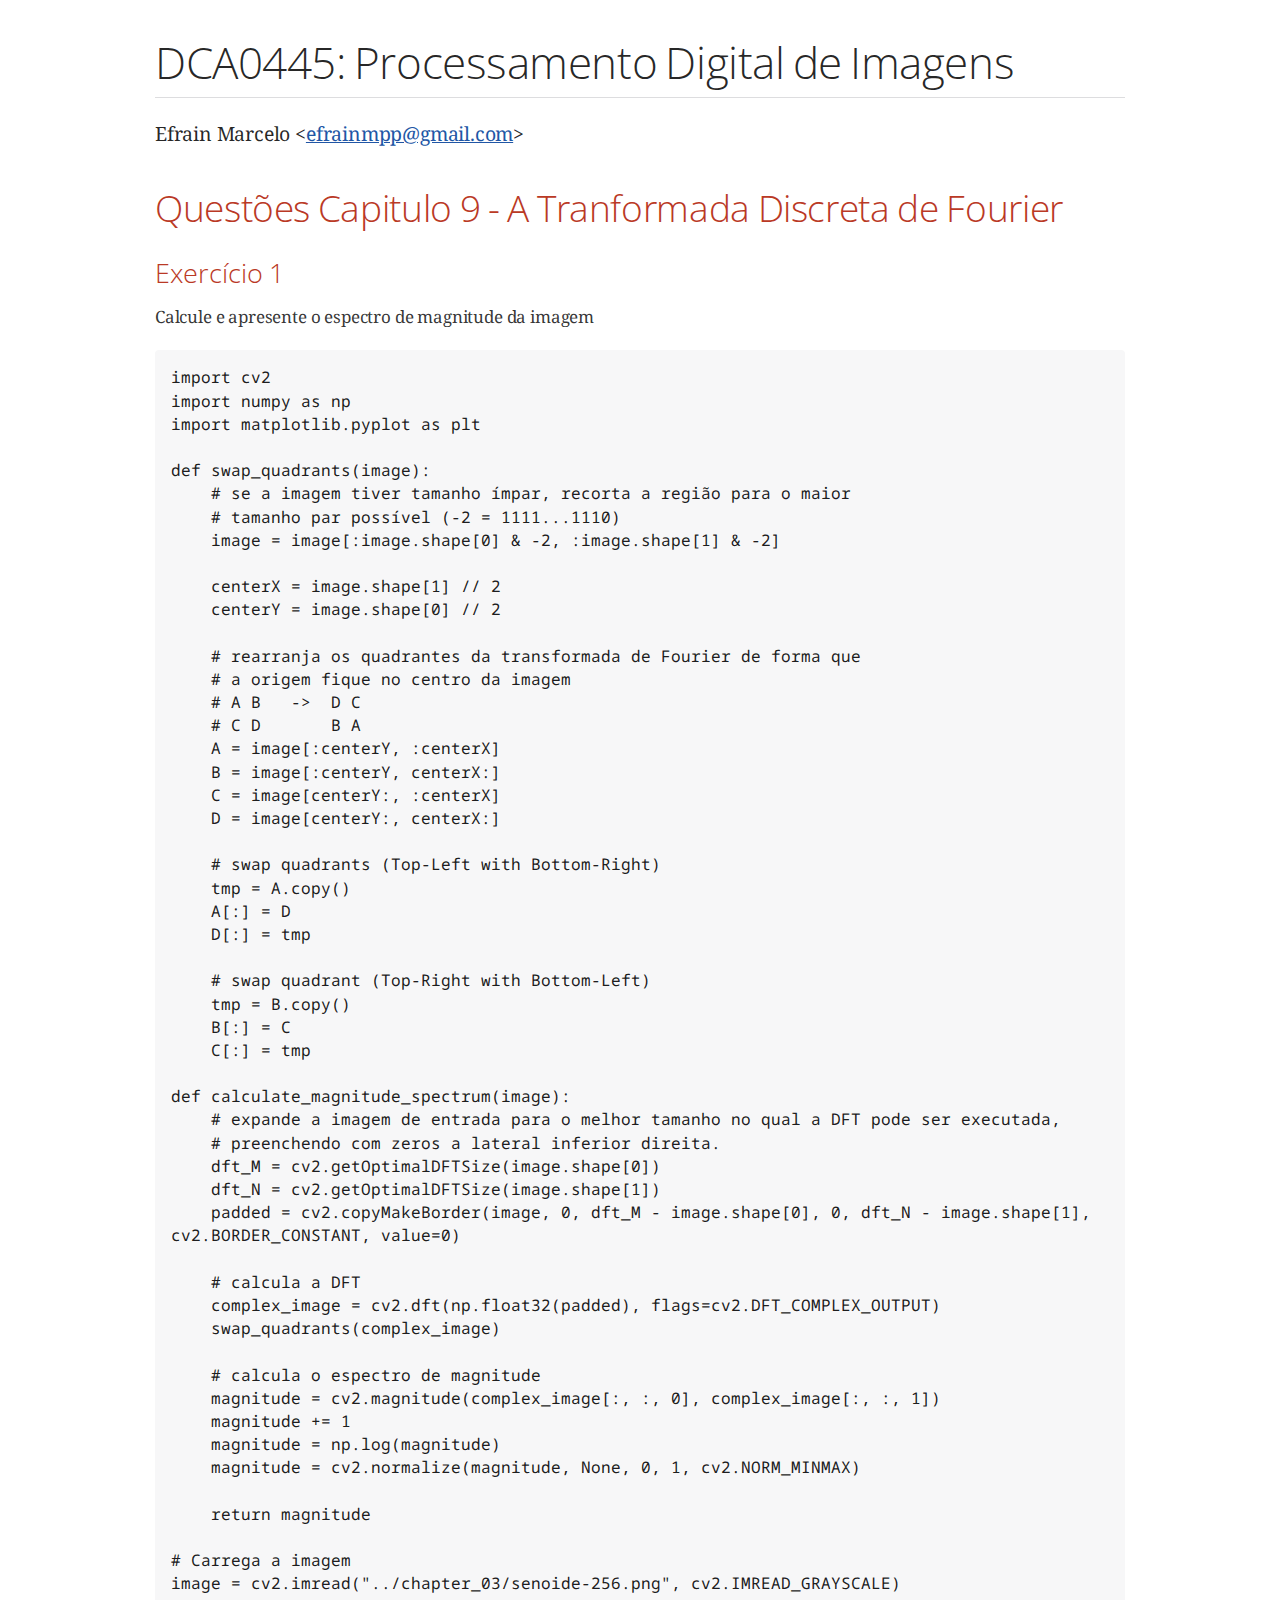
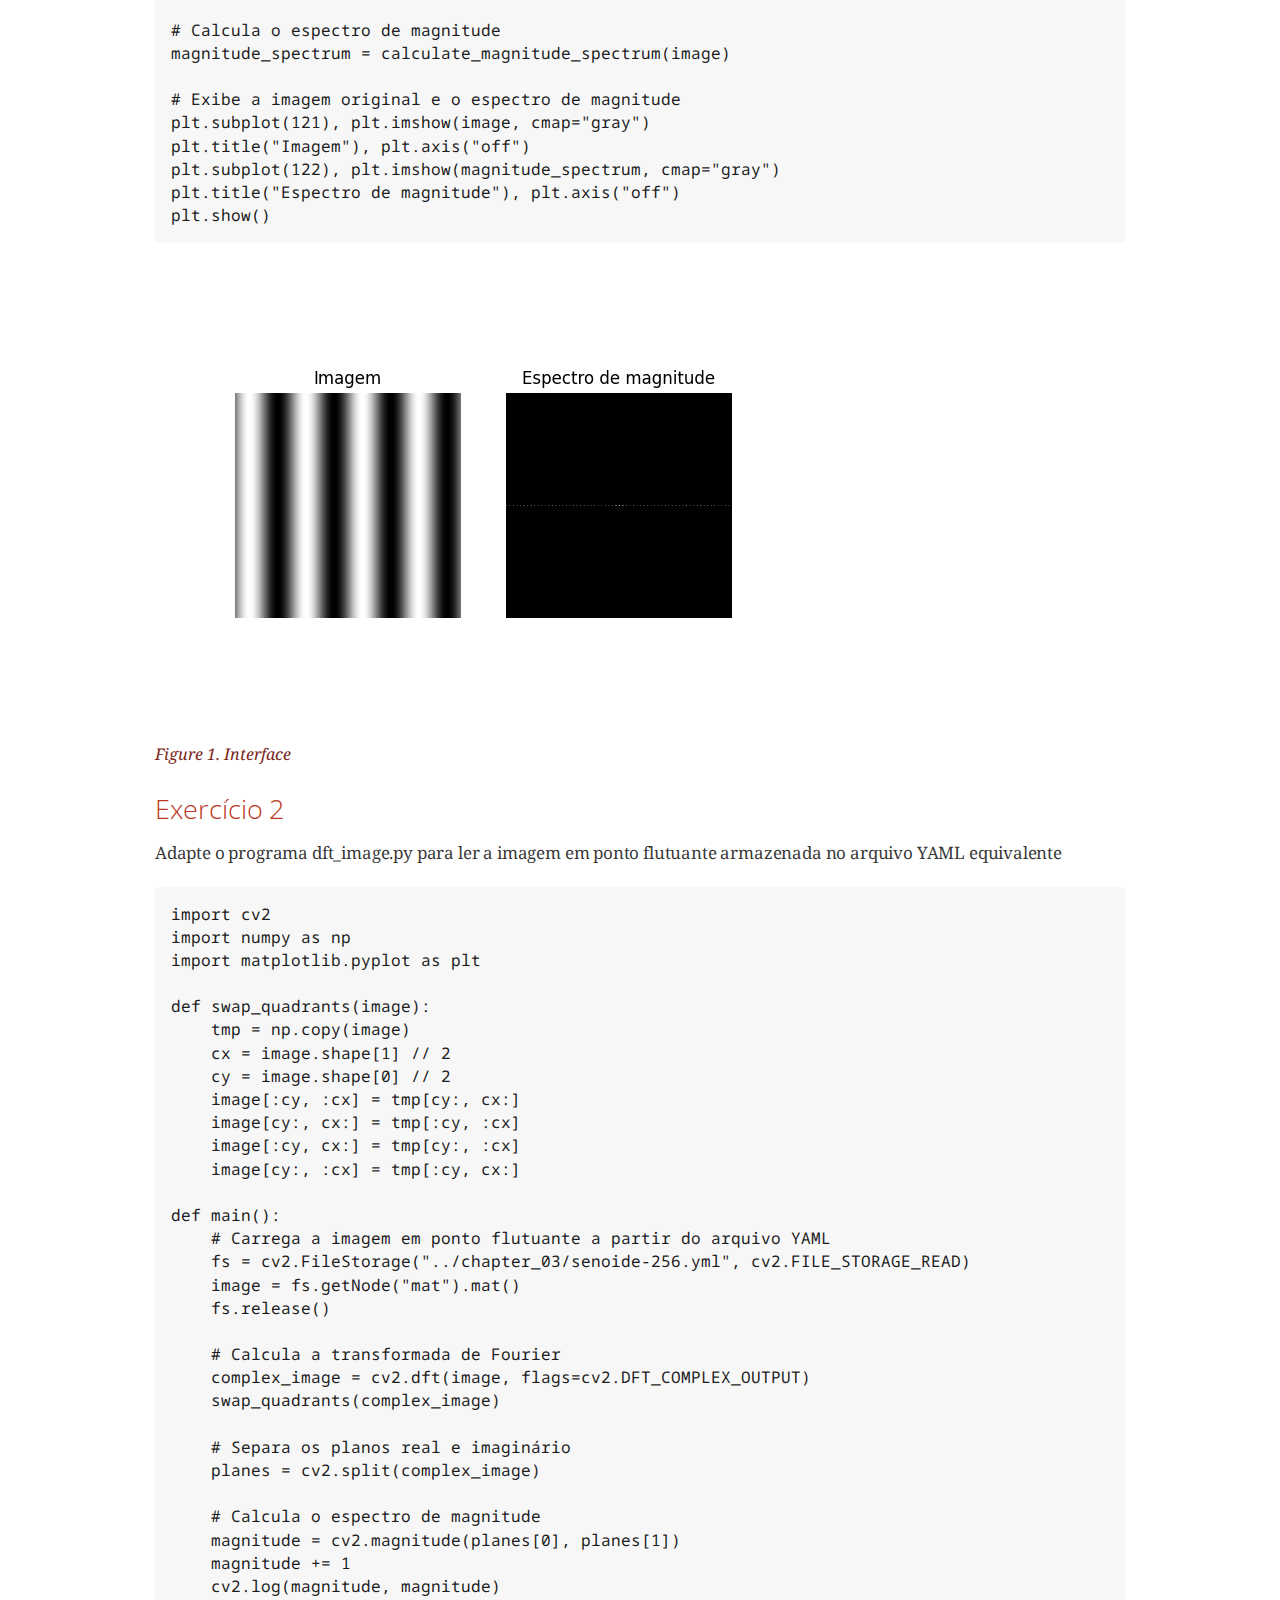
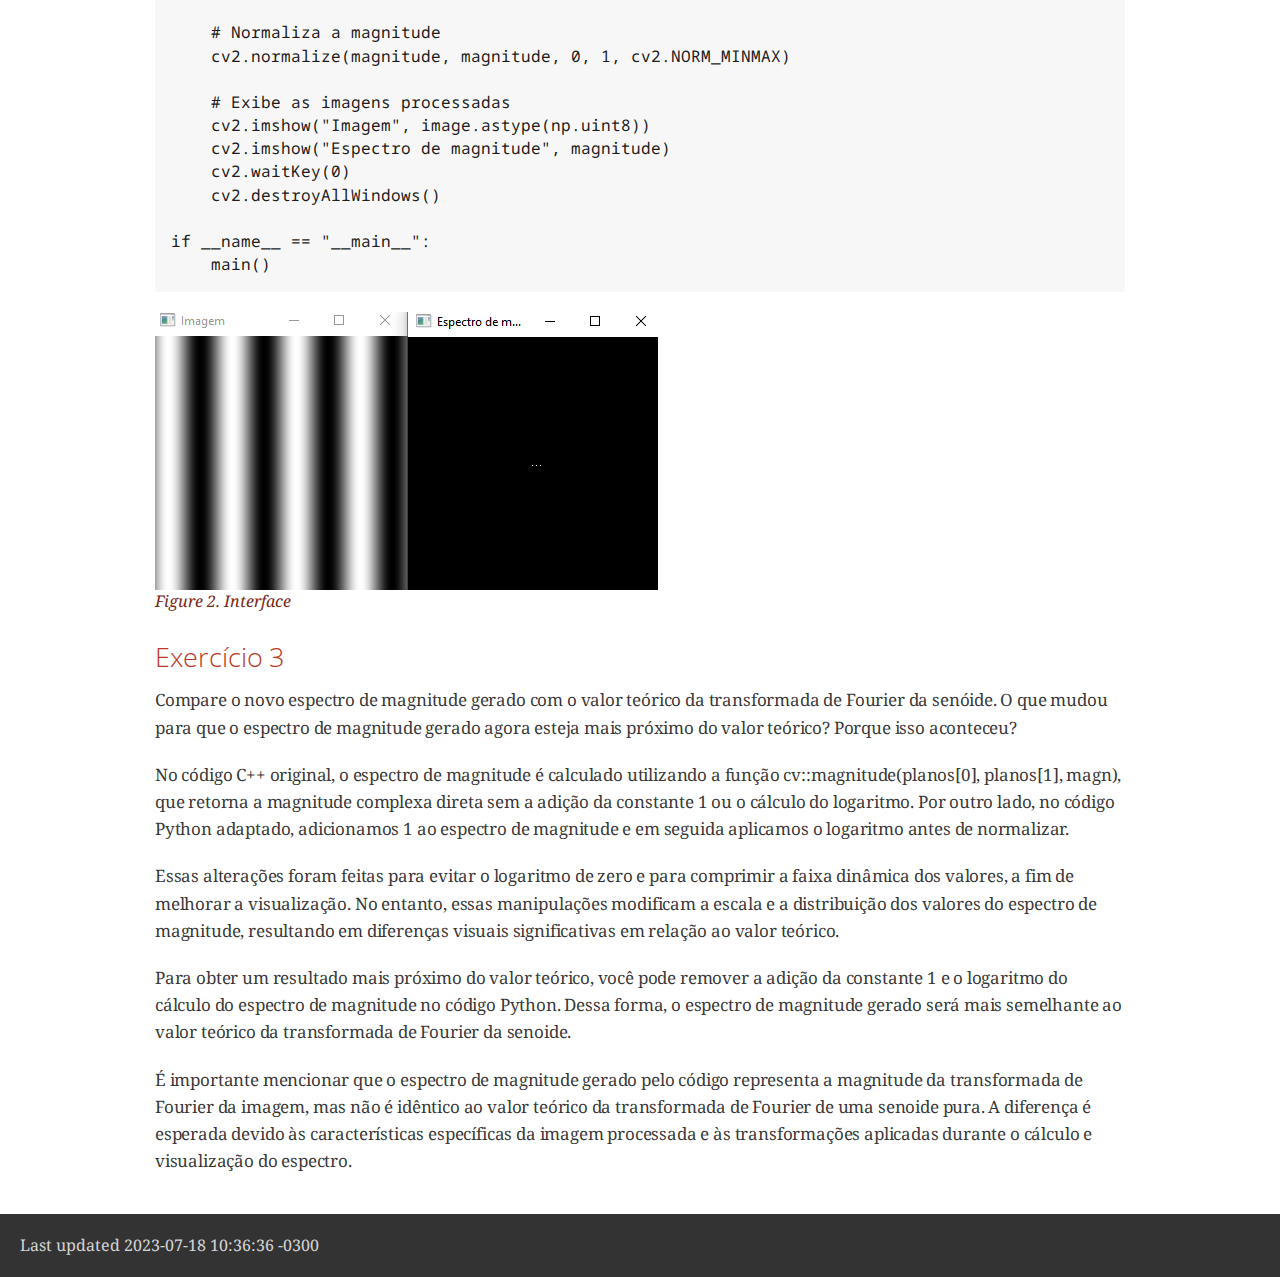
<file: capitulo9.html>
<!DOCTYPE html>
<html lang="en">
<head>
<meta charset="UTF-8">
<meta http-equiv="X-UA-Compatible" content="IE=edge">
<meta name="viewport" content="width=device-width, initial-scale=1.0">
<meta name="generator" content="Asciidoctor 2.0.20">
<title>DCA0445: Processamento Digital de Imagens</title>
<link rel="stylesheet" href="https://fonts.googleapis.com/css?family=Open+Sans:300,300italic,400,400italic,600,600italic%7CNoto+Serif:400,400italic,700,700italic%7CDroid+Sans+Mono:400,700">
<style>
/*! Asciidoctor default stylesheet | MIT License | https://asciidoctor.org */
/* Uncomment the following line when using as a custom stylesheet */
/* @import "https://fonts.googleapis.com/css?family=Open+Sans:300,300italic,400,400italic,600,600italic%7CNoto+Serif:400,400italic,700,700italic%7CDroid+Sans+Mono:400,700"; */
html{font-family:sans-serif;-webkit-text-size-adjust:100%}
a{background:none}
a:focus{outline:thin dotted}
a:active,a:hover{outline:0}
h1{font-size:2em;margin:.67em 0}
b,strong{font-weight:bold}
abbr{font-size:.9em}
abbr[title]{cursor:help;border-bottom:1px dotted #dddddf;text-decoration:none}
dfn{font-style:italic}
hr{height:0}
mark{background:#ff0;color:#000}
code,kbd,pre,samp{font-family:monospace;font-size:1em}
pre{white-space:pre-wrap}
q{quotes:"\201C" "\201D" "\2018" "\2019"}
small{font-size:80%}
sub,sup{font-size:75%;line-height:0;position:relative;vertical-align:baseline}
sup{top:-.5em}
sub{bottom:-.25em}
img{border:0}
svg:not(:root){overflow:hidden}
figure{margin:0}
audio,video{display:inline-block}
audio:not([controls]){display:none;height:0}
fieldset{border:1px solid silver;margin:0 2px;padding:.35em .625em .75em}
legend{border:0;padding:0}
button,input,select,textarea{font-family:inherit;font-size:100%;margin:0}
button,input{line-height:normal}
button,select{text-transform:none}
button,html input[type=button],input[type=reset],input[type=submit]{-webkit-appearance:button;cursor:pointer}
button[disabled],html input[disabled]{cursor:default}
input[type=checkbox],input[type=radio]{padding:0}
button::-moz-focus-inner,input::-moz-focus-inner{border:0;padding:0}
textarea{overflow:auto;vertical-align:top}
table{border-collapse:collapse;border-spacing:0}
*,::before,::after{box-sizing:border-box}
html,body{font-size:100%}
body{background:#fff;color:rgba(0,0,0,.8);padding:0;margin:0;font-family:"Noto Serif","DejaVu Serif",serif;line-height:1;position:relative;cursor:auto;-moz-tab-size:4;-o-tab-size:4;tab-size:4;word-wrap:anywhere;-moz-osx-font-smoothing:grayscale;-webkit-font-smoothing:antialiased}
a:hover{cursor:pointer}
img,object,embed{max-width:100%;height:auto}
object,embed{height:100%}
img{-ms-interpolation-mode:bicubic}
.left{float:left!important}
.right{float:right!important}
.text-left{text-align:left!important}
.text-right{text-align:right!important}
.text-center{text-align:center!important}
.text-justify{text-align:justify!important}
.hide{display:none}
img,object,svg{display:inline-block;vertical-align:middle}
textarea{height:auto;min-height:50px}
select{width:100%}
.subheader,.admonitionblock td.content>.title,.audioblock>.title,.exampleblock>.title,.imageblock>.title,.listingblock>.title,.literalblock>.title,.stemblock>.title,.openblock>.title,.paragraph>.title,.quoteblock>.title,table.tableblock>.title,.verseblock>.title,.videoblock>.title,.dlist>.title,.olist>.title,.ulist>.title,.qlist>.title,.hdlist>.title{line-height:1.45;color:#7a2518;font-weight:400;margin-top:0;margin-bottom:.25em}
div,dl,dt,dd,ul,ol,li,h1,h2,h3,#toctitle,.sidebarblock>.content>.title,h4,h5,h6,pre,form,p,blockquote,th,td{margin:0;padding:0}
a{color:#2156a5;text-decoration:underline;line-height:inherit}
a:hover,a:focus{color:#1d4b8f}
a img{border:0}
p{line-height:1.6;margin-bottom:1.25em;text-rendering:optimizeLegibility}
p aside{font-size:.875em;line-height:1.35;font-style:italic}
h1,h2,h3,#toctitle,.sidebarblock>.content>.title,h4,h5,h6{font-family:"Open Sans","DejaVu Sans",sans-serif;font-weight:300;font-style:normal;color:#ba3925;text-rendering:optimizeLegibility;margin-top:1em;margin-bottom:.5em;line-height:1.0125em}
h1 small,h2 small,h3 small,#toctitle small,.sidebarblock>.content>.title small,h4 small,h5 small,h6 small{font-size:60%;color:#e99b8f;line-height:0}
h1{font-size:2.125em}
h2{font-size:1.6875em}
h3,#toctitle,.sidebarblock>.content>.title{font-size:1.375em}
h4,h5{font-size:1.125em}
h6{font-size:1em}
hr{border:solid #dddddf;border-width:1px 0 0;clear:both;margin:1.25em 0 1.1875em}
em,i{font-style:italic;line-height:inherit}
strong,b{font-weight:bold;line-height:inherit}
small{font-size:60%;line-height:inherit}
code{font-family:"Droid Sans Mono","DejaVu Sans Mono",monospace;font-weight:400;color:rgba(0,0,0,.9)}
ul,ol,dl{line-height:1.6;margin-bottom:1.25em;list-style-position:outside;font-family:inherit}
ul,ol{margin-left:1.5em}
ul li ul,ul li ol{margin-left:1.25em;margin-bottom:0}
ul.circle{list-style-type:circle}
ul.disc{list-style-type:disc}
ul.square{list-style-type:square}
ul.circle ul:not([class]),ul.disc ul:not([class]),ul.square ul:not([class]){list-style:inherit}
ol li ul,ol li ol{margin-left:1.25em;margin-bottom:0}
dl dt{margin-bottom:.3125em;font-weight:bold}
dl dd{margin-bottom:1.25em}
blockquote{margin:0 0 1.25em;padding:.5625em 1.25em 0 1.1875em;border-left:1px solid #ddd}
blockquote,blockquote p{line-height:1.6;color:rgba(0,0,0,.85)}
@media screen and (min-width:768px){h1,h2,h3,#toctitle,.sidebarblock>.content>.title,h4,h5,h6{line-height:1.2}
h1{font-size:2.75em}
h2{font-size:2.3125em}
h3,#toctitle,.sidebarblock>.content>.title{font-size:1.6875em}
h4{font-size:1.4375em}}
table{background:#fff;margin-bottom:1.25em;border:1px solid #dedede;word-wrap:normal}
table thead,table tfoot{background:#f7f8f7}
table thead tr th,table thead tr td,table tfoot tr th,table tfoot tr td{padding:.5em .625em .625em;font-size:inherit;color:rgba(0,0,0,.8);text-align:left}
table tr th,table tr td{padding:.5625em .625em;font-size:inherit;color:rgba(0,0,0,.8)}
table tr.even,table tr.alt{background:#f8f8f7}
table thead tr th,table tfoot tr th,table tbody tr td,table tr td,table tfoot tr td{line-height:1.6}
h1,h2,h3,#toctitle,.sidebarblock>.content>.title,h4,h5,h6{line-height:1.2;word-spacing:-.05em}
h1 strong,h2 strong,h3 strong,#toctitle strong,.sidebarblock>.content>.title strong,h4 strong,h5 strong,h6 strong{font-weight:400}
.center{margin-left:auto;margin-right:auto}
.stretch{width:100%}
.clearfix::before,.clearfix::after,.float-group::before,.float-group::after{content:" ";display:table}
.clearfix::after,.float-group::after{clear:both}
:not(pre).nobreak{word-wrap:normal}
:not(pre).nowrap{white-space:nowrap}
:not(pre).pre-wrap{white-space:pre-wrap}
:not(pre):not([class^=L])>code{font-size:.9375em;font-style:normal!important;letter-spacing:0;padding:.1em .5ex;word-spacing:-.15em;background:#f7f7f8;border-radius:4px;line-height:1.45;text-rendering:optimizeSpeed}
pre{color:rgba(0,0,0,.9);font-family:"Droid Sans Mono","DejaVu Sans Mono",monospace;line-height:1.45;text-rendering:optimizeSpeed}
pre code,pre pre{color:inherit;font-size:inherit;line-height:inherit}
pre>code{display:block}
pre.nowrap,pre.nowrap pre{white-space:pre;word-wrap:normal}
em em{font-style:normal}
strong strong{font-weight:400}
.keyseq{color:rgba(51,51,51,.8)}
kbd{font-family:"Droid Sans Mono","DejaVu Sans Mono",monospace;display:inline-block;color:rgba(0,0,0,.8);font-size:.65em;line-height:1.45;background:#f7f7f7;border:1px solid #ccc;border-radius:3px;box-shadow:0 1px 0 rgba(0,0,0,.2),inset 0 0 0 .1em #fff;margin:0 .15em;padding:.2em .5em;vertical-align:middle;position:relative;top:-.1em;white-space:nowrap}
.keyseq kbd:first-child{margin-left:0}
.keyseq kbd:last-child{margin-right:0}
.menuseq,.menuref{color:#000}
.menuseq b:not(.caret),.menuref{font-weight:inherit}
.menuseq{word-spacing:-.02em}
.menuseq b.caret{font-size:1.25em;line-height:.8}
.menuseq i.caret{font-weight:bold;text-align:center;width:.45em}
b.button::before,b.button::after{position:relative;top:-1px;font-weight:400}
b.button::before{content:"[";padding:0 3px 0 2px}
b.button::after{content:"]";padding:0 2px 0 3px}
p a>code:hover{color:rgba(0,0,0,.9)}
#header,#content,#footnotes,#footer{width:100%;margin:0 auto;max-width:62.5em;*zoom:1;position:relative;padding-left:.9375em;padding-right:.9375em}
#header::before,#header::after,#content::before,#content::after,#footnotes::before,#footnotes::after,#footer::before,#footer::after{content:" ";display:table}
#header::after,#content::after,#footnotes::after,#footer::after{clear:both}
#content{margin-top:1.25em}
#content::before{content:none}
#header>h1:first-child{color:rgba(0,0,0,.85);margin-top:2.25rem;margin-bottom:0}
#header>h1:first-child+#toc{margin-top:8px;border-top:1px solid #dddddf}
#header>h1:only-child,body.toc2 #header>h1:nth-last-child(2){border-bottom:1px solid #dddddf;padding-bottom:8px}
#header .details{border-bottom:1px solid #dddddf;line-height:1.45;padding-top:.25em;padding-bottom:.25em;padding-left:.25em;color:rgba(0,0,0,.6);display:flex;flex-flow:row wrap}
#header .details span:first-child{margin-left:-.125em}
#header .details span.email a{color:rgba(0,0,0,.85)}
#header .details br{display:none}
#header .details br+span::before{content:"\00a0\2013\00a0"}
#header .details br+span.author::before{content:"\00a0\22c5\00a0";color:rgba(0,0,0,.85)}
#header .details br+span#revremark::before{content:"\00a0|\00a0"}
#header #revnumber{text-transform:capitalize}
#header #revnumber::after{content:"\00a0"}
#content>h1:first-child:not([class]){color:rgba(0,0,0,.85);border-bottom:1px solid #dddddf;padding-bottom:8px;margin-top:0;padding-top:1rem;margin-bottom:1.25rem}
#toc{border-bottom:1px solid #e7e7e9;padding-bottom:.5em}
#toc>ul{margin-left:.125em}
#toc ul.sectlevel0>li>a{font-style:italic}
#toc ul.sectlevel0 ul.sectlevel1{margin:.5em 0}
#toc ul{font-family:"Open Sans","DejaVu Sans",sans-serif;list-style-type:none}
#toc li{line-height:1.3334;margin-top:.3334em}
#toc a{text-decoration:none}
#toc a:active{text-decoration:underline}
#toctitle{color:#7a2518;font-size:1.2em}
@media screen and (min-width:768px){#toctitle{font-size:1.375em}
body.toc2{padding-left:15em;padding-right:0}
#toc.toc2{margin-top:0!important;background:#f8f8f7;position:fixed;width:15em;left:0;top:0;border-right:1px solid #e7e7e9;border-top-width:0!important;border-bottom-width:0!important;z-index:1000;padding:1.25em 1em;height:100%;overflow:auto}
#toc.toc2 #toctitle{margin-top:0;margin-bottom:.8rem;font-size:1.2em}
#toc.toc2>ul{font-size:.9em;margin-bottom:0}
#toc.toc2 ul ul{margin-left:0;padding-left:1em}
#toc.toc2 ul.sectlevel0 ul.sectlevel1{padding-left:0;margin-top:.5em;margin-bottom:.5em}
body.toc2.toc-right{padding-left:0;padding-right:15em}
body.toc2.toc-right #toc.toc2{border-right-width:0;border-left:1px solid #e7e7e9;left:auto;right:0}}
@media screen and (min-width:1280px){body.toc2{padding-left:20em;padding-right:0}
#toc.toc2{width:20em}
#toc.toc2 #toctitle{font-size:1.375em}
#toc.toc2>ul{font-size:.95em}
#toc.toc2 ul ul{padding-left:1.25em}
body.toc2.toc-right{padding-left:0;padding-right:20em}}
#content #toc{border:1px solid #e0e0dc;margin-bottom:1.25em;padding:1.25em;background:#f8f8f7;border-radius:4px}
#content #toc>:first-child{margin-top:0}
#content #toc>:last-child{margin-bottom:0}
#footer{max-width:none;background:rgba(0,0,0,.8);padding:1.25em}
#footer-text{color:hsla(0,0%,100%,.8);line-height:1.44}
#content{margin-bottom:.625em}
.sect1{padding-bottom:.625em}
@media screen and (min-width:768px){#content{margin-bottom:1.25em}
.sect1{padding-bottom:1.25em}}
.sect1:last-child{padding-bottom:0}
.sect1+.sect1{border-top:1px solid #e7e7e9}
#content h1>a.anchor,h2>a.anchor,h3>a.anchor,#toctitle>a.anchor,.sidebarblock>.content>.title>a.anchor,h4>a.anchor,h5>a.anchor,h6>a.anchor{position:absolute;z-index:1001;width:1.5ex;margin-left:-1.5ex;display:block;text-decoration:none!important;visibility:hidden;text-align:center;font-weight:400}
#content h1>a.anchor::before,h2>a.anchor::before,h3>a.anchor::before,#toctitle>a.anchor::before,.sidebarblock>.content>.title>a.anchor::before,h4>a.anchor::before,h5>a.anchor::before,h6>a.anchor::before{content:"\00A7";font-size:.85em;display:block;padding-top:.1em}
#content h1:hover>a.anchor,#content h1>a.anchor:hover,h2:hover>a.anchor,h2>a.anchor:hover,h3:hover>a.anchor,#toctitle:hover>a.anchor,.sidebarblock>.content>.title:hover>a.anchor,h3>a.anchor:hover,#toctitle>a.anchor:hover,.sidebarblock>.content>.title>a.anchor:hover,h4:hover>a.anchor,h4>a.anchor:hover,h5:hover>a.anchor,h5>a.anchor:hover,h6:hover>a.anchor,h6>a.anchor:hover{visibility:visible}
#content h1>a.link,h2>a.link,h3>a.link,#toctitle>a.link,.sidebarblock>.content>.title>a.link,h4>a.link,h5>a.link,h6>a.link{color:#ba3925;text-decoration:none}
#content h1>a.link:hover,h2>a.link:hover,h3>a.link:hover,#toctitle>a.link:hover,.sidebarblock>.content>.title>a.link:hover,h4>a.link:hover,h5>a.link:hover,h6>a.link:hover{color:#a53221}
details,.audioblock,.imageblock,.literalblock,.listingblock,.stemblock,.videoblock{margin-bottom:1.25em}
details{margin-left:1.25rem}
details>summary{cursor:pointer;display:block;position:relative;line-height:1.6;margin-bottom:.625rem;outline:none;-webkit-tap-highlight-color:transparent}
details>summary::-webkit-details-marker{display:none}
details>summary::before{content:"";border:solid transparent;border-left:solid;border-width:.3em 0 .3em .5em;position:absolute;top:.5em;left:-1.25rem;transform:translateX(15%)}
details[open]>summary::before{border:solid transparent;border-top:solid;border-width:.5em .3em 0;transform:translateY(15%)}
details>summary::after{content:"";width:1.25rem;height:1em;position:absolute;top:.3em;left:-1.25rem}
.admonitionblock td.content>.title,.audioblock>.title,.exampleblock>.title,.imageblock>.title,.listingblock>.title,.literalblock>.title,.stemblock>.title,.openblock>.title,.paragraph>.title,.quoteblock>.title,table.tableblock>.title,.verseblock>.title,.videoblock>.title,.dlist>.title,.olist>.title,.ulist>.title,.qlist>.title,.hdlist>.title{text-rendering:optimizeLegibility;text-align:left;font-family:"Noto Serif","DejaVu Serif",serif;font-size:1rem;font-style:italic}
table.tableblock.fit-content>caption.title{white-space:nowrap;width:0}
.paragraph.lead>p,#preamble>.sectionbody>[class=paragraph]:first-of-type p{font-size:1.21875em;line-height:1.6;color:rgba(0,0,0,.85)}
.admonitionblock>table{border-collapse:separate;border:0;background:none;width:100%}
.admonitionblock>table td.icon{text-align:center;width:80px}
.admonitionblock>table td.icon img{max-width:none}
.admonitionblock>table td.icon .title{font-weight:bold;font-family:"Open Sans","DejaVu Sans",sans-serif;text-transform:uppercase}
.admonitionblock>table td.content{padding-left:1.125em;padding-right:1.25em;border-left:1px solid #dddddf;color:rgba(0,0,0,.6);word-wrap:anywhere}
.admonitionblock>table td.content>:last-child>:last-child{margin-bottom:0}
.exampleblock>.content{border:1px solid #e6e6e6;margin-bottom:1.25em;padding:1.25em;background:#fff;border-radius:4px}
.sidebarblock{border:1px solid #dbdbd6;margin-bottom:1.25em;padding:1.25em;background:#f3f3f2;border-radius:4px}
.sidebarblock>.content>.title{color:#7a2518;margin-top:0;text-align:center}
.exampleblock>.content>:first-child,.sidebarblock>.content>:first-child{margin-top:0}
.exampleblock>.content>:last-child,.exampleblock>.content>:last-child>:last-child,.exampleblock>.content .olist>ol>li:last-child>:last-child,.exampleblock>.content .ulist>ul>li:last-child>:last-child,.exampleblock>.content .qlist>ol>li:last-child>:last-child,.sidebarblock>.content>:last-child,.sidebarblock>.content>:last-child>:last-child,.sidebarblock>.content .olist>ol>li:last-child>:last-child,.sidebarblock>.content .ulist>ul>li:last-child>:last-child,.sidebarblock>.content .qlist>ol>li:last-child>:last-child{margin-bottom:0}
.literalblock pre,.listingblock>.content>pre{border-radius:4px;overflow-x:auto;padding:1em;font-size:.8125em}
@media screen and (min-width:768px){.literalblock pre,.listingblock>.content>pre{font-size:.90625em}}
@media screen and (min-width:1280px){.literalblock pre,.listingblock>.content>pre{font-size:1em}}
.literalblock pre,.listingblock>.content>pre:not(.highlight),.listingblock>.content>pre[class=highlight],.listingblock>.content>pre[class^="highlight "]{background:#f7f7f8}
.literalblock.output pre{color:#f7f7f8;background:rgba(0,0,0,.9)}
.listingblock>.content{position:relative}
.listingblock code[data-lang]::before{display:none;content:attr(data-lang);position:absolute;font-size:.75em;top:.425rem;right:.5rem;line-height:1;text-transform:uppercase;color:inherit;opacity:.5}
.listingblock:hover code[data-lang]::before{display:block}
.listingblock.terminal pre .command::before{content:attr(data-prompt);padding-right:.5em;color:inherit;opacity:.5}
.listingblock.terminal pre .command:not([data-prompt])::before{content:"$"}
.listingblock pre.highlightjs{padding:0}
.listingblock pre.highlightjs>code{padding:1em;border-radius:4px}
.listingblock pre.prettyprint{border-width:0}
.prettyprint{background:#f7f7f8}
pre.prettyprint .linenums{line-height:1.45;margin-left:2em}
pre.prettyprint li{background:none;list-style-type:inherit;padding-left:0}
pre.prettyprint li code[data-lang]::before{opacity:1}
pre.prettyprint li:not(:first-child) code[data-lang]::before{display:none}
table.linenotable{border-collapse:separate;border:0;margin-bottom:0;background:none}
table.linenotable td[class]{color:inherit;vertical-align:top;padding:0;line-height:inherit;white-space:normal}
table.linenotable td.code{padding-left:.75em}
table.linenotable td.linenos,pre.pygments .linenos{border-right:1px solid;opacity:.35;padding-right:.5em;-webkit-user-select:none;-moz-user-select:none;-ms-user-select:none;user-select:none}
pre.pygments span.linenos{display:inline-block;margin-right:.75em}
.quoteblock{margin:0 1em 1.25em 1.5em;display:table}
.quoteblock:not(.excerpt)>.title{margin-left:-1.5em;margin-bottom:.75em}
.quoteblock blockquote,.quoteblock p{color:rgba(0,0,0,.85);font-size:1.15rem;line-height:1.75;word-spacing:.1em;letter-spacing:0;font-style:italic;text-align:justify}
.quoteblock blockquote{margin:0;padding:0;border:0}
.quoteblock blockquote::before{content:"\201c";float:left;font-size:2.75em;font-weight:bold;line-height:.6em;margin-left:-.6em;color:#7a2518;text-shadow:0 1px 2px rgba(0,0,0,.1)}
.quoteblock blockquote>.paragraph:last-child p{margin-bottom:0}
.quoteblock .attribution{margin-top:.75em;margin-right:.5ex;text-align:right}
.verseblock{margin:0 1em 1.25em}
.verseblock pre{font-family:"Open Sans","DejaVu Sans",sans-serif;font-size:1.15rem;color:rgba(0,0,0,.85);font-weight:300;text-rendering:optimizeLegibility}
.verseblock pre strong{font-weight:400}
.verseblock .attribution{margin-top:1.25rem;margin-left:.5ex}
.quoteblock .attribution,.verseblock .attribution{font-size:.9375em;line-height:1.45;font-style:italic}
.quoteblock .attribution br,.verseblock .attribution br{display:none}
.quoteblock .attribution cite,.verseblock .attribution cite{display:block;letter-spacing:-.025em;color:rgba(0,0,0,.6)}
.quoteblock.abstract blockquote::before,.quoteblock.excerpt blockquote::before,.quoteblock .quoteblock blockquote::before{display:none}
.quoteblock.abstract blockquote,.quoteblock.abstract p,.quoteblock.excerpt blockquote,.quoteblock.excerpt p,.quoteblock .quoteblock blockquote,.quoteblock .quoteblock p{line-height:1.6;word-spacing:0}
.quoteblock.abstract{margin:0 1em 1.25em;display:block}
.quoteblock.abstract>.title{margin:0 0 .375em;font-size:1.15em;text-align:center}
.quoteblock.excerpt>blockquote,.quoteblock .quoteblock{padding:0 0 .25em 1em;border-left:.25em solid #dddddf}
.quoteblock.excerpt,.quoteblock .quoteblock{margin-left:0}
.quoteblock.excerpt blockquote,.quoteblock.excerpt p,.quoteblock .quoteblock blockquote,.quoteblock .quoteblock p{color:inherit;font-size:1.0625rem}
.quoteblock.excerpt .attribution,.quoteblock .quoteblock .attribution{color:inherit;font-size:.85rem;text-align:left;margin-right:0}
p.tableblock:last-child{margin-bottom:0}
td.tableblock>.content{margin-bottom:1.25em;word-wrap:anywhere}
td.tableblock>.content>:last-child{margin-bottom:-1.25em}
table.tableblock,th.tableblock,td.tableblock{border:0 solid #dedede}
table.grid-all>*>tr>*{border-width:1px}
table.grid-cols>*>tr>*{border-width:0 1px}
table.grid-rows>*>tr>*{border-width:1px 0}
table.frame-all{border-width:1px}
table.frame-ends{border-width:1px 0}
table.frame-sides{border-width:0 1px}
table.frame-none>colgroup+*>:first-child>*,table.frame-sides>colgroup+*>:first-child>*{border-top-width:0}
table.frame-none>:last-child>:last-child>*,table.frame-sides>:last-child>:last-child>*{border-bottom-width:0}
table.frame-none>*>tr>:first-child,table.frame-ends>*>tr>:first-child{border-left-width:0}
table.frame-none>*>tr>:last-child,table.frame-ends>*>tr>:last-child{border-right-width:0}
table.stripes-all>*>tr,table.stripes-odd>*>tr:nth-of-type(odd),table.stripes-even>*>tr:nth-of-type(even),table.stripes-hover>*>tr:hover{background:#f8f8f7}
th.halign-left,td.halign-left{text-align:left}
th.halign-right,td.halign-right{text-align:right}
th.halign-center,td.halign-center{text-align:center}
th.valign-top,td.valign-top{vertical-align:top}
th.valign-bottom,td.valign-bottom{vertical-align:bottom}
th.valign-middle,td.valign-middle{vertical-align:middle}
table thead th,table tfoot th{font-weight:bold}
tbody tr th{background:#f7f8f7}
tbody tr th,tbody tr th p,tfoot tr th,tfoot tr th p{color:rgba(0,0,0,.8);font-weight:bold}
p.tableblock>code:only-child{background:none;padding:0}
p.tableblock{font-size:1em}
ol{margin-left:1.75em}
ul li ol{margin-left:1.5em}
dl dd{margin-left:1.125em}
dl dd:last-child,dl dd:last-child>:last-child{margin-bottom:0}
li p,ul dd,ol dd,.olist .olist,.ulist .ulist,.ulist .olist,.olist .ulist{margin-bottom:.625em}
ul.checklist,ul.none,ol.none,ul.no-bullet,ol.no-bullet,ol.unnumbered,ul.unstyled,ol.unstyled{list-style-type:none}
ul.no-bullet,ol.no-bullet,ol.unnumbered{margin-left:.625em}
ul.unstyled,ol.unstyled{margin-left:0}
li>p:empty:only-child::before{content:"";display:inline-block}
ul.checklist>li>p:first-child{margin-left:-1em}
ul.checklist>li>p:first-child>.fa-square-o:first-child,ul.checklist>li>p:first-child>.fa-check-square-o:first-child{width:1.25em;font-size:.8em;position:relative;bottom:.125em}
ul.checklist>li>p:first-child>input[type=checkbox]:first-child{margin-right:.25em}
ul.inline{display:flex;flex-flow:row wrap;list-style:none;margin:0 0 .625em -1.25em}
ul.inline>li{margin-left:1.25em}
.unstyled dl dt{font-weight:400;font-style:normal}
ol.arabic{list-style-type:decimal}
ol.decimal{list-style-type:decimal-leading-zero}
ol.loweralpha{list-style-type:lower-alpha}
ol.upperalpha{list-style-type:upper-alpha}
ol.lowerroman{list-style-type:lower-roman}
ol.upperroman{list-style-type:upper-roman}
ol.lowergreek{list-style-type:lower-greek}
.hdlist>table,.colist>table{border:0;background:none}
.hdlist>table>tbody>tr,.colist>table>tbody>tr{background:none}
td.hdlist1,td.hdlist2{vertical-align:top;padding:0 .625em}
td.hdlist1{font-weight:bold;padding-bottom:1.25em}
td.hdlist2{word-wrap:anywhere}
.literalblock+.colist,.listingblock+.colist{margin-top:-.5em}
.colist td:not([class]):first-child{padding:.4em .75em 0;line-height:1;vertical-align:top}
.colist td:not([class]):first-child img{max-width:none}
.colist td:not([class]):last-child{padding:.25em 0}
.thumb,.th{line-height:0;display:inline-block;border:4px solid #fff;box-shadow:0 0 0 1px #ddd}
.imageblock.left{margin:.25em .625em 1.25em 0}
.imageblock.right{margin:.25em 0 1.25em .625em}
.imageblock>.title{margin-bottom:0}
.imageblock.thumb,.imageblock.th{border-width:6px}
.imageblock.thumb>.title,.imageblock.th>.title{padding:0 .125em}
.image.left,.image.right{margin-top:.25em;margin-bottom:.25em;display:inline-block;line-height:0}
.image.left{margin-right:.625em}
.image.right{margin-left:.625em}
a.image{text-decoration:none;display:inline-block}
a.image object{pointer-events:none}
sup.footnote,sup.footnoteref{font-size:.875em;position:static;vertical-align:super}
sup.footnote a,sup.footnoteref a{text-decoration:none}
sup.footnote a:active,sup.footnoteref a:active{text-decoration:underline}
#footnotes{padding-top:.75em;padding-bottom:.75em;margin-bottom:.625em}
#footnotes hr{width:20%;min-width:6.25em;margin:-.25em 0 .75em;border-width:1px 0 0}
#footnotes .footnote{padding:0 .375em 0 .225em;line-height:1.3334;font-size:.875em;margin-left:1.2em;margin-bottom:.2em}
#footnotes .footnote a:first-of-type{font-weight:bold;text-decoration:none;margin-left:-1.05em}
#footnotes .footnote:last-of-type{margin-bottom:0}
#content #footnotes{margin-top:-.625em;margin-bottom:0;padding:.75em 0}
div.unbreakable{page-break-inside:avoid}
.big{font-size:larger}
.small{font-size:smaller}
.underline{text-decoration:underline}
.overline{text-decoration:overline}
.line-through{text-decoration:line-through}
.aqua{color:#00bfbf}
.aqua-background{background:#00fafa}
.black{color:#000}
.black-background{background:#000}
.blue{color:#0000bf}
.blue-background{background:#0000fa}
.fuchsia{color:#bf00bf}
.fuchsia-background{background:#fa00fa}
.gray{color:#606060}
.gray-background{background:#7d7d7d}
.green{color:#006000}
.green-background{background:#007d00}
.lime{color:#00bf00}
.lime-background{background:#00fa00}
.maroon{color:#600000}
.maroon-background{background:#7d0000}
.navy{color:#000060}
.navy-background{background:#00007d}
.olive{color:#606000}
.olive-background{background:#7d7d00}
.purple{color:#600060}
.purple-background{background:#7d007d}
.red{color:#bf0000}
.red-background{background:#fa0000}
.silver{color:#909090}
.silver-background{background:#bcbcbc}
.teal{color:#006060}
.teal-background{background:#007d7d}
.white{color:#bfbfbf}
.white-background{background:#fafafa}
.yellow{color:#bfbf00}
.yellow-background{background:#fafa00}
span.icon>.fa{cursor:default}
a span.icon>.fa{cursor:inherit}
.admonitionblock td.icon [class^="fa icon-"]{font-size:2.5em;text-shadow:1px 1px 2px rgba(0,0,0,.5);cursor:default}
.admonitionblock td.icon .icon-note::before{content:"\f05a";color:#19407c}
.admonitionblock td.icon .icon-tip::before{content:"\f0eb";text-shadow:1px 1px 2px rgba(155,155,0,.8);color:#111}
.admonitionblock td.icon .icon-warning::before{content:"\f071";color:#bf6900}
.admonitionblock td.icon .icon-caution::before{content:"\f06d";color:#bf3400}
.admonitionblock td.icon .icon-important::before{content:"\f06a";color:#bf0000}
.conum[data-value]{display:inline-block;color:#fff!important;background:rgba(0,0,0,.8);border-radius:50%;text-align:center;font-size:.75em;width:1.67em;height:1.67em;line-height:1.67em;font-family:"Open Sans","DejaVu Sans",sans-serif;font-style:normal;font-weight:bold}
.conum[data-value] *{color:#fff!important}
.conum[data-value]+b{display:none}
.conum[data-value]::after{content:attr(data-value)}
pre .conum[data-value]{position:relative;top:-.125em}
b.conum *{color:inherit!important}
.conum:not([data-value]):empty{display:none}
dt,th.tableblock,td.content,div.footnote{text-rendering:optimizeLegibility}
h1,h2,p,td.content,span.alt,summary{letter-spacing:-.01em}
p strong,td.content strong,div.footnote strong{letter-spacing:-.005em}
p,blockquote,dt,td.content,td.hdlist1,span.alt,summary{font-size:1.0625rem}
p{margin-bottom:1.25rem}
.sidebarblock p,.sidebarblock dt,.sidebarblock td.content,p.tableblock{font-size:1em}
.exampleblock>.content{background:#fffef7;border-color:#e0e0dc;box-shadow:0 1px 4px #e0e0dc}
.print-only{display:none!important}
@page{margin:1.25cm .75cm}
@media print{*{box-shadow:none!important;text-shadow:none!important}
html{font-size:80%}
a{color:inherit!important;text-decoration:underline!important}
a.bare,a[href^="#"],a[href^="mailto:"]{text-decoration:none!important}
a[href^="http:"]:not(.bare)::after,a[href^="https:"]:not(.bare)::after{content:"(" attr(href) ")";display:inline-block;font-size:.875em;padding-left:.25em}
abbr[title]{border-bottom:1px dotted}
abbr[title]::after{content:" (" attr(title) ")"}
pre,blockquote,tr,img,object,svg{page-break-inside:avoid}
thead{display:table-header-group}
svg{max-width:100%}
p,blockquote,dt,td.content{font-size:1em;orphans:3;widows:3}
h2,h3,#toctitle,.sidebarblock>.content>.title{page-break-after:avoid}
#header,#content,#footnotes,#footer{max-width:none}
#toc,.sidebarblock,.exampleblock>.content{background:none!important}
#toc{border-bottom:1px solid #dddddf!important;padding-bottom:0!important}
body.book #header{text-align:center}
body.book #header>h1:first-child{border:0!important;margin:2.5em 0 1em}
body.book #header .details{border:0!important;display:block;padding:0!important}
body.book #header .details span:first-child{margin-left:0!important}
body.book #header .details br{display:block}
body.book #header .details br+span::before{content:none!important}
body.book #toc{border:0!important;text-align:left!important;padding:0!important;margin:0!important}
body.book #toc,body.book #preamble,body.book h1.sect0,body.book .sect1>h2{page-break-before:always}
.listingblock code[data-lang]::before{display:block}
#footer{padding:0 .9375em}
.hide-on-print{display:none!important}
.print-only{display:block!important}
.hide-for-print{display:none!important}
.show-for-print{display:inherit!important}}
@media amzn-kf8,print{#header>h1:first-child{margin-top:1.25rem}
.sect1{padding:0!important}
.sect1+.sect1{border:0}
#footer{background:none}
#footer-text{color:rgba(0,0,0,.6);font-size:.9em}}
@media amzn-kf8{#header,#content,#footnotes,#footer{padding:0}}
</style>
</head>
<body class="article">
<div id="header">
<h1>DCA0445: Processamento Digital de Imagens</h1>
</div>
<div id="content">
<div id="preamble">
<div class="sectionbody">
<div class="paragraph">
<p>Efrain Marcelo &lt;<a href="mailto:efrainmpp@gmail.com">efrainmpp@gmail.com</a>&gt;</p>
</div>
</div>
</div>
<div class="sect1">
<h2 id="_questões_capitulo_9_a_tranformada_discreta_de_fourier">Questões Capitulo 9 - A Tranformada Discreta de Fourier</h2>
<div class="sectionbody">
<div class="sect2">
<h3 id="_exercício_1">Exercício 1</h3>
<div class="paragraph">
<p>Calcule e apresente o espectro de magnitude da imagem</p>
</div>
<div class="listingblock">
<div class="content">
<pre class="highlight"><code class="language-python" data-lang="python">import cv2
import numpy as np
import matplotlib.pyplot as plt

def swap_quadrants(image):
    # se a imagem tiver tamanho ímpar, recorta a região para o maior
    # tamanho par possível (-2 = 1111...1110)
    image = image[:image.shape[0] &amp; -2, :image.shape[1] &amp; -2]

    centerX = image.shape[1] // 2
    centerY = image.shape[0] // 2

    # rearranja os quadrantes da transformada de Fourier de forma que 
    # a origem fique no centro da imagem
    # A B   -&gt;  D C
    # C D       B A
    A = image[:centerY, :centerX]
    B = image[:centerY, centerX:]
    C = image[centerY:, :centerX]
    D = image[centerY:, centerX:]

    # swap quadrants (Top-Left with Bottom-Right)
    tmp = A.copy()
    A[:] = D
    D[:] = tmp

    # swap quadrant (Top-Right with Bottom-Left)
    tmp = B.copy()
    B[:] = C
    C[:] = tmp

def calculate_magnitude_spectrum(image):
    # expande a imagem de entrada para o melhor tamanho no qual a DFT pode ser executada,
    # preenchendo com zeros a lateral inferior direita.
    dft_M = cv2.getOptimalDFTSize(image.shape[0])
    dft_N = cv2.getOptimalDFTSize(image.shape[1])
    padded = cv2.copyMakeBorder(image, 0, dft_M - image.shape[0], 0, dft_N - image.shape[1], cv2.BORDER_CONSTANT, value=0)

    # calcula a DFT
    complex_image = cv2.dft(np.float32(padded), flags=cv2.DFT_COMPLEX_OUTPUT)
    swap_quadrants(complex_image)

    # calcula o espectro de magnitude
    magnitude = cv2.magnitude(complex_image[:, :, 0], complex_image[:, :, 1])
    magnitude += 1
    magnitude = np.log(magnitude)
    magnitude = cv2.normalize(magnitude, None, 0, 1, cv2.NORM_MINMAX)

    return magnitude

# Carrega a imagem
image = cv2.imread("../chapter_03/senoide-256.png", cv2.IMREAD_GRAYSCALE)

# Calcula o espectro de magnitude
magnitude_spectrum = calculate_magnitude_spectrum(image)

# Exibe a imagem original e o espectro de magnitude
plt.subplot(121), plt.imshow(image, cmap="gray")
plt.title("Imagem"), plt.axis("off")
plt.subplot(122), plt.imshow(magnitude_spectrum, cmap="gray")
plt.title("Espectro de magnitude"), plt.axis("off")
plt.show()</code></pre>
</div>
</div>
<div class="imageblock">
<div class="content">
<img src="code/chapter_09/interface.png" alt="interface">
</div>
<div class="title">Figure 1. Interface</div>
</div>
</div>
<div class="sect2">
<h3 id="_exercício_2">Exercício 2</h3>
<div class="paragraph">
<p>Adapte o programa dft_image.py para ler a imagem em ponto flutuante armazenada
no arquivo YAML equivalente</p>
</div>
<div class="listingblock">
<div class="content">
<pre class="highlight"><code class="language-python" data-lang="python">import cv2
import numpy as np
import matplotlib.pyplot as plt

def swap_quadrants(image):
    tmp = np.copy(image)
    cx = image.shape[1] // 2
    cy = image.shape[0] // 2
    image[:cy, :cx] = tmp[cy:, cx:]
    image[cy:, cx:] = tmp[:cy, :cx]
    image[:cy, cx:] = tmp[cy:, :cx]
    image[cy:, :cx] = tmp[:cy, cx:]

def main():
    # Carrega a imagem em ponto flutuante a partir do arquivo YAML
    fs = cv2.FileStorage("../chapter_03/senoide-256.yml", cv2.FILE_STORAGE_READ)
    image = fs.getNode("mat").mat()
    fs.release()

    # Calcula a transformada de Fourier
    complex_image = cv2.dft(image, flags=cv2.DFT_COMPLEX_OUTPUT)
    swap_quadrants(complex_image)

    # Separa os planos real e imaginário
    planes = cv2.split(complex_image)

    # Calcula o espectro de magnitude
    magnitude = cv2.magnitude(planes[0], planes[1])
    magnitude += 1
    cv2.log(magnitude, magnitude)

    # Normaliza a magnitude
    cv2.normalize(magnitude, magnitude, 0, 1, cv2.NORM_MINMAX)

    # Exibe as imagens processadas
    cv2.imshow("Imagem", image.astype(np.uint8))
    cv2.imshow("Espectro de magnitude", magnitude)
    cv2.waitKey(0)
    cv2.destroyAllWindows()

if __name__ == "__main__":
    main()</code></pre>
</div>
</div>
<div class="imageblock">
<div class="content">
<img src="code/chapter_09/interface2.png" alt="interface2">
</div>
<div class="title">Figure 2. Interface</div>
</div>
</div>
<div class="sect2">
<h3 id="_exercício_3">Exercício 3</h3>
<div class="paragraph">
<p>Compare o novo espectro de magnitude gerado com o valor teórico da transformada de Fourier da senóide.
O que mudou para que o espectro de magnitude gerado agora esteja mais próximo do valor teórico?
Porque isso aconteceu?</p>
</div>
<div class="paragraph">
<p>No código C++ original, o espectro de magnitude é calculado utilizando a função cv::magnitude(planos[0], planos[1], magn), que retorna a magnitude complexa direta sem a adição da constante 1 ou o cálculo do logaritmo. Por outro lado, no código Python adaptado, adicionamos 1 ao espectro de magnitude e em seguida aplicamos o logaritmo antes de normalizar.</p>
</div>
<div class="paragraph">
<p>Essas alterações foram feitas para evitar o logaritmo de zero e para comprimir a faixa dinâmica dos valores, a fim de melhorar a visualização. No entanto, essas manipulações modificam a escala e a distribuição dos valores do espectro de magnitude, resultando em diferenças visuais significativas em relação ao valor teórico.</p>
</div>
<div class="paragraph">
<p>Para obter um resultado mais próximo do valor teórico, você pode remover a adição da constante 1 e o logaritmo do cálculo do espectro de magnitude no código Python. Dessa forma, o espectro de magnitude gerado será mais semelhante ao valor teórico da transformada de Fourier da senoide.</p>
</div>
<div class="paragraph">
<p>É importante mencionar que o espectro de magnitude gerado pelo código representa a magnitude da transformada de Fourier da imagem, mas não é idêntico ao valor teórico da transformada de Fourier de uma senoide pura. A diferença é esperada devido às características específicas da imagem processada e às transformações aplicadas durante o cálculo e visualização do espectro.</p>
</div>
</div>
</div>
</div>
</div>
<div id="footer">
<div id="footer-text">
Last updated 2023-07-18 10:36:36 -0300
</div>
</div>
</body>
</html>
</file>
